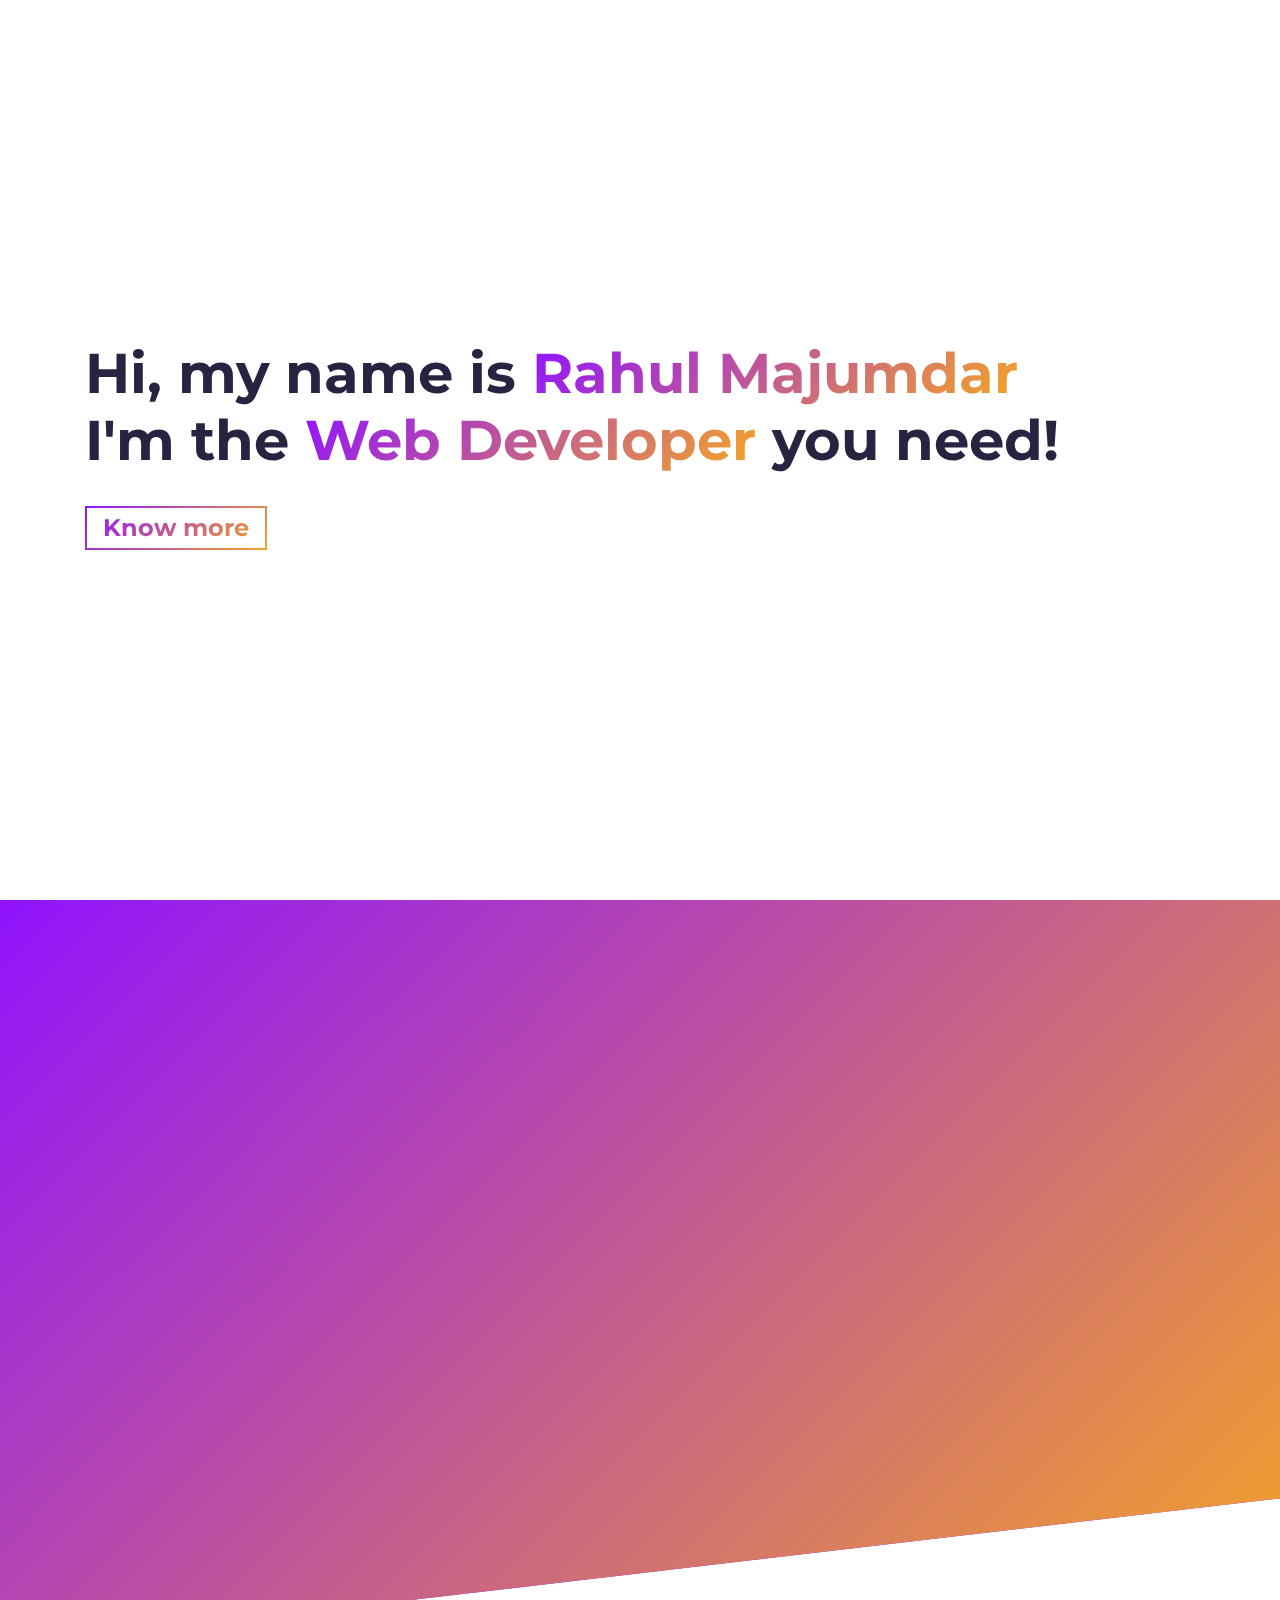
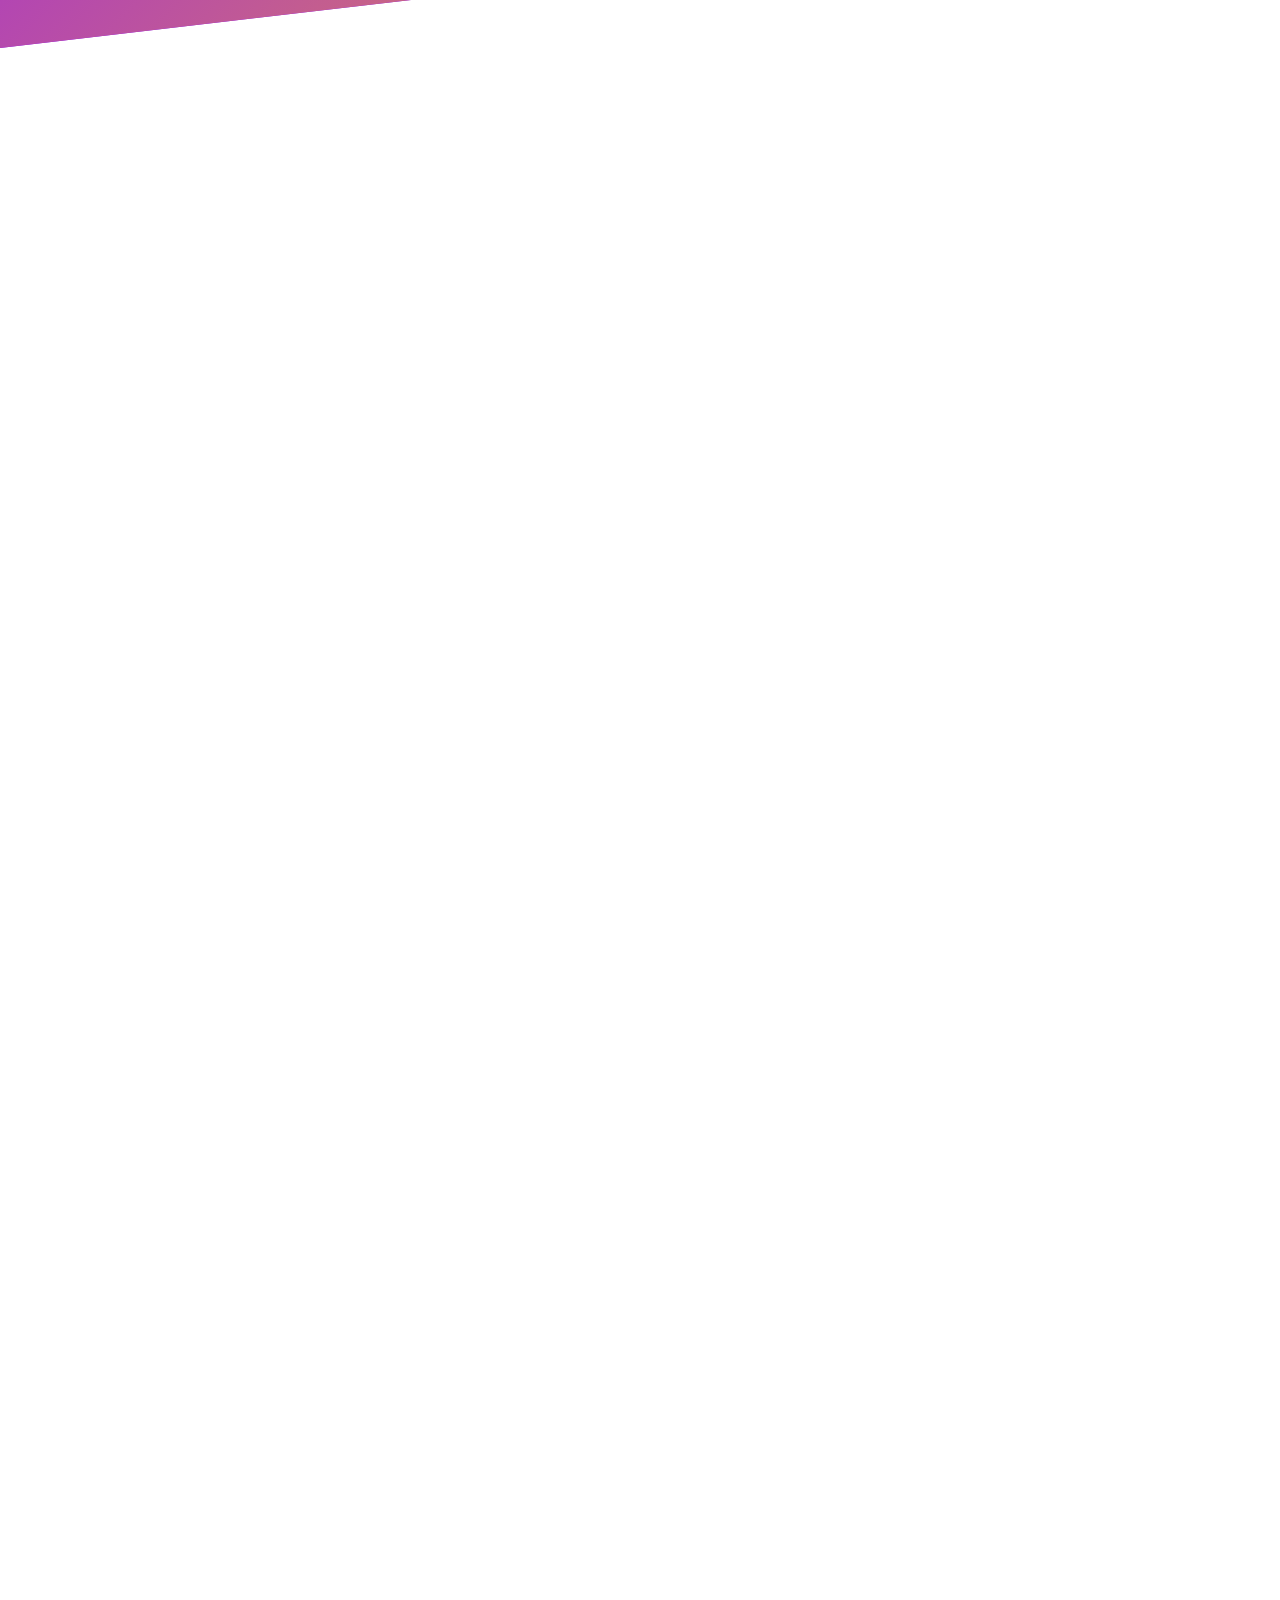
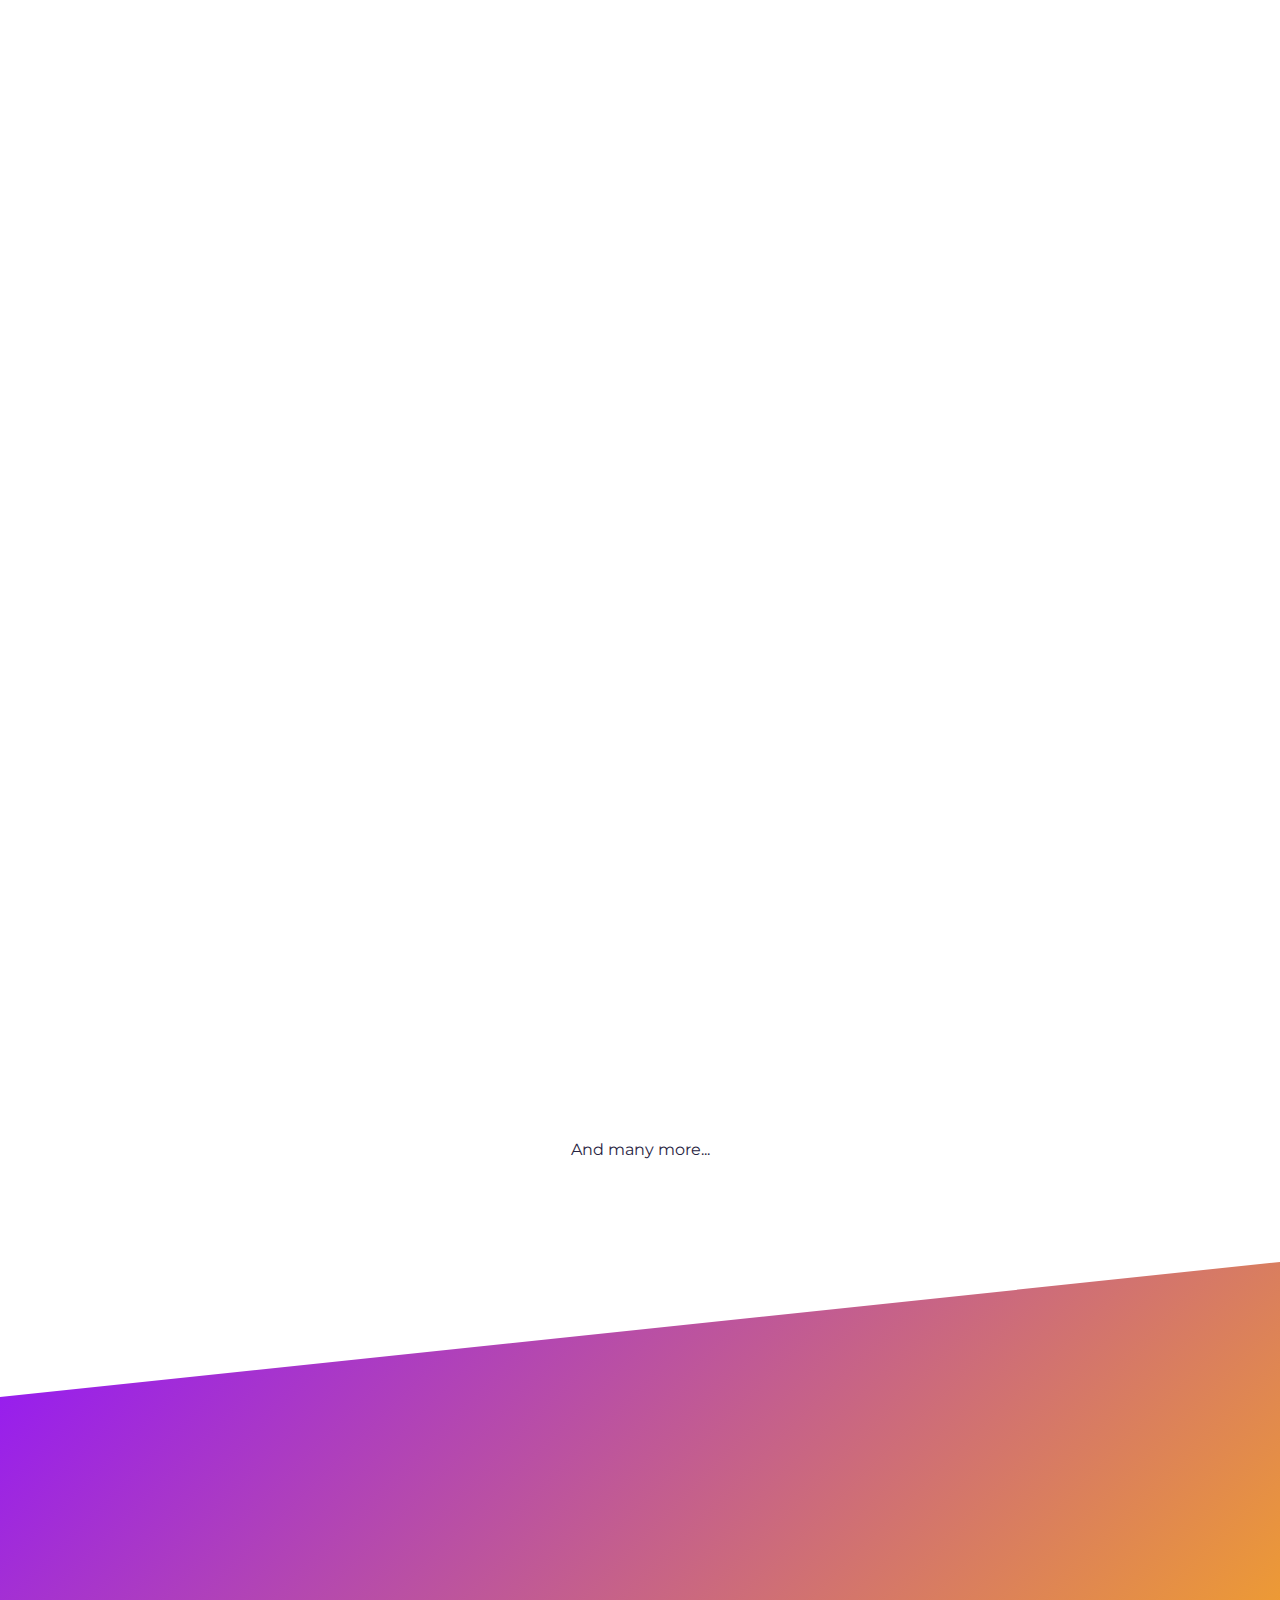
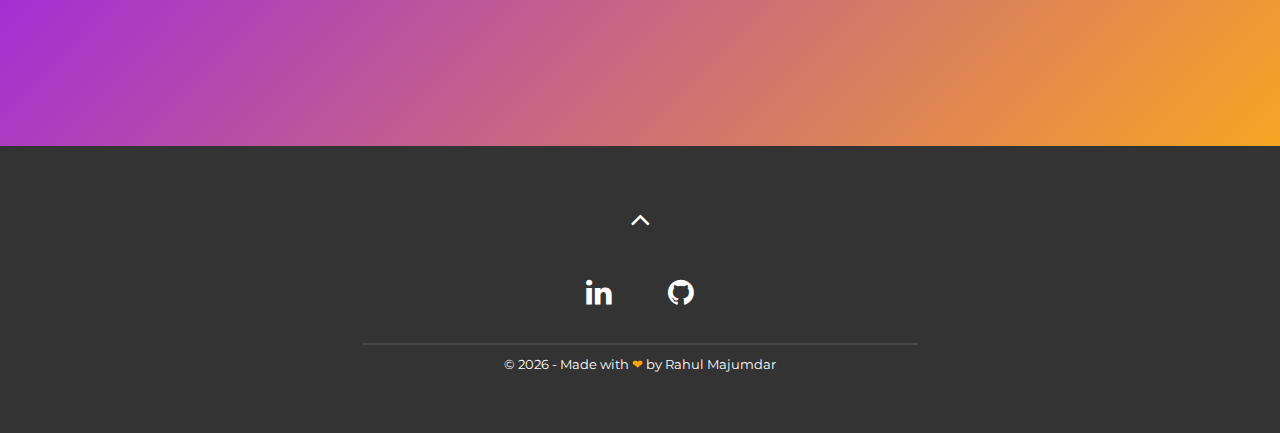
<file: index.html>
<!DOCTYPE html><html lang="en"><head><meta charSet="utf-8"/><meta http-equiv="x-ua-compatible" content="ie=edge"/><meta name="viewport" content="width=device-width, initial-scale=1, shrink-to-fit=no"/><style data-href="/styles.0647877c087278089603.css">@import url(https://fonts.googleapis.com/css?family=Montserrat:400,700&display=swap);
/*!
 * Bootstrap v4.4.1 (https://getbootstrap.com/)
 * Copyright 2011-2019 The Bootstrap Authors
 * Copyright 2011-2019 Twitter, Inc.
 * Licensed under MIT (https://github.com/twbs/bootstrap/blob/master/LICENSE)
 */:root{--blue:#007bff;--indigo:#6610f2;--purple:#6f42c1;--pink:#e83e8c;--red:#dc3545;--orange:#fd7e14;--yellow:#ffc107;--green:#28a745;--teal:#20c997;--cyan:#17a2b8;--white:#fff;--gray:#6c757d;--gray-dark:#343a40;--primary:#007bff;--secondary:#6c757d;--success:#28a745;--info:#17a2b8;--warning:#ffc107;--danger:#dc3545;--light:#f8f9fa;--dark:#343a40;--breakpoint-xs:0;--breakpoint-sm:576px;--breakpoint-md:768px;--breakpoint-lg:992px;--breakpoint-xl:1200px;--font-family-sans-serif:-apple-system,BlinkMacSystemFont,"Segoe UI",Roboto,"Helvetica Neue",Arial,"Noto Sans",sans-serif,"Apple Color Emoji","Segoe UI Emoji","Segoe UI Symbol","Noto Color Emoji";--font-family-monospace:SFMono-Regular,Menlo,Monaco,Consolas,"Liberation Mono","Courier New",monospace}*,:after,:before{box-sizing:border-box}html{font-family:sans-serif;line-height:1.15;-webkit-text-size-adjust:100%;-webkit-tap-highlight-color:transparent}article,aside,figcaption,figure,footer,header,hgroup,main,nav,section{display:block}body{margin:0;font-family:-apple-system,BlinkMacSystemFont,Segoe UI,Roboto,Helvetica Neue,Arial,Noto Sans,sans-serif,Apple Color Emoji,Segoe UI Emoji,Segoe UI Symbol,Noto Color Emoji;font-size:1rem;font-weight:400;line-height:1.5;color:#212529;text-align:left;background-color:#fff}[tabindex="-1"]:focus:not(:focus-visible){outline:0!important}hr{box-sizing:content-box;height:0;overflow:visible}h1,h2,h3,h4,h5,h6{margin-top:0;margin-bottom:.5rem}p{margin-top:0;margin-bottom:1rem}abbr[data-original-title],abbr[title]{text-decoration:underline;-webkit-text-decoration:underline dotted;text-decoration:underline dotted;cursor:help;border-bottom:0;-webkit-text-decoration-skip-ink:none;text-decoration-skip-ink:none}address{font-style:normal;line-height:inherit}address,dl,ol,ul{margin-bottom:1rem}dl,ol,ul{margin-top:0}ol ol,ol ul,ul ol,ul ul{margin-bottom:0}dt{font-weight:700}dd{margin-bottom:.5rem;margin-left:0}blockquote{margin:0 0 1rem}b,strong{font-weight:bolder}small{font-size:80%}sub,sup{position:relative;font-size:75%;line-height:0;vertical-align:baseline}sub{bottom:-.25em}sup{top:-.5em}a{color:#007bff;text-decoration:none;background-color:transparent}a:hover{color:#0056b3;text-decoration:underline}a:not([href]),a:not([href]):hover{color:inherit;text-decoration:none}code,kbd,pre,samp{font-family:SFMono-Regular,Menlo,Monaco,Consolas,Liberation Mono,Courier New,monospace;font-size:1em}pre{margin-top:0;margin-bottom:1rem;overflow:auto}figure{margin:0 0 1rem}img{border-style:none}img,svg{vertical-align:middle}svg{overflow:hidden}table{border-collapse:collapse}caption{padding-top:.75rem;padding-bottom:.75rem;color:#6c757d;text-align:left;caption-side:bottom}th{text-align:inherit}label{display:inline-block;margin-bottom:.5rem}button{border-radius:0}button:focus{outline:1px dotted;outline:5px auto -webkit-focus-ring-color}button,input,optgroup,select,textarea{margin:0;font-family:inherit;font-size:inherit;line-height:inherit}button,input{overflow:visible}button,select{text-transform:none}select{word-wrap:normal}[type=button],[type=reset],[type=submit],button{-webkit-appearance:button}[type=button]:not(:disabled),[type=reset]:not(:disabled),[type=submit]:not(:disabled),button:not(:disabled){cursor:pointer}[type=button]::-moz-focus-inner,[type=reset]::-moz-focus-inner,[type=submit]::-moz-focus-inner,button::-moz-focus-inner{padding:0;border-style:none}input[type=checkbox],input[type=radio]{box-sizing:border-box;padding:0}input[type=date],input[type=datetime-local],input[type=month],input[type=time]{-webkit-appearance:listbox}textarea{overflow:auto;resize:vertical}fieldset{min-width:0;padding:0;margin:0;border:0}legend{display:block;width:100%;max-width:100%;padding:0;margin-bottom:.5rem;font-size:1.5rem;line-height:inherit;color:inherit;white-space:normal}progress{vertical-align:baseline}[type=number]::-webkit-inner-spin-button,[type=number]::-webkit-outer-spin-button{height:auto}[type=search]{outline-offset:-2px;-webkit-appearance:none}[type=search]::-webkit-search-decoration{-webkit-appearance:none}::-webkit-file-upload-button{font:inherit;-webkit-appearance:button}output{display:inline-block}summary{display:list-item;cursor:pointer}template{display:none}[hidden]{display:none!important}.h1,.h2,.h3,.h4,.h5,.h6,h1,h2,h3,h4,h5,h6{margin-bottom:.5rem;font-weight:500;line-height:1.2}.h1,h1{font-size:2.5rem}.h2,h2{font-size:2rem}.h3,h3{font-size:1.75rem}.h4,h4{font-size:1.5rem}.h5,h5{font-size:1.25rem}.h6,h6{font-size:1rem}.lead{font-size:1.25rem;font-weight:300}.display-1{font-size:6rem}.display-1,.display-2{font-weight:300;line-height:1.2}.display-2{font-size:5.5rem}.display-3{font-size:4.5rem}.display-3,.display-4{font-weight:300;line-height:1.2}.display-4{font-size:3.5rem}hr{margin-top:1rem;margin-bottom:1rem;border:0;border-top:1px solid rgba(0,0,0,.1)}.small,small{font-size:80%;font-weight:400}.mark,mark{padding:.2em;background-color:#fcf8e3}.list-inline,.list-unstyled{padding-left:0;list-style:none}.list-inline-item{display:inline-block}.list-inline-item:not(:last-child){margin-right:.5rem}.initialism{font-size:90%;text-transform:uppercase}.blockquote{margin-bottom:1rem;font-size:1.25rem}.blockquote-footer{display:block;font-size:80%;color:#6c757d}.blockquote-footer:before{content:"\2014\A0"}.img-fluid,.img-thumbnail{max-width:100%;height:auto}.img-thumbnail{padding:.25rem;background-color:#fff;border:1px solid #dee2e6;border-radius:.25rem}.figure{display:inline-block}.figure-img{margin-bottom:.5rem;line-height:1}.figure-caption{font-size:90%;color:#6c757d}code{font-size:87.5%;color:#e83e8c;word-wrap:break-word}a>code{color:inherit}kbd{padding:.2rem .4rem;font-size:87.5%;color:#fff;background-color:#212529;border-radius:.2rem}kbd kbd{padding:0;font-size:100%;font-weight:700}pre{display:block;font-size:87.5%;color:#212529}pre code{font-size:inherit;color:inherit;word-break:normal}.pre-scrollable{max-height:340px;overflow-y:scroll}.container{width:100%;padding-right:15px;padding-left:15px;margin-right:auto;margin-left:auto}@media (min-width:576px){.container{max-width:540px}}@media (min-width:768px){.container{max-width:720px}}@media (min-width:992px){.container{max-width:960px}}@media (min-width:1200px){.container{max-width:1140px}}.container-fluid,.container-lg,.container-md,.container-sm,.container-xl{width:100%;padding-right:15px;padding-left:15px;margin-right:auto;margin-left:auto}@media (min-width:576px){.container,.container-sm{max-width:540px}}@media (min-width:768px){.container,.container-md,.container-sm{max-width:720px}}@media (min-width:992px){.container,.container-lg,.container-md,.container-sm{max-width:960px}}@media (min-width:1200px){.container,.container-lg,.container-md,.container-sm,.container-xl{max-width:1140px}}.row{display:flex;flex-wrap:wrap;margin-right:-15px;margin-left:-15px}.no-gutters{margin-right:0;margin-left:0}.no-gutters>.col,.no-gutters>[class*=col-]{padding-right:0;padding-left:0}.col,.col-1,.col-2,.col-3,.col-4,.col-5,.col-6,.col-7,.col-8,.col-9,.col-10,.col-11,.col-12,.col-auto,.col-lg,.col-lg-1,.col-lg-2,.col-lg-3,.col-lg-4,.col-lg-5,.col-lg-6,.col-lg-7,.col-lg-8,.col-lg-9,.col-lg-10,.col-lg-11,.col-lg-12,.col-lg-auto,.col-md,.col-md-1,.col-md-2,.col-md-3,.col-md-4,.col-md-5,.col-md-6,.col-md-7,.col-md-8,.col-md-9,.col-md-10,.col-md-11,.col-md-12,.col-md-auto,.col-sm,.col-sm-1,.col-sm-2,.col-sm-3,.col-sm-4,.col-sm-5,.col-sm-6,.col-sm-7,.col-sm-8,.col-sm-9,.col-sm-10,.col-sm-11,.col-sm-12,.col-sm-auto,.col-xl,.col-xl-1,.col-xl-2,.col-xl-3,.col-xl-4,.col-xl-5,.col-xl-6,.col-xl-7,.col-xl-8,.col-xl-9,.col-xl-10,.col-xl-11,.col-xl-12,.col-xl-auto{position:relative;width:100%;padding-right:15px;padding-left:15px}.col{flex-basis:0;flex-grow:1;max-width:100%}.row-cols-1>*{flex:0 0 100%;max-width:100%}.row-cols-2>*{flex:0 0 50%;max-width:50%}.row-cols-3>*{flex:0 0 33.333333%;max-width:33.333333%}.row-cols-4>*{flex:0 0 25%;max-width:25%}.row-cols-5>*{flex:0 0 20%;max-width:20%}.row-cols-6>*{flex:0 0 16.666667%;max-width:16.666667%}.col-auto{flex:0 0 auto;width:auto;max-width:100%}.col-1{flex:0 0 8.333333%;max-width:8.333333%}.col-2{flex:0 0 16.666667%;max-width:16.666667%}.col-3{flex:0 0 25%;max-width:25%}.col-4{flex:0 0 33.333333%;max-width:33.333333%}.col-5{flex:0 0 41.666667%;max-width:41.666667%}.col-6{flex:0 0 50%;max-width:50%}.col-7{flex:0 0 58.333333%;max-width:58.333333%}.col-8{flex:0 0 66.666667%;max-width:66.666667%}.col-9{flex:0 0 75%;max-width:75%}.col-10{flex:0 0 83.333333%;max-width:83.333333%}.col-11{flex:0 0 91.666667%;max-width:91.666667%}.col-12{flex:0 0 100%;max-width:100%}.order-first{order:-1}.order-last{order:13}.order-0{order:0}.order-1{order:1}.order-2{order:2}.order-3{order:3}.order-4{order:4}.order-5{order:5}.order-6{order:6}.order-7{order:7}.order-8{order:8}.order-9{order:9}.order-10{order:10}.order-11{order:11}.order-12{order:12}.offset-1{margin-left:8.333333%}.offset-2{margin-left:16.666667%}.offset-3{margin-left:25%}.offset-4{margin-left:33.333333%}.offset-5{margin-left:41.666667%}.offset-6{margin-left:50%}.offset-7{margin-left:58.333333%}.offset-8{margin-left:66.666667%}.offset-9{margin-left:75%}.offset-10{margin-left:83.333333%}.offset-11{margin-left:91.666667%}@media (min-width:576px){.col-sm{flex-basis:0;flex-grow:1;max-width:100%}.row-cols-sm-1>*{flex:0 0 100%;max-width:100%}.row-cols-sm-2>*{flex:0 0 50%;max-width:50%}.row-cols-sm-3>*{flex:0 0 33.333333%;max-width:33.333333%}.row-cols-sm-4>*{flex:0 0 25%;max-width:25%}.row-cols-sm-5>*{flex:0 0 20%;max-width:20%}.row-cols-sm-6>*{flex:0 0 16.666667%;max-width:16.666667%}.col-sm-auto{flex:0 0 auto;width:auto;max-width:100%}.col-sm-1{flex:0 0 8.333333%;max-width:8.333333%}.col-sm-2{flex:0 0 16.666667%;max-width:16.666667%}.col-sm-3{flex:0 0 25%;max-width:25%}.col-sm-4{flex:0 0 33.333333%;max-width:33.333333%}.col-sm-5{flex:0 0 41.666667%;max-width:41.666667%}.col-sm-6{flex:0 0 50%;max-width:50%}.col-sm-7{flex:0 0 58.333333%;max-width:58.333333%}.col-sm-8{flex:0 0 66.666667%;max-width:66.666667%}.col-sm-9{flex:0 0 75%;max-width:75%}.col-sm-10{flex:0 0 83.333333%;max-width:83.333333%}.col-sm-11{flex:0 0 91.666667%;max-width:91.666667%}.col-sm-12{flex:0 0 100%;max-width:100%}.order-sm-first{order:-1}.order-sm-last{order:13}.order-sm-0{order:0}.order-sm-1{order:1}.order-sm-2{order:2}.order-sm-3{order:3}.order-sm-4{order:4}.order-sm-5{order:5}.order-sm-6{order:6}.order-sm-7{order:7}.order-sm-8{order:8}.order-sm-9{order:9}.order-sm-10{order:10}.order-sm-11{order:11}.order-sm-12{order:12}.offset-sm-0{margin-left:0}.offset-sm-1{margin-left:8.333333%}.offset-sm-2{margin-left:16.666667%}.offset-sm-3{margin-left:25%}.offset-sm-4{margin-left:33.333333%}.offset-sm-5{margin-left:41.666667%}.offset-sm-6{margin-left:50%}.offset-sm-7{margin-left:58.333333%}.offset-sm-8{margin-left:66.666667%}.offset-sm-9{margin-left:75%}.offset-sm-10{margin-left:83.333333%}.offset-sm-11{margin-left:91.666667%}}@media (min-width:768px){.col-md{flex-basis:0;flex-grow:1;max-width:100%}.row-cols-md-1>*{flex:0 0 100%;max-width:100%}.row-cols-md-2>*{flex:0 0 50%;max-width:50%}.row-cols-md-3>*{flex:0 0 33.333333%;max-width:33.333333%}.row-cols-md-4>*{flex:0 0 25%;max-width:25%}.row-cols-md-5>*{flex:0 0 20%;max-width:20%}.row-cols-md-6>*{flex:0 0 16.666667%;max-width:16.666667%}.col-md-auto{flex:0 0 auto;width:auto;max-width:100%}.col-md-1{flex:0 0 8.333333%;max-width:8.333333%}.col-md-2{flex:0 0 16.666667%;max-width:16.666667%}.col-md-3{flex:0 0 25%;max-width:25%}.col-md-4{flex:0 0 33.333333%;max-width:33.333333%}.col-md-5{flex:0 0 41.666667%;max-width:41.666667%}.col-md-6{flex:0 0 50%;max-width:50%}.col-md-7{flex:0 0 58.333333%;max-width:58.333333%}.col-md-8{flex:0 0 66.666667%;max-width:66.666667%}.col-md-9{flex:0 0 75%;max-width:75%}.col-md-10{flex:0 0 83.333333%;max-width:83.333333%}.col-md-11{flex:0 0 91.666667%;max-width:91.666667%}.col-md-12{flex:0 0 100%;max-width:100%}.order-md-first{order:-1}.order-md-last{order:13}.order-md-0{order:0}.order-md-1{order:1}.order-md-2{order:2}.order-md-3{order:3}.order-md-4{order:4}.order-md-5{order:5}.order-md-6{order:6}.order-md-7{order:7}.order-md-8{order:8}.order-md-9{order:9}.order-md-10{order:10}.order-md-11{order:11}.order-md-12{order:12}.offset-md-0{margin-left:0}.offset-md-1{margin-left:8.333333%}.offset-md-2{margin-left:16.666667%}.offset-md-3{margin-left:25%}.offset-md-4{margin-left:33.333333%}.offset-md-5{margin-left:41.666667%}.offset-md-6{margin-left:50%}.offset-md-7{margin-left:58.333333%}.offset-md-8{margin-left:66.666667%}.offset-md-9{margin-left:75%}.offset-md-10{margin-left:83.333333%}.offset-md-11{margin-left:91.666667%}}@media (min-width:992px){.col-lg{flex-basis:0;flex-grow:1;max-width:100%}.row-cols-lg-1>*{flex:0 0 100%;max-width:100%}.row-cols-lg-2>*{flex:0 0 50%;max-width:50%}.row-cols-lg-3>*{flex:0 0 33.333333%;max-width:33.333333%}.row-cols-lg-4>*{flex:0 0 25%;max-width:25%}.row-cols-lg-5>*{flex:0 0 20%;max-width:20%}.row-cols-lg-6>*{flex:0 0 16.666667%;max-width:16.666667%}.col-lg-auto{flex:0 0 auto;width:auto;max-width:100%}.col-lg-1{flex:0 0 8.333333%;max-width:8.333333%}.col-lg-2{flex:0 0 16.666667%;max-width:16.666667%}.col-lg-3{flex:0 0 25%;max-width:25%}.col-lg-4{flex:0 0 33.333333%;max-width:33.333333%}.col-lg-5{flex:0 0 41.666667%;max-width:41.666667%}.col-lg-6{flex:0 0 50%;max-width:50%}.col-lg-7{flex:0 0 58.333333%;max-width:58.333333%}.col-lg-8{flex:0 0 66.666667%;max-width:66.666667%}.col-lg-9{flex:0 0 75%;max-width:75%}.col-lg-10{flex:0 0 83.333333%;max-width:83.333333%}.col-lg-11{flex:0 0 91.666667%;max-width:91.666667%}.col-lg-12{flex:0 0 100%;max-width:100%}.order-lg-first{order:-1}.order-lg-last{order:13}.order-lg-0{order:0}.order-lg-1{order:1}.order-lg-2{order:2}.order-lg-3{order:3}.order-lg-4{order:4}.order-lg-5{order:5}.order-lg-6{order:6}.order-lg-7{order:7}.order-lg-8{order:8}.order-lg-9{order:9}.order-lg-10{order:10}.order-lg-11{order:11}.order-lg-12{order:12}.offset-lg-0{margin-left:0}.offset-lg-1{margin-left:8.333333%}.offset-lg-2{margin-left:16.666667%}.offset-lg-3{margin-left:25%}.offset-lg-4{margin-left:33.333333%}.offset-lg-5{margin-left:41.666667%}.offset-lg-6{margin-left:50%}.offset-lg-7{margin-left:58.333333%}.offset-lg-8{margin-left:66.666667%}.offset-lg-9{margin-left:75%}.offset-lg-10{margin-left:83.333333%}.offset-lg-11{margin-left:91.666667%}}@media (min-width:1200px){.col-xl{flex-basis:0;flex-grow:1;max-width:100%}.row-cols-xl-1>*{flex:0 0 100%;max-width:100%}.row-cols-xl-2>*{flex:0 0 50%;max-width:50%}.row-cols-xl-3>*{flex:0 0 33.333333%;max-width:33.333333%}.row-cols-xl-4>*{flex:0 0 25%;max-width:25%}.row-cols-xl-5>*{flex:0 0 20%;max-width:20%}.row-cols-xl-6>*{flex:0 0 16.666667%;max-width:16.666667%}.col-xl-auto{flex:0 0 auto;width:auto;max-width:100%}.col-xl-1{flex:0 0 8.333333%;max-width:8.333333%}.col-xl-2{flex:0 0 16.666667%;max-width:16.666667%}.col-xl-3{flex:0 0 25%;max-width:25%}.col-xl-4{flex:0 0 33.333333%;max-width:33.333333%}.col-xl-5{flex:0 0 41.666667%;max-width:41.666667%}.col-xl-6{flex:0 0 50%;max-width:50%}.col-xl-7{flex:0 0 58.333333%;max-width:58.333333%}.col-xl-8{flex:0 0 66.666667%;max-width:66.666667%}.col-xl-9{flex:0 0 75%;max-width:75%}.col-xl-10{flex:0 0 83.333333%;max-width:83.333333%}.col-xl-11{flex:0 0 91.666667%;max-width:91.666667%}.col-xl-12{flex:0 0 100%;max-width:100%}.order-xl-first{order:-1}.order-xl-last{order:13}.order-xl-0{order:0}.order-xl-1{order:1}.order-xl-2{order:2}.order-xl-3{order:3}.order-xl-4{order:4}.order-xl-5{order:5}.order-xl-6{order:6}.order-xl-7{order:7}.order-xl-8{order:8}.order-xl-9{order:9}.order-xl-10{order:10}.order-xl-11{order:11}.order-xl-12{order:12}.offset-xl-0{margin-left:0}.offset-xl-1{margin-left:8.333333%}.offset-xl-2{margin-left:16.666667%}.offset-xl-3{margin-left:25%}.offset-xl-4{margin-left:33.333333%}.offset-xl-5{margin-left:41.666667%}.offset-xl-6{margin-left:50%}.offset-xl-7{margin-left:58.333333%}.offset-xl-8{margin-left:66.666667%}.offset-xl-9{margin-left:75%}.offset-xl-10{margin-left:83.333333%}.offset-xl-11{margin-left:91.666667%}}.table{width:100%;margin-bottom:1rem;color:#212529}.table td,.table th{padding:.75rem;vertical-align:top;border-top:1px solid #dee2e6}.table thead th{vertical-align:bottom;border-bottom:2px solid #dee2e6}.table tbody+tbody{border-top:2px solid #dee2e6}.table-sm td,.table-sm th{padding:.3rem}.table-bordered,.table-bordered td,.table-bordered th{border:1px solid #dee2e6}.table-bordered thead td,.table-bordered thead th{border-bottom-width:2px}.table-borderless tbody+tbody,.table-borderless td,.table-borderless th,.table-borderless thead th{border:0}.table-striped tbody tr:nth-of-type(odd){background-color:rgba(0,0,0,.05)}.table-hover tbody tr:hover{color:#212529;background-color:rgba(0,0,0,.075)}.table-primary,.table-primary>td,.table-primary>th{background-color:#b8daff}.table-primary tbody+tbody,.table-primary td,.table-primary th,.table-primary thead th{border-color:#7abaff}.table-hover .table-primary:hover,.table-hover .table-primary:hover>td,.table-hover .table-primary:hover>th{background-color:#9fcdff}.table-secondary,.table-secondary>td,.table-secondary>th{background-color:#d6d8db}.table-secondary tbody+tbody,.table-secondary td,.table-secondary th,.table-secondary thead th{border-color:#b3b7bb}.table-hover .table-secondary:hover,.table-hover .table-secondary:hover>td,.table-hover .table-secondary:hover>th{background-color:#c8cbcf}.table-success,.table-success>td,.table-success>th{background-color:#c3e6cb}.table-success tbody+tbody,.table-success td,.table-success th,.table-success thead th{border-color:#8fd19e}.table-hover .table-success:hover,.table-hover .table-success:hover>td,.table-hover .table-success:hover>th{background-color:#b1dfbb}.table-info,.table-info>td,.table-info>th{background-color:#bee5eb}.table-info tbody+tbody,.table-info td,.table-info th,.table-info thead th{border-color:#86cfda}.table-hover .table-info:hover,.table-hover .table-info:hover>td,.table-hover .table-info:hover>th{background-color:#abdde5}.table-warning,.table-warning>td,.table-warning>th{background-color:#ffeeba}.table-warning tbody+tbody,.table-warning td,.table-warning th,.table-warning thead th{border-color:#ffdf7e}.table-hover .table-warning:hover,.table-hover .table-warning:hover>td,.table-hover .table-warning:hover>th{background-color:#ffe8a1}.table-danger,.table-danger>td,.table-danger>th{background-color:#f5c6cb}.table-danger tbody+tbody,.table-danger td,.table-danger th,.table-danger thead th{border-color:#ed969e}.table-hover .table-danger:hover,.table-hover .table-danger:hover>td,.table-hover .table-danger:hover>th{background-color:#f1b0b7}.table-light,.table-light>td,.table-light>th{background-color:#fdfdfe}.table-light tbody+tbody,.table-light td,.table-light th,.table-light thead th{border-color:#fbfcfc}.table-hover .table-light:hover,.table-hover .table-light:hover>td,.table-hover .table-light:hover>th{background-color:#ececf6}.table-dark,.table-dark>td,.table-dark>th{background-color:#c6c8ca}.table-dark tbody+tbody,.table-dark td,.table-dark th,.table-dark thead th{border-color:#95999c}.table-hover .table-dark:hover,.table-hover .table-dark:hover>td,.table-hover .table-dark:hover>th{background-color:#b9bbbe}.table-active,.table-active>td,.table-active>th,.table-hover .table-active:hover,.table-hover .table-active:hover>td,.table-hover .table-active:hover>th{background-color:rgba(0,0,0,.075)}.table .thead-dark th{color:#fff;background-color:#343a40;border-color:#454d55}.table .thead-light th{color:#495057;background-color:#e9ecef;border-color:#dee2e6}.table-dark{color:#fff;background-color:#343a40}.table-dark td,.table-dark th,.table-dark thead th{border-color:#454d55}.table-dark.table-bordered{border:0}.table-dark.table-striped tbody tr:nth-of-type(odd){background-color:hsla(0,0%,100%,.05)}.table-dark.table-hover tbody tr:hover{color:#fff;background-color:hsla(0,0%,100%,.075)}@media (max-width:575.98px){.table-responsive-sm{display:block;width:100%;overflow-x:auto;-webkit-overflow-scrolling:touch}.table-responsive-sm>.table-bordered{border:0}}@media (max-width:767.98px){.table-responsive-md{display:block;width:100%;overflow-x:auto;-webkit-overflow-scrolling:touch}.table-responsive-md>.table-bordered{border:0}}@media (max-width:991.98px){.table-responsive-lg{display:block;width:100%;overflow-x:auto;-webkit-overflow-scrolling:touch}.table-responsive-lg>.table-bordered{border:0}}@media (max-width:1199.98px){.table-responsive-xl{display:block;width:100%;overflow-x:auto;-webkit-overflow-scrolling:touch}.table-responsive-xl>.table-bordered{border:0}}.table-responsive{display:block;width:100%;overflow-x:auto;-webkit-overflow-scrolling:touch}.table-responsive>.table-bordered{border:0}.form-control{display:block;width:100%;height:calc(1.5em + .75rem + 2px);padding:.375rem .75rem;font-size:1rem;font-weight:400;line-height:1.5;color:#495057;background-color:#fff;background-clip:padding-box;border:1px solid #ced4da;border-radius:.25rem;transition:border-color .15s ease-in-out,box-shadow .15s ease-in-out}@media (prefers-reduced-motion:reduce){.form-control{transition:none}}.form-control::-ms-expand{background-color:transparent;border:0}.form-control:-moz-focusring{color:transparent;text-shadow:0 0 0 #495057}.form-control:focus{color:#495057;background-color:#fff;border-color:#80bdff;outline:0;box-shadow:0 0 0 .2rem rgba(0,123,255,.25)}.form-control::-webkit-input-placeholder{color:#6c757d;opacity:1}.form-control:-ms-input-placeholder{color:#6c757d;opacity:1}.form-control::-ms-input-placeholder{color:#6c757d;opacity:1}.form-control::placeholder{color:#6c757d;opacity:1}.form-control:disabled,.form-control[readonly]{background-color:#e9ecef;opacity:1}select.form-control:focus::-ms-value{color:#495057;background-color:#fff}.form-control-file,.form-control-range{display:block;width:100%}.col-form-label{padding-top:calc(.375rem + 1px);padding-bottom:calc(.375rem + 1px);margin-bottom:0;font-size:inherit;line-height:1.5}.col-form-label-lg{padding-top:calc(.5rem + 1px);padding-bottom:calc(.5rem + 1px);font-size:1.25rem;line-height:1.5}.col-form-label-sm{padding-top:calc(.25rem + 1px);padding-bottom:calc(.25rem + 1px);font-size:.875rem;line-height:1.5}.form-control-plaintext{display:block;width:100%;padding:.375rem 0;margin-bottom:0;font-size:1rem;line-height:1.5;color:#212529;background-color:transparent;border:solid transparent;border-width:1px 0}.form-control-plaintext.form-control-lg,.form-control-plaintext.form-control-sm{padding-right:0;padding-left:0}.form-control-sm{height:calc(1.5em + .5rem + 2px);padding:.25rem .5rem;font-size:.875rem;line-height:1.5;border-radius:.2rem}.form-control-lg{height:calc(1.5em + 1rem + 2px);padding:.5rem 1rem;font-size:1.25rem;line-height:1.5;border-radius:.3rem}select.form-control[multiple],select.form-control[size],textarea.form-control{height:auto}.form-group{margin-bottom:1rem}.form-text{display:block;margin-top:.25rem}.form-row{display:flex;flex-wrap:wrap;margin-right:-5px;margin-left:-5px}.form-row>.col,.form-row>[class*=col-]{padding-right:5px;padding-left:5px}.form-check{position:relative;display:block;padding-left:1.25rem}.form-check-input{position:absolute;margin-top:.3rem;margin-left:-1.25rem}.form-check-input:disabled~.form-check-label,.form-check-input[disabled]~.form-check-label{color:#6c757d}.form-check-label{margin-bottom:0}.form-check-inline{display:inline-flex;align-items:center;padding-left:0;margin-right:.75rem}.form-check-inline .form-check-input{position:static;margin-top:0;margin-right:.3125rem;margin-left:0}.valid-feedback{display:none;width:100%;margin-top:.25rem;font-size:80%;color:#28a745}.valid-tooltip{position:absolute;top:100%;z-index:5;display:none;max-width:100%;padding:.25rem .5rem;margin-top:.1rem;font-size:.875rem;line-height:1.5;color:#fff;background-color:rgba(40,167,69,.9);border-radius:.25rem}.is-valid~.valid-feedback,.is-valid~.valid-tooltip,.was-validated :valid~.valid-feedback,.was-validated :valid~.valid-tooltip{display:block}.form-control.is-valid,.was-validated .form-control:valid{border-color:#28a745;padding-right:calc(1.5em + .75rem);background-image:url("data:image/svg+xml;charset=utf-8,%3Csvg xmlns='http://www.w3.org/2000/svg' width='8' height='8' viewBox='0 0 8 8'%3E%3Cpath fill='%2328a745' d='M2.3 6.73L.6 4.53c-.4-1.04.46-1.4 1.1-.8l1.1 1.4 3.4-3.8c.6-.63 1.6-.27 1.2.7l-4 4.6c-.43.5-.8.4-1.1.1z'/%3E%3C/svg%3E");background-repeat:no-repeat;background-position:right calc(.375em + .1875rem) center;background-size:calc(.75em + .375rem) calc(.75em + .375rem)}.form-control.is-valid:focus,.was-validated .form-control:valid:focus{border-color:#28a745;box-shadow:0 0 0 .2rem rgba(40,167,69,.25)}.was-validated textarea.form-control:valid,textarea.form-control.is-valid{padding-right:calc(1.5em + .75rem);background-position:top calc(.375em + .1875rem) right calc(.375em + .1875rem)}.custom-select.is-valid,.was-validated .custom-select:valid{border-color:#28a745;padding-right:calc(.75em + 2.3125rem);background:url("data:image/svg+xml;charset=utf-8,%3Csvg xmlns='http://www.w3.org/2000/svg' width='4' height='5' viewBox='0 0 4 5'%3E%3Cpath fill='%23343a40' d='M2 0L0 2h4zm0 5L0 3h4z'/%3E%3C/svg%3E") no-repeat right .75rem center/8px 10px,url("data:image/svg+xml;charset=utf-8,%3Csvg xmlns='http://www.w3.org/2000/svg' width='8' height='8' viewBox='0 0 8 8'%3E%3Cpath fill='%2328a745' d='M2.3 6.73L.6 4.53c-.4-1.04.46-1.4 1.1-.8l1.1 1.4 3.4-3.8c.6-.63 1.6-.27 1.2.7l-4 4.6c-.43.5-.8.4-1.1.1z'/%3E%3C/svg%3E") #fff no-repeat center right 1.75rem/calc(.75em + .375rem) calc(.75em + .375rem)}.custom-select.is-valid:focus,.was-validated .custom-select:valid:focus{border-color:#28a745;box-shadow:0 0 0 .2rem rgba(40,167,69,.25)}.form-check-input.is-valid~.form-check-label,.was-validated .form-check-input:valid~.form-check-label{color:#28a745}.form-check-input.is-valid~.valid-feedback,.form-check-input.is-valid~.valid-tooltip,.was-validated .form-check-input:valid~.valid-feedback,.was-validated .form-check-input:valid~.valid-tooltip{display:block}.custom-control-input.is-valid~.custom-control-label,.was-validated .custom-control-input:valid~.custom-control-label{color:#28a745}.custom-control-input.is-valid~.custom-control-label:before,.was-validated .custom-control-input:valid~.custom-control-label:before{border-color:#28a745}.custom-control-input.is-valid:checked~.custom-control-label:before,.was-validated .custom-control-input:valid:checked~.custom-control-label:before{border-color:#34ce57;background-color:#34ce57}.custom-control-input.is-valid:focus~.custom-control-label:before,.was-validated .custom-control-input:valid:focus~.custom-control-label:before{box-shadow:0 0 0 .2rem rgba(40,167,69,.25)}.custom-control-input.is-valid:focus:not(:checked)~.custom-control-label:before,.custom-file-input.is-valid~.custom-file-label,.was-validated .custom-control-input:valid:focus:not(:checked)~.custom-control-label:before,.was-validated .custom-file-input:valid~.custom-file-label{border-color:#28a745}.custom-file-input.is-valid:focus~.custom-file-label,.was-validated .custom-file-input:valid:focus~.custom-file-label{border-color:#28a745;box-shadow:0 0 0 .2rem rgba(40,167,69,.25)}.invalid-feedback{display:none;width:100%;margin-top:.25rem;font-size:80%;color:#dc3545}.invalid-tooltip{position:absolute;top:100%;z-index:5;display:none;max-width:100%;padding:.25rem .5rem;margin-top:.1rem;font-size:.875rem;line-height:1.5;color:#fff;background-color:rgba(220,53,69,.9);border-radius:.25rem}.is-invalid~.invalid-feedback,.is-invalid~.invalid-tooltip,.was-validated :invalid~.invalid-feedback,.was-validated :invalid~.invalid-tooltip{display:block}.form-control.is-invalid,.was-validated .form-control:invalid{border-color:#dc3545;padding-right:calc(1.5em + .75rem);background-image:url("data:image/svg+xml;charset=utf-8,%3Csvg xmlns='http://www.w3.org/2000/svg' width='12' height='12' fill='none' stroke='%23dc3545' viewBox='0 0 12 12'%3E%3Ccircle cx='6' cy='6' r='4.5'/%3E%3Cpath stroke-linejoin='round' d='M5.8 3.6h.4L6 6.5z'/%3E%3Ccircle cx='6' cy='8.2' r='.6' fill='%23dc3545' stroke='none'/%3E%3C/svg%3E");background-repeat:no-repeat;background-position:right calc(.375em + .1875rem) center;background-size:calc(.75em + .375rem) calc(.75em + .375rem)}.form-control.is-invalid:focus,.was-validated .form-control:invalid:focus{border-color:#dc3545;box-shadow:0 0 0 .2rem rgba(220,53,69,.25)}.was-validated textarea.form-control:invalid,textarea.form-control.is-invalid{padding-right:calc(1.5em + .75rem);background-position:top calc(.375em + .1875rem) right calc(.375em + .1875rem)}.custom-select.is-invalid,.was-validated .custom-select:invalid{border-color:#dc3545;padding-right:calc(.75em + 2.3125rem);background:url("data:image/svg+xml;charset=utf-8,%3Csvg xmlns='http://www.w3.org/2000/svg' width='4' height='5' viewBox='0 0 4 5'%3E%3Cpath fill='%23343a40' d='M2 0L0 2h4zm0 5L0 3h4z'/%3E%3C/svg%3E") no-repeat right .75rem center/8px 10px,url("data:image/svg+xml;charset=utf-8,%3Csvg xmlns='http://www.w3.org/2000/svg' width='12' height='12' fill='none' stroke='%23dc3545' viewBox='0 0 12 12'%3E%3Ccircle cx='6' cy='6' r='4.5'/%3E%3Cpath stroke-linejoin='round' d='M5.8 3.6h.4L6 6.5z'/%3E%3Ccircle cx='6' cy='8.2' r='.6' fill='%23dc3545' stroke='none'/%3E%3C/svg%3E") #fff no-repeat center right 1.75rem/calc(.75em + .375rem) calc(.75em + .375rem)}.custom-select.is-invalid:focus,.was-validated .custom-select:invalid:focus{border-color:#dc3545;box-shadow:0 0 0 .2rem rgba(220,53,69,.25)}.form-check-input.is-invalid~.form-check-label,.was-validated .form-check-input:invalid~.form-check-label{color:#dc3545}.form-check-input.is-invalid~.invalid-feedback,.form-check-input.is-invalid~.invalid-tooltip,.was-validated .form-check-input:invalid~.invalid-feedback,.was-validated .form-check-input:invalid~.invalid-tooltip{display:block}.custom-control-input.is-invalid~.custom-control-label,.was-validated .custom-control-input:invalid~.custom-control-label{color:#dc3545}.custom-control-input.is-invalid~.custom-control-label:before,.was-validated .custom-control-input:invalid~.custom-control-label:before{border-color:#dc3545}.custom-control-input.is-invalid:checked~.custom-control-label:before,.was-validated .custom-control-input:invalid:checked~.custom-control-label:before{border-color:#e4606d;background-color:#e4606d}.custom-control-input.is-invalid:focus~.custom-control-label:before,.was-validated .custom-control-input:invalid:focus~.custom-control-label:before{box-shadow:0 0 0 .2rem rgba(220,53,69,.25)}.custom-control-input.is-invalid:focus:not(:checked)~.custom-control-label:before,.custom-file-input.is-invalid~.custom-file-label,.was-validated .custom-control-input:invalid:focus:not(:checked)~.custom-control-label:before,.was-validated .custom-file-input:invalid~.custom-file-label{border-color:#dc3545}.custom-file-input.is-invalid:focus~.custom-file-label,.was-validated .custom-file-input:invalid:focus~.custom-file-label{border-color:#dc3545;box-shadow:0 0 0 .2rem rgba(220,53,69,.25)}.form-inline{display:flex;flex-flow:row wrap;align-items:center}.form-inline .form-check{width:100%}@media (min-width:576px){.form-inline label{justify-content:center}.form-inline .form-group,.form-inline label{display:flex;align-items:center;margin-bottom:0}.form-inline .form-group{flex:0 0 auto;flex-flow:row wrap}.form-inline .form-control{display:inline-block;width:auto;vertical-align:middle}.form-inline .form-control-plaintext{display:inline-block}.form-inline .custom-select,.form-inline .input-group{width:auto}.form-inline .form-check{display:flex;align-items:center;justify-content:center;width:auto;padding-left:0}.form-inline .form-check-input{position:relative;flex-shrink:0;margin-top:0;margin-right:.25rem;margin-left:0}.form-inline .custom-control{align-items:center;justify-content:center}.form-inline .custom-control-label{margin-bottom:0}}.btn{display:inline-block;font-weight:400;color:#212529;text-align:center;vertical-align:middle;cursor:pointer;-webkit-user-select:none;-ms-user-select:none;user-select:none;background-color:transparent;border:1px solid transparent;padding:.375rem .75rem;font-size:1rem;line-height:1.5;border-radius:.25rem;transition:color .15s ease-in-out,background-color .15s ease-in-out,border-color .15s ease-in-out,box-shadow .15s ease-in-out}@media (prefers-reduced-motion:reduce){.btn{transition:none}}.btn:hover{color:#212529;text-decoration:none}.btn.focus,.btn:focus{outline:0;box-shadow:0 0 0 .2rem rgba(0,123,255,.25)}.btn.disabled,.btn:disabled{opacity:.65}a.btn.disabled,fieldset:disabled a.btn{pointer-events:none}.btn-primary{color:#fff;background-color:#007bff;border-color:#007bff}.btn-primary.focus,.btn-primary:focus,.btn-primary:hover{color:#fff;background-color:#0069d9;border-color:#0062cc}.btn-primary.focus,.btn-primary:focus{box-shadow:0 0 0 .2rem rgba(38,143,255,.5)}.btn-primary.disabled,.btn-primary:disabled{color:#fff;background-color:#007bff;border-color:#007bff}.btn-primary:not(:disabled):not(.disabled).active,.btn-primary:not(:disabled):not(.disabled):active,.show>.btn-primary.dropdown-toggle{color:#fff;background-color:#0062cc;border-color:#005cbf}.btn-primary:not(:disabled):not(.disabled).active:focus,.btn-primary:not(:disabled):not(.disabled):active:focus,.show>.btn-primary.dropdown-toggle:focus{box-shadow:0 0 0 .2rem rgba(38,143,255,.5)}.btn-secondary{color:#fff;background-color:#6c757d;border-color:#6c757d}.btn-secondary.focus,.btn-secondary:focus,.btn-secondary:hover{color:#fff;background-color:#5a6268;border-color:#545b62}.btn-secondary.focus,.btn-secondary:focus{box-shadow:0 0 0 .2rem rgba(130,138,145,.5)}.btn-secondary.disabled,.btn-secondary:disabled{color:#fff;background-color:#6c757d;border-color:#6c757d}.btn-secondary:not(:disabled):not(.disabled).active,.btn-secondary:not(:disabled):not(.disabled):active,.show>.btn-secondary.dropdown-toggle{color:#fff;background-color:#545b62;border-color:#4e555b}.btn-secondary:not(:disabled):not(.disabled).active:focus,.btn-secondary:not(:disabled):not(.disabled):active:focus,.show>.btn-secondary.dropdown-toggle:focus{box-shadow:0 0 0 .2rem rgba(130,138,145,.5)}.btn-success{color:#fff;background-color:#28a745;border-color:#28a745}.btn-success.focus,.btn-success:focus,.btn-success:hover{color:#fff;background-color:#218838;border-color:#1e7e34}.btn-success.focus,.btn-success:focus{box-shadow:0 0 0 .2rem rgba(72,180,97,.5)}.btn-success.disabled,.btn-success:disabled{color:#fff;background-color:#28a745;border-color:#28a745}.btn-success:not(:disabled):not(.disabled).active,.btn-success:not(:disabled):not(.disabled):active,.show>.btn-success.dropdown-toggle{color:#fff;background-color:#1e7e34;border-color:#1c7430}.btn-success:not(:disabled):not(.disabled).active:focus,.btn-success:not(:disabled):not(.disabled):active:focus,.show>.btn-success.dropdown-toggle:focus{box-shadow:0 0 0 .2rem rgba(72,180,97,.5)}.btn-info{color:#fff;background-color:#17a2b8;border-color:#17a2b8}.btn-info.focus,.btn-info:focus,.btn-info:hover{color:#fff;background-color:#138496;border-color:#117a8b}.btn-info.focus,.btn-info:focus{box-shadow:0 0 0 .2rem rgba(58,176,195,.5)}.btn-info.disabled,.btn-info:disabled{color:#fff;background-color:#17a2b8;border-color:#17a2b8}.btn-info:not(:disabled):not(.disabled).active,.btn-info:not(:disabled):not(.disabled):active,.show>.btn-info.dropdown-toggle{color:#fff;background-color:#117a8b;border-color:#10707f}.btn-info:not(:disabled):not(.disabled).active:focus,.btn-info:not(:disabled):not(.disabled):active:focus,.show>.btn-info.dropdown-toggle:focus{box-shadow:0 0 0 .2rem rgba(58,176,195,.5)}.btn-warning{color:#212529;background-color:#ffc107;border-color:#ffc107}.btn-warning.focus,.btn-warning:focus,.btn-warning:hover{color:#212529;background-color:#e0a800;border-color:#d39e00}.btn-warning.focus,.btn-warning:focus{box-shadow:0 0 0 .2rem rgba(222,170,12,.5)}.btn-warning.disabled,.btn-warning:disabled{color:#212529;background-color:#ffc107;border-color:#ffc107}.btn-warning:not(:disabled):not(.disabled).active,.btn-warning:not(:disabled):not(.disabled):active,.show>.btn-warning.dropdown-toggle{color:#212529;background-color:#d39e00;border-color:#c69500}.btn-warning:not(:disabled):not(.disabled).active:focus,.btn-warning:not(:disabled):not(.disabled):active:focus,.show>.btn-warning.dropdown-toggle:focus{box-shadow:0 0 0 .2rem rgba(222,170,12,.5)}.btn-danger{color:#fff;background-color:#dc3545;border-color:#dc3545}.btn-danger.focus,.btn-danger:focus,.btn-danger:hover{color:#fff;background-color:#c82333;border-color:#bd2130}.btn-danger.focus,.btn-danger:focus{box-shadow:0 0 0 .2rem rgba(225,83,97,.5)}.btn-danger.disabled,.btn-danger:disabled{color:#fff;background-color:#dc3545;border-color:#dc3545}.btn-danger:not(:disabled):not(.disabled).active,.btn-danger:not(:disabled):not(.disabled):active,.show>.btn-danger.dropdown-toggle{color:#fff;background-color:#bd2130;border-color:#b21f2d}.btn-danger:not(:disabled):not(.disabled).active:focus,.btn-danger:not(:disabled):not(.disabled):active:focus,.show>.btn-danger.dropdown-toggle:focus{box-shadow:0 0 0 .2rem rgba(225,83,97,.5)}.btn-light{color:#212529;background-color:#f8f9fa;border-color:#f8f9fa}.btn-light.focus,.btn-light:focus,.btn-light:hover{color:#212529;background-color:#e2e6ea;border-color:#dae0e5}.btn-light.focus,.btn-light:focus{box-shadow:0 0 0 .2rem rgba(216,217,219,.5)}.btn-light.disabled,.btn-light:disabled{color:#212529;background-color:#f8f9fa;border-color:#f8f9fa}.btn-light:not(:disabled):not(.disabled).active,.btn-light:not(:disabled):not(.disabled):active,.show>.btn-light.dropdown-toggle{color:#212529;background-color:#dae0e5;border-color:#d3d9df}.btn-light:not(:disabled):not(.disabled).active:focus,.btn-light:not(:disabled):not(.disabled):active:focus,.show>.btn-light.dropdown-toggle:focus{box-shadow:0 0 0 .2rem rgba(216,217,219,.5)}.btn-dark{color:#fff;background-color:#343a40;border-color:#343a40}.btn-dark.focus,.btn-dark:focus,.btn-dark:hover{color:#fff;background-color:#23272b;border-color:#1d2124}.btn-dark.focus,.btn-dark:focus{box-shadow:0 0 0 .2rem rgba(82,88,93,.5)}.btn-dark.disabled,.btn-dark:disabled{color:#fff;background-color:#343a40;border-color:#343a40}.btn-dark:not(:disabled):not(.disabled).active,.btn-dark:not(:disabled):not(.disabled):active,.show>.btn-dark.dropdown-toggle{color:#fff;background-color:#1d2124;border-color:#171a1d}.btn-dark:not(:disabled):not(.disabled).active:focus,.btn-dark:not(:disabled):not(.disabled):active:focus,.show>.btn-dark.dropdown-toggle:focus{box-shadow:0 0 0 .2rem rgba(82,88,93,.5)}.btn-outline-primary{color:#007bff;border-color:#007bff}.btn-outline-primary:hover{color:#fff;background-color:#007bff;border-color:#007bff}.btn-outline-primary.focus,.btn-outline-primary:focus{box-shadow:0 0 0 .2rem rgba(0,123,255,.5)}.btn-outline-primary.disabled,.btn-outline-primary:disabled{color:#007bff;background-color:transparent}.btn-outline-primary:not(:disabled):not(.disabled).active,.btn-outline-primary:not(:disabled):not(.disabled):active,.show>.btn-outline-primary.dropdown-toggle{color:#fff;background-color:#007bff;border-color:#007bff}.btn-outline-primary:not(:disabled):not(.disabled).active:focus,.btn-outline-primary:not(:disabled):not(.disabled):active:focus,.show>.btn-outline-primary.dropdown-toggle:focus{box-shadow:0 0 0 .2rem rgba(0,123,255,.5)}.btn-outline-secondary{color:#6c757d;border-color:#6c757d}.btn-outline-secondary:hover{color:#fff;background-color:#6c757d;border-color:#6c757d}.btn-outline-secondary.focus,.btn-outline-secondary:focus{box-shadow:0 0 0 .2rem rgba(108,117,125,.5)}.btn-outline-secondary.disabled,.btn-outline-secondary:disabled{color:#6c757d;background-color:transparent}.btn-outline-secondary:not(:disabled):not(.disabled).active,.btn-outline-secondary:not(:disabled):not(.disabled):active,.show>.btn-outline-secondary.dropdown-toggle{color:#fff;background-color:#6c757d;border-color:#6c757d}.btn-outline-secondary:not(:disabled):not(.disabled).active:focus,.btn-outline-secondary:not(:disabled):not(.disabled):active:focus,.show>.btn-outline-secondary.dropdown-toggle:focus{box-shadow:0 0 0 .2rem rgba(108,117,125,.5)}.btn-outline-success{color:#28a745;border-color:#28a745}.btn-outline-success:hover{color:#fff;background-color:#28a745;border-color:#28a745}.btn-outline-success.focus,.btn-outline-success:focus{box-shadow:0 0 0 .2rem rgba(40,167,69,.5)}.btn-outline-success.disabled,.btn-outline-success:disabled{color:#28a745;background-color:transparent}.btn-outline-success:not(:disabled):not(.disabled).active,.btn-outline-success:not(:disabled):not(.disabled):active,.show>.btn-outline-success.dropdown-toggle{color:#fff;background-color:#28a745;border-color:#28a745}.btn-outline-success:not(:disabled):not(.disabled).active:focus,.btn-outline-success:not(:disabled):not(.disabled):active:focus,.show>.btn-outline-success.dropdown-toggle:focus{box-shadow:0 0 0 .2rem rgba(40,167,69,.5)}.btn-outline-info{color:#17a2b8;border-color:#17a2b8}.btn-outline-info:hover{color:#fff;background-color:#17a2b8;border-color:#17a2b8}.btn-outline-info.focus,.btn-outline-info:focus{box-shadow:0 0 0 .2rem rgba(23,162,184,.5)}.btn-outline-info.disabled,.btn-outline-info:disabled{color:#17a2b8;background-color:transparent}.btn-outline-info:not(:disabled):not(.disabled).active,.btn-outline-info:not(:disabled):not(.disabled):active,.show>.btn-outline-info.dropdown-toggle{color:#fff;background-color:#17a2b8;border-color:#17a2b8}.btn-outline-info:not(:disabled):not(.disabled).active:focus,.btn-outline-info:not(:disabled):not(.disabled):active:focus,.show>.btn-outline-info.dropdown-toggle:focus{box-shadow:0 0 0 .2rem rgba(23,162,184,.5)}.btn-outline-warning{color:#ffc107;border-color:#ffc107}.btn-outline-warning:hover{color:#212529;background-color:#ffc107;border-color:#ffc107}.btn-outline-warning.focus,.btn-outline-warning:focus{box-shadow:0 0 0 .2rem rgba(255,193,7,.5)}.btn-outline-warning.disabled,.btn-outline-warning:disabled{color:#ffc107;background-color:transparent}.btn-outline-warning:not(:disabled):not(.disabled).active,.btn-outline-warning:not(:disabled):not(.disabled):active,.show>.btn-outline-warning.dropdown-toggle{color:#212529;background-color:#ffc107;border-color:#ffc107}.btn-outline-warning:not(:disabled):not(.disabled).active:focus,.btn-outline-warning:not(:disabled):not(.disabled):active:focus,.show>.btn-outline-warning.dropdown-toggle:focus{box-shadow:0 0 0 .2rem rgba(255,193,7,.5)}.btn-outline-danger{color:#dc3545;border-color:#dc3545}.btn-outline-danger:hover{color:#fff;background-color:#dc3545;border-color:#dc3545}.btn-outline-danger.focus,.btn-outline-danger:focus{box-shadow:0 0 0 .2rem rgba(220,53,69,.5)}.btn-outline-danger.disabled,.btn-outline-danger:disabled{color:#dc3545;background-color:transparent}.btn-outline-danger:not(:disabled):not(.disabled).active,.btn-outline-danger:not(:disabled):not(.disabled):active,.show>.btn-outline-danger.dropdown-toggle{color:#fff;background-color:#dc3545;border-color:#dc3545}.btn-outline-danger:not(:disabled):not(.disabled).active:focus,.btn-outline-danger:not(:disabled):not(.disabled):active:focus,.show>.btn-outline-danger.dropdown-toggle:focus{box-shadow:0 0 0 .2rem rgba(220,53,69,.5)}.btn-outline-light{color:#f8f9fa;border-color:#f8f9fa}.btn-outline-light:hover{color:#212529;background-color:#f8f9fa;border-color:#f8f9fa}.btn-outline-light.focus,.btn-outline-light:focus{box-shadow:0 0 0 .2rem rgba(248,249,250,.5)}.btn-outline-light.disabled,.btn-outline-light:disabled{color:#f8f9fa;background-color:transparent}.btn-outline-light:not(:disabled):not(.disabled).active,.btn-outline-light:not(:disabled):not(.disabled):active,.show>.btn-outline-light.dropdown-toggle{color:#212529;background-color:#f8f9fa;border-color:#f8f9fa}.btn-outline-light:not(:disabled):not(.disabled).active:focus,.btn-outline-light:not(:disabled):not(.disabled):active:focus,.show>.btn-outline-light.dropdown-toggle:focus{box-shadow:0 0 0 .2rem rgba(248,249,250,.5)}.btn-outline-dark{color:#343a40;border-color:#343a40}.btn-outline-dark:hover{color:#fff;background-color:#343a40;border-color:#343a40}.btn-outline-dark.focus,.btn-outline-dark:focus{box-shadow:0 0 0 .2rem rgba(52,58,64,.5)}.btn-outline-dark.disabled,.btn-outline-dark:disabled{color:#343a40;background-color:transparent}.btn-outline-dark:not(:disabled):not(.disabled).active,.btn-outline-dark:not(:disabled):not(.disabled):active,.show>.btn-outline-dark.dropdown-toggle{color:#fff;background-color:#343a40;border-color:#343a40}.btn-outline-dark:not(:disabled):not(.disabled).active:focus,.btn-outline-dark:not(:disabled):not(.disabled):active:focus,.show>.btn-outline-dark.dropdown-toggle:focus{box-shadow:0 0 0 .2rem rgba(52,58,64,.5)}.btn-link{font-weight:400;color:#007bff;text-decoration:none}.btn-link:hover{color:#0056b3;text-decoration:underline}.btn-link.focus,.btn-link:focus{text-decoration:underline;box-shadow:none}.btn-link.disabled,.btn-link:disabled{color:#6c757d;pointer-events:none}.btn-group-lg>.btn,.btn-lg{padding:.5rem 1rem;font-size:1.25rem;line-height:1.5;border-radius:.3rem}.btn-group-sm>.btn,.btn-sm{padding:.25rem .5rem;font-size:.875rem;line-height:1.5;border-radius:.2rem}.btn-block{display:block;width:100%}.btn-block+.btn-block{margin-top:.5rem}input[type=button].btn-block,input[type=reset].btn-block,input[type=submit].btn-block{width:100%}.fade{transition:opacity .15s linear}@media (prefers-reduced-motion:reduce){.fade{transition:none}}.fade:not(.show){opacity:0}.collapse:not(.show){display:none}.collapsing{position:relative;height:0;overflow:hidden;transition:height .35s ease}@media (prefers-reduced-motion:reduce){.collapsing{transition:none}}.dropdown,.dropleft,.dropright,.dropup{position:relative}.dropdown-toggle{white-space:nowrap}.dropdown-toggle:after{display:inline-block;margin-left:.255em;vertical-align:.255em;content:"";border-top:.3em solid;border-right:.3em solid transparent;border-bottom:0;border-left:.3em solid transparent}.dropdown-toggle:empty:after{margin-left:0}.dropdown-menu{position:absolute;top:100%;left:0;z-index:1000;display:none;float:left;min-width:10rem;padding:.5rem 0;margin:.125rem 0 0;font-size:1rem;color:#212529;text-align:left;list-style:none;background-color:#fff;background-clip:padding-box;border:1px solid rgba(0,0,0,.15);border-radius:.25rem}.dropdown-menu-left{right:auto;left:0}.dropdown-menu-right{right:0;left:auto}@media (min-width:576px){.dropdown-menu-sm-left{right:auto;left:0}.dropdown-menu-sm-right{right:0;left:auto}}@media (min-width:768px){.dropdown-menu-md-left{right:auto;left:0}.dropdown-menu-md-right{right:0;left:auto}}@media (min-width:992px){.dropdown-menu-lg-left{right:auto;left:0}.dropdown-menu-lg-right{right:0;left:auto}}@media (min-width:1200px){.dropdown-menu-xl-left{right:auto;left:0}.dropdown-menu-xl-right{right:0;left:auto}}.dropup .dropdown-menu{top:auto;bottom:100%;margin-top:0;margin-bottom:.125rem}.dropup .dropdown-toggle:after{display:inline-block;margin-left:.255em;vertical-align:.255em;content:"";border-top:0;border-right:.3em solid transparent;border-bottom:.3em solid;border-left:.3em solid transparent}.dropup .dropdown-toggle:empty:after{margin-left:0}.dropright .dropdown-menu{top:0;right:auto;left:100%;margin-top:0;margin-left:.125rem}.dropright .dropdown-toggle:after{display:inline-block;margin-left:.255em;vertical-align:.255em;content:"";border-top:.3em solid transparent;border-right:0;border-bottom:.3em solid transparent;border-left:.3em solid}.dropright .dropdown-toggle:empty:after{margin-left:0}.dropright .dropdown-toggle:after{vertical-align:0}.dropleft .dropdown-menu{top:0;right:100%;left:auto;margin-top:0;margin-right:.125rem}.dropleft .dropdown-toggle:after{display:inline-block;margin-left:.255em;vertical-align:.255em;content:"";display:none}.dropleft .dropdown-toggle:before{display:inline-block;margin-right:.255em;vertical-align:.255em;content:"";border-top:.3em solid transparent;border-right:.3em solid;border-bottom:.3em solid transparent}.dropleft .dropdown-toggle:empty:after{margin-left:0}.dropleft .dropdown-toggle:before{vertical-align:0}.dropdown-menu[x-placement^=bottom],.dropdown-menu[x-placement^=left],.dropdown-menu[x-placement^=right],.dropdown-menu[x-placement^=top]{right:auto;bottom:auto}.dropdown-divider{height:0;margin:.5rem 0;overflow:hidden;border-top:1px solid #e9ecef}.dropdown-item{display:block;width:100%;padding:.25rem 1.5rem;clear:both;font-weight:400;color:#212529;text-align:inherit;white-space:nowrap;background-color:transparent;border:0}.dropdown-item:focus,.dropdown-item:hover{color:#16181b;text-decoration:none;background-color:#f8f9fa}.dropdown-item.active,.dropdown-item:active{color:#fff;text-decoration:none;background-color:#007bff}.dropdown-item.disabled,.dropdown-item:disabled{color:#6c757d;pointer-events:none;background-color:transparent}.dropdown-menu.show{display:block}.dropdown-header{display:block;padding:.5rem 1.5rem;margin-bottom:0;font-size:.875rem;color:#6c757d;white-space:nowrap}.dropdown-item-text{display:block;padding:.25rem 1.5rem;color:#212529}.btn-group,.btn-group-vertical{position:relative;display:inline-flex;vertical-align:middle}.btn-group-vertical>.btn,.btn-group>.btn{position:relative;flex:1 1 auto}.btn-group-vertical>.btn.active,.btn-group-vertical>.btn:active,.btn-group-vertical>.btn:focus,.btn-group-vertical>.btn:hover,.btn-group>.btn.active,.btn-group>.btn:active,.btn-group>.btn:focus,.btn-group>.btn:hover{z-index:1}.btn-toolbar{display:flex;flex-wrap:wrap;justify-content:flex-start}.btn-toolbar .input-group{width:auto}.btn-group>.btn-group:not(:first-child),.btn-group>.btn:not(:first-child){margin-left:-1px}.btn-group>.btn-group:not(:last-child)>.btn,.btn-group>.btn:not(:last-child):not(.dropdown-toggle){border-top-right-radius:0;border-bottom-right-radius:0}.btn-group>.btn-group:not(:first-child)>.btn,.btn-group>.btn:not(:first-child){border-top-left-radius:0;border-bottom-left-radius:0}.dropdown-toggle-split{padding-right:.5625rem;padding-left:.5625rem}.dropdown-toggle-split:after,.dropright .dropdown-toggle-split:after,.dropup .dropdown-toggle-split:after{margin-left:0}.dropleft .dropdown-toggle-split:before{margin-right:0}.btn-group-sm>.btn+.dropdown-toggle-split,.btn-sm+.dropdown-toggle-split{padding-right:.375rem;padding-left:.375rem}.btn-group-lg>.btn+.dropdown-toggle-split,.btn-lg+.dropdown-toggle-split{padding-right:.75rem;padding-left:.75rem}.btn-group-vertical{flex-direction:column;align-items:flex-start;justify-content:center}.btn-group-vertical>.btn,.btn-group-vertical>.btn-group{width:100%}.btn-group-vertical>.btn-group:not(:first-child),.btn-group-vertical>.btn:not(:first-child){margin-top:-1px}.btn-group-vertical>.btn-group:not(:last-child)>.btn,.btn-group-vertical>.btn:not(:last-child):not(.dropdown-toggle){border-bottom-right-radius:0;border-bottom-left-radius:0}.btn-group-vertical>.btn-group:not(:first-child)>.btn,.btn-group-vertical>.btn:not(:first-child){border-top-left-radius:0;border-top-right-radius:0}.btn-group-toggle>.btn,.btn-group-toggle>.btn-group>.btn{margin-bottom:0}.btn-group-toggle>.btn-group>.btn input[type=checkbox],.btn-group-toggle>.btn-group>.btn input[type=radio],.btn-group-toggle>.btn input[type=checkbox],.btn-group-toggle>.btn input[type=radio]{position:absolute;clip:rect(0,0,0,0);pointer-events:none}.input-group{position:relative;display:flex;flex-wrap:wrap;align-items:stretch;width:100%}.input-group>.custom-file,.input-group>.custom-select,.input-group>.form-control,.input-group>.form-control-plaintext{position:relative;flex:1 1;min-width:0;margin-bottom:0}.input-group>.custom-file+.custom-file,.input-group>.custom-file+.custom-select,.input-group>.custom-file+.form-control,.input-group>.custom-select+.custom-file,.input-group>.custom-select+.custom-select,.input-group>.custom-select+.form-control,.input-group>.form-control+.custom-file,.input-group>.form-control+.custom-select,.input-group>.form-control+.form-control,.input-group>.form-control-plaintext+.custom-file,.input-group>.form-control-plaintext+.custom-select,.input-group>.form-control-plaintext+.form-control{margin-left:-1px}.input-group>.custom-file .custom-file-input:focus~.custom-file-label,.input-group>.custom-select:focus,.input-group>.form-control:focus{z-index:3}.input-group>.custom-file .custom-file-input:focus{z-index:4}.input-group>.custom-select:not(:last-child),.input-group>.form-control:not(:last-child){border-top-right-radius:0;border-bottom-right-radius:0}.input-group>.custom-select:not(:first-child),.input-group>.form-control:not(:first-child){border-top-left-radius:0;border-bottom-left-radius:0}.input-group>.custom-file{display:flex;align-items:center}.input-group>.custom-file:not(:last-child) .custom-file-label,.input-group>.custom-file:not(:last-child) .custom-file-label:after{border-top-right-radius:0;border-bottom-right-radius:0}.input-group>.custom-file:not(:first-child) .custom-file-label{border-top-left-radius:0;border-bottom-left-radius:0}.input-group-append,.input-group-prepend{display:flex}.input-group-append .btn,.input-group-prepend .btn{position:relative;z-index:2}.input-group-append .btn:focus,.input-group-prepend .btn:focus{z-index:3}.input-group-append .btn+.btn,.input-group-append .btn+.input-group-text,.input-group-append .input-group-text+.btn,.input-group-append .input-group-text+.input-group-text,.input-group-prepend .btn+.btn,.input-group-prepend .btn+.input-group-text,.input-group-prepend .input-group-text+.btn,.input-group-prepend .input-group-text+.input-group-text{margin-left:-1px}.input-group-prepend{margin-right:-1px}.input-group-append{margin-left:-1px}.input-group-text{display:flex;align-items:center;padding:.375rem .75rem;margin-bottom:0;font-size:1rem;font-weight:400;line-height:1.5;color:#495057;text-align:center;white-space:nowrap;background-color:#e9ecef;border:1px solid #ced4da;border-radius:.25rem}.input-group-text input[type=checkbox],.input-group-text input[type=radio]{margin-top:0}.input-group-lg>.custom-select,.input-group-lg>.form-control:not(textarea){height:calc(1.5em + 1rem + 2px)}.input-group-lg>.custom-select,.input-group-lg>.form-control,.input-group-lg>.input-group-append>.btn,.input-group-lg>.input-group-append>.input-group-text,.input-group-lg>.input-group-prepend>.btn,.input-group-lg>.input-group-prepend>.input-group-text{padding:.5rem 1rem;font-size:1.25rem;line-height:1.5;border-radius:.3rem}.input-group-sm>.custom-select,.input-group-sm>.form-control:not(textarea){height:calc(1.5em + .5rem + 2px)}.input-group-sm>.custom-select,.input-group-sm>.form-control,.input-group-sm>.input-group-append>.btn,.input-group-sm>.input-group-append>.input-group-text,.input-group-sm>.input-group-prepend>.btn,.input-group-sm>.input-group-prepend>.input-group-text{padding:.25rem .5rem;font-size:.875rem;line-height:1.5;border-radius:.2rem}.input-group-lg>.custom-select,.input-group-sm>.custom-select{padding-right:1.75rem}.input-group>.input-group-append:last-child>.btn:not(:last-child):not(.dropdown-toggle),.input-group>.input-group-append:last-child>.input-group-text:not(:last-child),.input-group>.input-group-append:not(:last-child)>.btn,.input-group>.input-group-append:not(:last-child)>.input-group-text,.input-group>.input-group-prepend>.btn,.input-group>.input-group-prepend>.input-group-text{border-top-right-radius:0;border-bottom-right-radius:0}.input-group>.input-group-append>.btn,.input-group>.input-group-append>.input-group-text,.input-group>.input-group-prepend:first-child>.btn:not(:first-child),.input-group>.input-group-prepend:first-child>.input-group-text:not(:first-child),.input-group>.input-group-prepend:not(:first-child)>.btn,.input-group>.input-group-prepend:not(:first-child)>.input-group-text{border-top-left-radius:0;border-bottom-left-radius:0}.custom-control{position:relative;display:block;min-height:1.5rem;padding-left:1.5rem}.custom-control-inline{display:inline-flex;margin-right:1rem}.custom-control-input{position:absolute;left:0;z-index:-1;width:1rem;height:1.25rem;opacity:0}.custom-control-input:checked~.custom-control-label:before{color:#fff;border-color:#007bff;background-color:#007bff}.custom-control-input:focus~.custom-control-label:before{box-shadow:0 0 0 .2rem rgba(0,123,255,.25)}.custom-control-input:focus:not(:checked)~.custom-control-label:before{border-color:#80bdff}.custom-control-input:not(:disabled):active~.custom-control-label:before{color:#fff;background-color:#b3d7ff;border-color:#b3d7ff}.custom-control-input:disabled~.custom-control-label,.custom-control-input[disabled]~.custom-control-label{color:#6c757d}.custom-control-input:disabled~.custom-control-label:before,.custom-control-input[disabled]~.custom-control-label:before{background-color:#e9ecef}.custom-control-label{position:relative;margin-bottom:0;vertical-align:top}.custom-control-label:before{pointer-events:none;background-color:#fff;border:1px solid #adb5bd}.custom-control-label:after,.custom-control-label:before{position:absolute;top:.25rem;left:-1.5rem;display:block;width:1rem;height:1rem;content:""}.custom-control-label:after{background:no-repeat 50%/50% 50%}.custom-checkbox .custom-control-label:before{border-radius:.25rem}.custom-checkbox .custom-control-input:checked~.custom-control-label:after{background-image:url("data:image/svg+xml;charset=utf-8,%3Csvg xmlns='http://www.w3.org/2000/svg' width='8' height='8' viewBox='0 0 8 8'%3E%3Cpath fill='%23fff' d='M6.564.75l-3.59 3.612-1.538-1.55L0 4.26l2.974 2.99L8 2.193z'/%3E%3C/svg%3E")}.custom-checkbox .custom-control-input:indeterminate~.custom-control-label:before{border-color:#007bff;background-color:#007bff}.custom-checkbox .custom-control-input:indeterminate~.custom-control-label:after{background-image:url("data:image/svg+xml;charset=utf-8,%3Csvg xmlns='http://www.w3.org/2000/svg' width='4' height='4' viewBox='0 0 4 4'%3E%3Cpath stroke='%23fff' d='M0 2h4'/%3E%3C/svg%3E")}.custom-checkbox .custom-control-input:disabled:checked~.custom-control-label:before{background-color:rgba(0,123,255,.5)}.custom-checkbox .custom-control-input:disabled:indeterminate~.custom-control-label:before{background-color:rgba(0,123,255,.5)}.custom-radio .custom-control-label:before{border-radius:50%}.custom-radio .custom-control-input:checked~.custom-control-label:after{background-image:url("data:image/svg+xml;charset=utf-8,%3Csvg xmlns='http://www.w3.org/2000/svg' width='12' height='12' viewBox='-4 -4 8 8'%3E%3Ccircle r='3' fill='%23fff'/%3E%3C/svg%3E")}.custom-radio .custom-control-input:disabled:checked~.custom-control-label:before{background-color:rgba(0,123,255,.5)}.custom-switch{padding-left:2.25rem}.custom-switch .custom-control-label:before{left:-2.25rem;width:1.75rem;pointer-events:all;border-radius:.5rem}.custom-switch .custom-control-label:after{top:calc(.25rem + 2px);left:calc(-2.25rem + 2px);width:calc(1rem - 4px);height:calc(1rem - 4px);background-color:#adb5bd;border-radius:.5rem;transition:transform .15s ease-in-out,background-color .15s ease-in-out,border-color .15s ease-in-out,box-shadow .15s ease-in-out}@media (prefers-reduced-motion:reduce){.custom-switch .custom-control-label:after{transition:none}}.custom-switch .custom-control-input:checked~.custom-control-label:after{background-color:#fff;transform:translateX(.75rem)}.custom-switch .custom-control-input:disabled:checked~.custom-control-label:before{background-color:rgba(0,123,255,.5)}.custom-select{display:inline-block;width:100%;height:calc(1.5em + .75rem + 2px);padding:.375rem 1.75rem .375rem .75rem;font-size:1rem;font-weight:400;line-height:1.5;color:#495057;vertical-align:middle;background:#fff url("data:image/svg+xml;charset=utf-8,%3Csvg xmlns='http://www.w3.org/2000/svg' width='4' height='5' viewBox='0 0 4 5'%3E%3Cpath fill='%23343a40' d='M2 0L0 2h4zm0 5L0 3h4z'/%3E%3C/svg%3E") no-repeat right .75rem center/8px 10px;border:1px solid #ced4da;border-radius:.25rem;-webkit-appearance:none;-moz-appearance:none;appearance:none}.custom-select:focus{border-color:#80bdff;outline:0;box-shadow:0 0 0 .2rem rgba(0,123,255,.25)}.custom-select:focus::-ms-value{color:#495057;background-color:#fff}.custom-select[multiple],.custom-select[size]:not([size="1"]){height:auto;padding-right:.75rem;background-image:none}.custom-select:disabled{color:#6c757d;background-color:#e9ecef}.custom-select::-ms-expand{display:none}.custom-select:-moz-focusring{color:transparent;text-shadow:0 0 0 #495057}.custom-select-sm{height:calc(1.5em + .5rem + 2px);padding-top:.25rem;padding-bottom:.25rem;padding-left:.5rem;font-size:.875rem}.custom-select-lg{height:calc(1.5em + 1rem + 2px);padding-top:.5rem;padding-bottom:.5rem;padding-left:1rem;font-size:1.25rem}.custom-file{display:inline-block;margin-bottom:0}.custom-file,.custom-file-input{position:relative;width:100%;height:calc(1.5em + .75rem + 2px)}.custom-file-input{z-index:2;margin:0;opacity:0}.custom-file-input:focus~.custom-file-label{border-color:#80bdff;box-shadow:0 0 0 .2rem rgba(0,123,255,.25)}.custom-file-input:disabled~.custom-file-label,.custom-file-input[disabled]~.custom-file-label{background-color:#e9ecef}.custom-file-input:lang(en)~.custom-file-label:after{content:"Browse"}.custom-file-input~.custom-file-label[data-browse]:after{content:attr(data-browse)}.custom-file-label{left:0;z-index:1;height:calc(1.5em + .75rem + 2px);font-weight:400;background-color:#fff;border:1px solid #ced4da;border-radius:.25rem}.custom-file-label,.custom-file-label:after{position:absolute;top:0;right:0;padding:.375rem .75rem;line-height:1.5;color:#495057}.custom-file-label:after{bottom:0;z-index:3;display:block;height:calc(1.5em + .75rem);content:"Browse";background-color:#e9ecef;border-left:inherit;border-radius:0 .25rem .25rem 0}.custom-range{width:100%;height:1.4rem;padding:0;background-color:transparent;-webkit-appearance:none;-moz-appearance:none;appearance:none}.custom-range:focus{outline:0}.custom-range:focus::-webkit-slider-thumb{box-shadow:0 0 0 1px #fff,0 0 0 .2rem rgba(0,123,255,.25)}.custom-range:focus::-moz-range-thumb{box-shadow:0 0 0 1px #fff,0 0 0 .2rem rgba(0,123,255,.25)}.custom-range:focus::-ms-thumb{box-shadow:0 0 0 1px #fff,0 0 0 .2rem rgba(0,123,255,.25)}.custom-range::-moz-focus-outer{border:0}.custom-range::-webkit-slider-thumb{width:1rem;height:1rem;margin-top:-.25rem;background-color:#007bff;border:0;border-radius:1rem;-webkit-transition:background-color .15s ease-in-out,border-color .15s ease-in-out,box-shadow .15s ease-in-out;transition:background-color .15s ease-in-out,border-color .15s ease-in-out,box-shadow .15s ease-in-out;-webkit-appearance:none;appearance:none}@media (prefers-reduced-motion:reduce){.custom-range::-webkit-slider-thumb{-webkit-transition:none;transition:none}}.custom-range::-webkit-slider-thumb:active{background-color:#b3d7ff}.custom-range::-webkit-slider-runnable-track{width:100%;height:.5rem;color:transparent;cursor:pointer;background-color:#dee2e6;border-color:transparent;border-radius:1rem}.custom-range::-moz-range-thumb{width:1rem;height:1rem;background-color:#007bff;border:0;border-radius:1rem;-moz-transition:background-color .15s ease-in-out,border-color .15s ease-in-out,box-shadow .15s ease-in-out;transition:background-color .15s ease-in-out,border-color .15s ease-in-out,box-shadow .15s ease-in-out;-moz-appearance:none;appearance:none}@media (prefers-reduced-motion:reduce){.custom-range::-moz-range-thumb{-moz-transition:none;transition:none}}.custom-range::-moz-range-thumb:active{background-color:#b3d7ff}.custom-range::-moz-range-track{width:100%;height:.5rem;color:transparent;cursor:pointer;background-color:#dee2e6;border-color:transparent;border-radius:1rem}.custom-range::-ms-thumb{width:1rem;height:1rem;margin-top:0;margin-right:.2rem;margin-left:.2rem;background-color:#007bff;border:0;border-radius:1rem;-ms-transition:background-color .15s ease-in-out,border-color .15s ease-in-out,box-shadow .15s ease-in-out;transition:background-color .15s ease-in-out,border-color .15s ease-in-out,box-shadow .15s ease-in-out;appearance:none}@media (prefers-reduced-motion:reduce){.custom-range::-ms-thumb{-ms-transition:none;transition:none}}.custom-range::-ms-thumb:active{background-color:#b3d7ff}.custom-range::-ms-track{width:100%;height:.5rem;color:transparent;cursor:pointer;background-color:transparent;border-color:transparent;border-width:.5rem}.custom-range::-ms-fill-lower,.custom-range::-ms-fill-upper{background-color:#dee2e6;border-radius:1rem}.custom-range::-ms-fill-upper{margin-right:15px}.custom-range:disabled::-webkit-slider-thumb{background-color:#adb5bd}.custom-range:disabled::-webkit-slider-runnable-track{cursor:default}.custom-range:disabled::-moz-range-thumb{background-color:#adb5bd}.custom-range:disabled::-moz-range-track{cursor:default}.custom-range:disabled::-ms-thumb{background-color:#adb5bd}.custom-control-label:before,.custom-file-label,.custom-select{transition:background-color .15s ease-in-out,border-color .15s ease-in-out,box-shadow .15s ease-in-out}@media (prefers-reduced-motion:reduce){.custom-control-label:before,.custom-file-label,.custom-select{transition:none}}.nav{display:flex;flex-wrap:wrap;padding-left:0;margin-bottom:0;list-style:none}.nav-link{display:block;padding:.5rem 1rem}.nav-link:focus,.nav-link:hover{text-decoration:none}.nav-link.disabled{color:#6c757d;pointer-events:none;cursor:default}.nav-tabs{border-bottom:1px solid #dee2e6}.nav-tabs .nav-item{margin-bottom:-1px}.nav-tabs .nav-link{border:1px solid transparent;border-top-left-radius:.25rem;border-top-right-radius:.25rem}.nav-tabs .nav-link:focus,.nav-tabs .nav-link:hover{border-color:#e9ecef #e9ecef #dee2e6}.nav-tabs .nav-link.disabled{color:#6c757d;background-color:transparent;border-color:transparent}.nav-tabs .nav-item.show .nav-link,.nav-tabs .nav-link.active{color:#495057;background-color:#fff;border-color:#dee2e6 #dee2e6 #fff}.nav-tabs .dropdown-menu{margin-top:-1px;border-top-left-radius:0;border-top-right-radius:0}.nav-pills .nav-link{border-radius:.25rem}.nav-pills .nav-link.active,.nav-pills .show>.nav-link{color:#fff;background-color:#007bff}.nav-fill .nav-item{flex:1 1 auto;text-align:center}.nav-justified .nav-item{flex-basis:0;flex-grow:1;text-align:center}.tab-content>.tab-pane{display:none}.tab-content>.active{display:block}.navbar{position:relative;padding:.5rem 1rem}.navbar,.navbar .container,.navbar .container-fluid,.navbar .container-lg,.navbar .container-md,.navbar .container-sm,.navbar .container-xl{display:flex;flex-wrap:wrap;align-items:center;justify-content:space-between}.navbar-brand{display:inline-block;padding-top:.3125rem;padding-bottom:.3125rem;margin-right:1rem;font-size:1.25rem;line-height:inherit;white-space:nowrap}.navbar-brand:focus,.navbar-brand:hover{text-decoration:none}.navbar-nav{display:flex;flex-direction:column;padding-left:0;margin-bottom:0;list-style:none}.navbar-nav .nav-link{padding-right:0;padding-left:0}.navbar-nav .dropdown-menu{position:static;float:none}.navbar-text{display:inline-block;padding-top:.5rem;padding-bottom:.5rem}.navbar-collapse{flex-basis:100%;flex-grow:1;align-items:center}.navbar-toggler{padding:.25rem .75rem;font-size:1.25rem;line-height:1;background-color:transparent;border:1px solid transparent;border-radius:.25rem}.navbar-toggler:focus,.navbar-toggler:hover{text-decoration:none}.navbar-toggler-icon{display:inline-block;width:1.5em;height:1.5em;vertical-align:middle;content:"";background:no-repeat 50%;background-size:100% 100%}@media (max-width:575.98px){.navbar-expand-sm>.container,.navbar-expand-sm>.container-fluid,.navbar-expand-sm>.container-lg,.navbar-expand-sm>.container-md,.navbar-expand-sm>.container-sm,.navbar-expand-sm>.container-xl{padding-right:0;padding-left:0}}@media (min-width:576px){.navbar-expand-sm{flex-flow:row nowrap;justify-content:flex-start}.navbar-expand-sm .navbar-nav{flex-direction:row}.navbar-expand-sm .navbar-nav .dropdown-menu{position:absolute}.navbar-expand-sm .navbar-nav .nav-link{padding-right:.5rem;padding-left:.5rem}.navbar-expand-sm>.container,.navbar-expand-sm>.container-fluid,.navbar-expand-sm>.container-lg,.navbar-expand-sm>.container-md,.navbar-expand-sm>.container-sm,.navbar-expand-sm>.container-xl{flex-wrap:nowrap}.navbar-expand-sm .navbar-collapse{display:flex!important;flex-basis:auto}.navbar-expand-sm .navbar-toggler{display:none}}@media (max-width:767.98px){.navbar-expand-md>.container,.navbar-expand-md>.container-fluid,.navbar-expand-md>.container-lg,.navbar-expand-md>.container-md,.navbar-expand-md>.container-sm,.navbar-expand-md>.container-xl{padding-right:0;padding-left:0}}@media (min-width:768px){.navbar-expand-md{flex-flow:row nowrap;justify-content:flex-start}.navbar-expand-md .navbar-nav{flex-direction:row}.navbar-expand-md .navbar-nav .dropdown-menu{position:absolute}.navbar-expand-md .navbar-nav .nav-link{padding-right:.5rem;padding-left:.5rem}.navbar-expand-md>.container,.navbar-expand-md>.container-fluid,.navbar-expand-md>.container-lg,.navbar-expand-md>.container-md,.navbar-expand-md>.container-sm,.navbar-expand-md>.container-xl{flex-wrap:nowrap}.navbar-expand-md .navbar-collapse{display:flex!important;flex-basis:auto}.navbar-expand-md .navbar-toggler{display:none}}@media (max-width:991.98px){.navbar-expand-lg>.container,.navbar-expand-lg>.container-fluid,.navbar-expand-lg>.container-lg,.navbar-expand-lg>.container-md,.navbar-expand-lg>.container-sm,.navbar-expand-lg>.container-xl{padding-right:0;padding-left:0}}@media (min-width:992px){.navbar-expand-lg{flex-flow:row nowrap;justify-content:flex-start}.navbar-expand-lg .navbar-nav{flex-direction:row}.navbar-expand-lg .navbar-nav .dropdown-menu{position:absolute}.navbar-expand-lg .navbar-nav .nav-link{padding-right:.5rem;padding-left:.5rem}.navbar-expand-lg>.container,.navbar-expand-lg>.container-fluid,.navbar-expand-lg>.container-lg,.navbar-expand-lg>.container-md,.navbar-expand-lg>.container-sm,.navbar-expand-lg>.container-xl{flex-wrap:nowrap}.navbar-expand-lg .navbar-collapse{display:flex!important;flex-basis:auto}.navbar-expand-lg .navbar-toggler{display:none}}@media (max-width:1199.98px){.navbar-expand-xl>.container,.navbar-expand-xl>.container-fluid,.navbar-expand-xl>.container-lg,.navbar-expand-xl>.container-md,.navbar-expand-xl>.container-sm,.navbar-expand-xl>.container-xl{padding-right:0;padding-left:0}}@media (min-width:1200px){.navbar-expand-xl{flex-flow:row nowrap;justify-content:flex-start}.navbar-expand-xl .navbar-nav{flex-direction:row}.navbar-expand-xl .navbar-nav .dropdown-menu{position:absolute}.navbar-expand-xl .navbar-nav .nav-link{padding-right:.5rem;padding-left:.5rem}.navbar-expand-xl>.container,.navbar-expand-xl>.container-fluid,.navbar-expand-xl>.container-lg,.navbar-expand-xl>.container-md,.navbar-expand-xl>.container-sm,.navbar-expand-xl>.container-xl{flex-wrap:nowrap}.navbar-expand-xl .navbar-collapse{display:flex!important;flex-basis:auto}.navbar-expand-xl .navbar-toggler{display:none}}.navbar-expand{flex-flow:row nowrap;justify-content:flex-start}.navbar-expand>.container,.navbar-expand>.container-fluid,.navbar-expand>.container-lg,.navbar-expand>.container-md,.navbar-expand>.container-sm,.navbar-expand>.container-xl{padding-right:0;padding-left:0}.navbar-expand .navbar-nav{flex-direction:row}.navbar-expand .navbar-nav .dropdown-menu{position:absolute}.navbar-expand .navbar-nav .nav-link{padding-right:.5rem;padding-left:.5rem}.navbar-expand>.container,.navbar-expand>.container-fluid,.navbar-expand>.container-lg,.navbar-expand>.container-md,.navbar-expand>.container-sm,.navbar-expand>.container-xl{flex-wrap:nowrap}.navbar-expand .navbar-collapse{display:flex!important;flex-basis:auto}.navbar-expand .navbar-toggler{display:none}.navbar-light .navbar-brand,.navbar-light .navbar-brand:focus,.navbar-light .navbar-brand:hover{color:rgba(0,0,0,.9)}.navbar-light .navbar-nav .nav-link{color:rgba(0,0,0,.5)}.navbar-light .navbar-nav .nav-link:focus,.navbar-light .navbar-nav .nav-link:hover{color:rgba(0,0,0,.7)}.navbar-light .navbar-nav .nav-link.disabled{color:rgba(0,0,0,.3)}.navbar-light .navbar-nav .active>.nav-link,.navbar-light .navbar-nav .nav-link.active,.navbar-light .navbar-nav .nav-link.show,.navbar-light .navbar-nav .show>.nav-link{color:rgba(0,0,0,.9)}.navbar-light .navbar-toggler{color:rgba(0,0,0,.5);border-color:rgba(0,0,0,.1)}.navbar-light .navbar-toggler-icon{background-image:url("data:image/svg+xml;charset=utf-8,%3Csvg xmlns='http://www.w3.org/2000/svg' width='30' height='30' viewBox='0 0 30 30'%3E%3Cpath stroke='rgba(0, 0, 0, 0.5)' stroke-linecap='round' stroke-miterlimit='10' stroke-width='2' d='M4 7h22M4 15h22M4 23h22'/%3E%3C/svg%3E")}.navbar-light .navbar-text{color:rgba(0,0,0,.5)}.navbar-light .navbar-text a,.navbar-light .navbar-text a:focus,.navbar-light .navbar-text a:hover{color:rgba(0,0,0,.9)}.navbar-dark .navbar-brand,.navbar-dark .navbar-brand:focus,.navbar-dark .navbar-brand:hover{color:#fff}.navbar-dark .navbar-nav .nav-link{color:hsla(0,0%,100%,.5)}.navbar-dark .navbar-nav .nav-link:focus,.navbar-dark .navbar-nav .nav-link:hover{color:hsla(0,0%,100%,.75)}.navbar-dark .navbar-nav .nav-link.disabled{color:hsla(0,0%,100%,.25)}.navbar-dark .navbar-nav .active>.nav-link,.navbar-dark .navbar-nav .nav-link.active,.navbar-dark .navbar-nav .nav-link.show,.navbar-dark .navbar-nav .show>.nav-link{color:#fff}.navbar-dark .navbar-toggler{color:hsla(0,0%,100%,.5);border-color:hsla(0,0%,100%,.1)}.navbar-dark .navbar-toggler-icon{background-image:url("data:image/svg+xml;charset=utf-8,%3Csvg xmlns='http://www.w3.org/2000/svg' width='30' height='30' viewBox='0 0 30 30'%3E%3Cpath stroke='rgba(255, 255, 255, 0.5)' stroke-linecap='round' stroke-miterlimit='10' stroke-width='2' d='M4 7h22M4 15h22M4 23h22'/%3E%3C/svg%3E")}.navbar-dark .navbar-text{color:hsla(0,0%,100%,.5)}.navbar-dark .navbar-text a,.navbar-dark .navbar-text a:focus,.navbar-dark .navbar-text a:hover{color:#fff}.card{position:relative;display:flex;flex-direction:column;min-width:0;word-wrap:break-word;background-color:#fff;background-clip:border-box;border:1px solid rgba(0,0,0,.125);border-radius:.25rem}.card>hr{margin-right:0;margin-left:0}.card>.list-group:first-child .list-group-item:first-child{border-top-left-radius:.25rem;border-top-right-radius:.25rem}.card>.list-group:last-child .list-group-item:last-child{border-bottom-right-radius:.25rem;border-bottom-left-radius:.25rem}.card-body{flex:1 1 auto;min-height:1px;padding:1.25rem}.card-title{margin-bottom:.75rem}.card-subtitle{margin-top:-.375rem}.card-subtitle,.card-text:last-child{margin-bottom:0}.card-link:hover{text-decoration:none}.card-link+.card-link{margin-left:1.25rem}.card-header{padding:.75rem 1.25rem;margin-bottom:0;background-color:rgba(0,0,0,.03);border-bottom:1px solid rgba(0,0,0,.125)}.card-header:first-child{border-radius:calc(.25rem - 1px) calc(.25rem - 1px) 0 0}.card-header+.list-group .list-group-item:first-child{border-top:0}.card-footer{padding:.75rem 1.25rem;background-color:rgba(0,0,0,.03);border-top:1px solid rgba(0,0,0,.125)}.card-footer:last-child{border-radius:0 0 calc(.25rem - 1px) calc(.25rem - 1px)}.card-header-tabs{margin-bottom:-.75rem;border-bottom:0}.card-header-pills,.card-header-tabs{margin-right:-.625rem;margin-left:-.625rem}.card-img-overlay{position:absolute;top:0;right:0;bottom:0;left:0;padding:1.25rem}.card-img,.card-img-bottom,.card-img-top{flex-shrink:0;width:100%}.card-img,.card-img-top{border-top-left-radius:calc(.25rem - 1px);border-top-right-radius:calc(.25rem - 1px)}.card-img,.card-img-bottom{border-bottom-right-radius:calc(.25rem - 1px);border-bottom-left-radius:calc(.25rem - 1px)}.card-deck .card{margin-bottom:15px}@media (min-width:576px){.card-deck{display:flex;flex-flow:row wrap;margin-right:-15px;margin-left:-15px}.card-deck .card{flex:1 0;margin-right:15px;margin-bottom:0;margin-left:15px}}.card-group>.card{margin-bottom:15px}@media (min-width:576px){.card-group{display:flex;flex-flow:row wrap}.card-group>.card{flex:1 0;margin-bottom:0}.card-group>.card+.card{margin-left:0;border-left:0}.card-group>.card:not(:last-child){border-top-right-radius:0;border-bottom-right-radius:0}.card-group>.card:not(:last-child) .card-header,.card-group>.card:not(:last-child) .card-img-top{border-top-right-radius:0}.card-group>.card:not(:last-child) .card-footer,.card-group>.card:not(:last-child) .card-img-bottom{border-bottom-right-radius:0}.card-group>.card:not(:first-child){border-top-left-radius:0;border-bottom-left-radius:0}.card-group>.card:not(:first-child) .card-header,.card-group>.card:not(:first-child) .card-img-top{border-top-left-radius:0}.card-group>.card:not(:first-child) .card-footer,.card-group>.card:not(:first-child) .card-img-bottom{border-bottom-left-radius:0}}.card-columns .card{margin-bottom:.75rem}@media (min-width:576px){.card-columns{-webkit-column-count:3;column-count:3;-webkit-column-gap:1.25rem;column-gap:1.25rem;orphans:1;widows:1}.card-columns .card{display:inline-block;width:100%}}.accordion>.card{overflow:hidden}.accordion>.card:not(:last-of-type){border-bottom:0;border-bottom-right-radius:0;border-bottom-left-radius:0}.accordion>.card:not(:first-of-type){border-top-left-radius:0;border-top-right-radius:0}.accordion>.card>.card-header{border-radius:0;margin-bottom:-1px}.breadcrumb{display:flex;flex-wrap:wrap;padding:.75rem 1rem;margin-bottom:1rem;list-style:none;background-color:#e9ecef;border-radius:.25rem}.breadcrumb-item+.breadcrumb-item{padding-left:.5rem}.breadcrumb-item+.breadcrumb-item:before{display:inline-block;padding-right:.5rem;color:#6c757d;content:"/"}.breadcrumb-item+.breadcrumb-item:hover:before{text-decoration:underline;text-decoration:none}.breadcrumb-item.active{color:#6c757d}.pagination{display:flex;padding-left:0;list-style:none;border-radius:.25rem}.page-link{position:relative;display:block;padding:.5rem .75rem;margin-left:-1px;line-height:1.25;color:#007bff;background-color:#fff;border:1px solid #dee2e6}.page-link:hover{z-index:2;color:#0056b3;text-decoration:none;background-color:#e9ecef;border-color:#dee2e6}.page-link:focus{z-index:3;outline:0;box-shadow:0 0 0 .2rem rgba(0,123,255,.25)}.page-item:first-child .page-link{margin-left:0;border-top-left-radius:.25rem;border-bottom-left-radius:.25rem}.page-item:last-child .page-link{border-top-right-radius:.25rem;border-bottom-right-radius:.25rem}.page-item.active .page-link{z-index:3;color:#fff;background-color:#007bff;border-color:#007bff}.page-item.disabled .page-link{color:#6c757d;pointer-events:none;cursor:auto;background-color:#fff;border-color:#dee2e6}.pagination-lg .page-link{padding:.75rem 1.5rem;font-size:1.25rem;line-height:1.5}.pagination-lg .page-item:first-child .page-link{border-top-left-radius:.3rem;border-bottom-left-radius:.3rem}.pagination-lg .page-item:last-child .page-link{border-top-right-radius:.3rem;border-bottom-right-radius:.3rem}.pagination-sm .page-link{padding:.25rem .5rem;font-size:.875rem;line-height:1.5}.pagination-sm .page-item:first-child .page-link{border-top-left-radius:.2rem;border-bottom-left-radius:.2rem}.pagination-sm .page-item:last-child .page-link{border-top-right-radius:.2rem;border-bottom-right-radius:.2rem}.badge{display:inline-block;padding:.25em .4em;font-size:75%;font-weight:700;line-height:1;text-align:center;white-space:nowrap;vertical-align:baseline;border-radius:.25rem;transition:color .15s ease-in-out,background-color .15s ease-in-out,border-color .15s ease-in-out,box-shadow .15s ease-in-out}@media (prefers-reduced-motion:reduce){.badge{transition:none}}a.badge:focus,a.badge:hover{text-decoration:none}.badge:empty{display:none}.btn .badge{position:relative;top:-1px}.badge-pill{padding-right:.6em;padding-left:.6em;border-radius:10rem}.badge-primary{color:#fff;background-color:#007bff}a.badge-primary:focus,a.badge-primary:hover{color:#fff;background-color:#0062cc}a.badge-primary.focus,a.badge-primary:focus{outline:0;box-shadow:0 0 0 .2rem rgba(0,123,255,.5)}.badge-secondary{color:#fff;background-color:#6c757d}a.badge-secondary:focus,a.badge-secondary:hover{color:#fff;background-color:#545b62}a.badge-secondary.focus,a.badge-secondary:focus{outline:0;box-shadow:0 0 0 .2rem rgba(108,117,125,.5)}.badge-success{color:#fff;background-color:#28a745}a.badge-success:focus,a.badge-success:hover{color:#fff;background-color:#1e7e34}a.badge-success.focus,a.badge-success:focus{outline:0;box-shadow:0 0 0 .2rem rgba(40,167,69,.5)}.badge-info{color:#fff;background-color:#17a2b8}a.badge-info:focus,a.badge-info:hover{color:#fff;background-color:#117a8b}a.badge-info.focus,a.badge-info:focus{outline:0;box-shadow:0 0 0 .2rem rgba(23,162,184,.5)}.badge-warning{color:#212529;background-color:#ffc107}a.badge-warning:focus,a.badge-warning:hover{color:#212529;background-color:#d39e00}a.badge-warning.focus,a.badge-warning:focus{outline:0;box-shadow:0 0 0 .2rem rgba(255,193,7,.5)}.badge-danger{color:#fff;background-color:#dc3545}a.badge-danger:focus,a.badge-danger:hover{color:#fff;background-color:#bd2130}a.badge-danger.focus,a.badge-danger:focus{outline:0;box-shadow:0 0 0 .2rem rgba(220,53,69,.5)}.badge-light{color:#212529;background-color:#f8f9fa}a.badge-light:focus,a.badge-light:hover{color:#212529;background-color:#dae0e5}a.badge-light.focus,a.badge-light:focus{outline:0;box-shadow:0 0 0 .2rem rgba(248,249,250,.5)}.badge-dark{color:#fff;background-color:#343a40}a.badge-dark:focus,a.badge-dark:hover{color:#fff;background-color:#1d2124}a.badge-dark.focus,a.badge-dark:focus{outline:0;box-shadow:0 0 0 .2rem rgba(52,58,64,.5)}.jumbotron{padding:2rem 1rem;margin-bottom:2rem;background-color:#e9ecef;border-radius:.3rem}@media (min-width:576px){.jumbotron{padding:4rem 2rem}}.jumbotron-fluid{padding-right:0;padding-left:0;border-radius:0}.alert{position:relative;padding:.75rem 1.25rem;margin-bottom:1rem;border:1px solid transparent;border-radius:.25rem}.alert-heading{color:inherit}.alert-link{font-weight:700}.alert-dismissible{padding-right:4rem}.alert-dismissible .close{position:absolute;top:0;right:0;padding:.75rem 1.25rem;color:inherit}.alert-primary{color:#004085;background-color:#cce5ff;border-color:#b8daff}.alert-primary hr{border-top-color:#9fcdff}.alert-primary .alert-link{color:#002752}.alert-secondary{color:#383d41;background-color:#e2e3e5;border-color:#d6d8db}.alert-secondary hr{border-top-color:#c8cbcf}.alert-secondary .alert-link{color:#202326}.alert-success{color:#155724;background-color:#d4edda;border-color:#c3e6cb}.alert-success hr{border-top-color:#b1dfbb}.alert-success .alert-link{color:#0b2e13}.alert-info{color:#0c5460;background-color:#d1ecf1;border-color:#bee5eb}.alert-info hr{border-top-color:#abdde5}.alert-info .alert-link{color:#062c33}.alert-warning{color:#856404;background-color:#fff3cd;border-color:#ffeeba}.alert-warning hr{border-top-color:#ffe8a1}.alert-warning .alert-link{color:#533f03}.alert-danger{color:#721c24;background-color:#f8d7da;border-color:#f5c6cb}.alert-danger hr{border-top-color:#f1b0b7}.alert-danger .alert-link{color:#491217}.alert-light{color:#818182;background-color:#fefefe;border-color:#fdfdfe}.alert-light hr{border-top-color:#ececf6}.alert-light .alert-link{color:#686868}.alert-dark{color:#1b1e21;background-color:#d6d8d9;border-color:#c6c8ca}.alert-dark hr{border-top-color:#b9bbbe}.alert-dark .alert-link{color:#040505}@keyframes progress-bar-stripes{0%{background-position:1rem 0}to{background-position:0 0}}.progress{height:1rem;font-size:.75rem;background-color:#e9ecef;border-radius:.25rem}.progress,.progress-bar{display:flex;overflow:hidden}.progress-bar{flex-direction:column;justify-content:center;color:#fff;text-align:center;white-space:nowrap;background-color:#007bff;transition:width .6s ease}@media (prefers-reduced-motion:reduce){.progress-bar{transition:none}}.progress-bar-striped{background-image:linear-gradient(45deg,hsla(0,0%,100%,.15) 25%,transparent 0,transparent 50%,hsla(0,0%,100%,.15) 0,hsla(0,0%,100%,.15) 75%,transparent 0,transparent);background-size:1rem 1rem}.progress-bar-animated{animation:progress-bar-stripes 1s linear infinite}@media (prefers-reduced-motion:reduce){.progress-bar-animated{animation:none}}.media{display:flex;align-items:flex-start}.media-body{flex:1 1}.list-group{display:flex;flex-direction:column;padding-left:0;margin-bottom:0}.list-group-item-action{width:100%;color:#495057;text-align:inherit}.list-group-item-action:focus,.list-group-item-action:hover{z-index:1;color:#495057;text-decoration:none;background-color:#f8f9fa}.list-group-item-action:active{color:#212529;background-color:#e9ecef}.list-group-item{position:relative;display:block;padding:.75rem 1.25rem;background-color:#fff;border:1px solid rgba(0,0,0,.125)}.list-group-item:first-child{border-top-left-radius:.25rem;border-top-right-radius:.25rem}.list-group-item:last-child{border-bottom-right-radius:.25rem;border-bottom-left-radius:.25rem}.list-group-item.disabled,.list-group-item:disabled{color:#6c757d;pointer-events:none;background-color:#fff}.list-group-item.active{z-index:2;color:#fff;background-color:#007bff;border-color:#007bff}.list-group-item+.list-group-item{border-top-width:0}.list-group-item+.list-group-item.active{margin-top:-1px;border-top-width:1px}.list-group-horizontal{flex-direction:row}.list-group-horizontal .list-group-item:first-child{border-bottom-left-radius:.25rem;border-top-right-radius:0}.list-group-horizontal .list-group-item:last-child{border-top-right-radius:.25rem;border-bottom-left-radius:0}.list-group-horizontal .list-group-item.active{margin-top:0}.list-group-horizontal .list-group-item+.list-group-item{border-top-width:1px;border-left-width:0}.list-group-horizontal .list-group-item+.list-group-item.active{margin-left:-1px;border-left-width:1px}@media (min-width:576px){.list-group-horizontal-sm{flex-direction:row}.list-group-horizontal-sm .list-group-item:first-child{border-bottom-left-radius:.25rem;border-top-right-radius:0}.list-group-horizontal-sm .list-group-item:last-child{border-top-right-radius:.25rem;border-bottom-left-radius:0}.list-group-horizontal-sm .list-group-item.active{margin-top:0}.list-group-horizontal-sm .list-group-item+.list-group-item{border-top-width:1px;border-left-width:0}.list-group-horizontal-sm .list-group-item+.list-group-item.active{margin-left:-1px;border-left-width:1px}}@media (min-width:768px){.list-group-horizontal-md{flex-direction:row}.list-group-horizontal-md .list-group-item:first-child{border-bottom-left-radius:.25rem;border-top-right-radius:0}.list-group-horizontal-md .list-group-item:last-child{border-top-right-radius:.25rem;border-bottom-left-radius:0}.list-group-horizontal-md .list-group-item.active{margin-top:0}.list-group-horizontal-md .list-group-item+.list-group-item{border-top-width:1px;border-left-width:0}.list-group-horizontal-md .list-group-item+.list-group-item.active{margin-left:-1px;border-left-width:1px}}@media (min-width:992px){.list-group-horizontal-lg{flex-direction:row}.list-group-horizontal-lg .list-group-item:first-child{border-bottom-left-radius:.25rem;border-top-right-radius:0}.list-group-horizontal-lg .list-group-item:last-child{border-top-right-radius:.25rem;border-bottom-left-radius:0}.list-group-horizontal-lg .list-group-item.active{margin-top:0}.list-group-horizontal-lg .list-group-item+.list-group-item{border-top-width:1px;border-left-width:0}.list-group-horizontal-lg .list-group-item+.list-group-item.active{margin-left:-1px;border-left-width:1px}}@media (min-width:1200px){.list-group-horizontal-xl{flex-direction:row}.list-group-horizontal-xl .list-group-item:first-child{border-bottom-left-radius:.25rem;border-top-right-radius:0}.list-group-horizontal-xl .list-group-item:last-child{border-top-right-radius:.25rem;border-bottom-left-radius:0}.list-group-horizontal-xl .list-group-item.active{margin-top:0}.list-group-horizontal-xl .list-group-item+.list-group-item{border-top-width:1px;border-left-width:0}.list-group-horizontal-xl .list-group-item+.list-group-item.active{margin-left:-1px;border-left-width:1px}}.list-group-flush .list-group-item{border-right-width:0;border-left-width:0;border-radius:0}.list-group-flush .list-group-item:first-child{border-top-width:0}.list-group-flush:last-child .list-group-item:last-child{border-bottom-width:0}.list-group-item-primary{color:#004085;background-color:#b8daff}.list-group-item-primary.list-group-item-action:focus,.list-group-item-primary.list-group-item-action:hover{color:#004085;background-color:#9fcdff}.list-group-item-primary.list-group-item-action.active{color:#fff;background-color:#004085;border-color:#004085}.list-group-item-secondary{color:#383d41;background-color:#d6d8db}.list-group-item-secondary.list-group-item-action:focus,.list-group-item-secondary.list-group-item-action:hover{color:#383d41;background-color:#c8cbcf}.list-group-item-secondary.list-group-item-action.active{color:#fff;background-color:#383d41;border-color:#383d41}.list-group-item-success{color:#155724;background-color:#c3e6cb}.list-group-item-success.list-group-item-action:focus,.list-group-item-success.list-group-item-action:hover{color:#155724;background-color:#b1dfbb}.list-group-item-success.list-group-item-action.active{color:#fff;background-color:#155724;border-color:#155724}.list-group-item-info{color:#0c5460;background-color:#bee5eb}.list-group-item-info.list-group-item-action:focus,.list-group-item-info.list-group-item-action:hover{color:#0c5460;background-color:#abdde5}.list-group-item-info.list-group-item-action.active{color:#fff;background-color:#0c5460;border-color:#0c5460}.list-group-item-warning{color:#856404;background-color:#ffeeba}.list-group-item-warning.list-group-item-action:focus,.list-group-item-warning.list-group-item-action:hover{color:#856404;background-color:#ffe8a1}.list-group-item-warning.list-group-item-action.active{color:#fff;background-color:#856404;border-color:#856404}.list-group-item-danger{color:#721c24;background-color:#f5c6cb}.list-group-item-danger.list-group-item-action:focus,.list-group-item-danger.list-group-item-action:hover{color:#721c24;background-color:#f1b0b7}.list-group-item-danger.list-group-item-action.active{color:#fff;background-color:#721c24;border-color:#721c24}.list-group-item-light{color:#818182;background-color:#fdfdfe}.list-group-item-light.list-group-item-action:focus,.list-group-item-light.list-group-item-action:hover{color:#818182;background-color:#ececf6}.list-group-item-light.list-group-item-action.active{color:#fff;background-color:#818182;border-color:#818182}.list-group-item-dark{color:#1b1e21;background-color:#c6c8ca}.list-group-item-dark.list-group-item-action:focus,.list-group-item-dark.list-group-item-action:hover{color:#1b1e21;background-color:#b9bbbe}.list-group-item-dark.list-group-item-action.active{color:#fff;background-color:#1b1e21;border-color:#1b1e21}.close{float:right;font-size:1.5rem;font-weight:700;line-height:1;color:#000;text-shadow:0 1px 0 #fff;opacity:.5}.close:hover{color:#000;text-decoration:none}.close:not(:disabled):not(.disabled):focus,.close:not(:disabled):not(.disabled):hover{opacity:.75}button.close{padding:0;background-color:transparent;border:0;-webkit-appearance:none;-moz-appearance:none;appearance:none}a.close.disabled{pointer-events:none}.toast{max-width:350px;overflow:hidden;font-size:.875rem;background-color:hsla(0,0%,100%,.85);background-clip:padding-box;border:1px solid rgba(0,0,0,.1);box-shadow:0 .25rem .75rem rgba(0,0,0,.1);-webkit-backdrop-filter:blur(10px);backdrop-filter:blur(10px);opacity:0;border-radius:.25rem}.toast:not(:last-child){margin-bottom:.75rem}.toast.showing{opacity:1}.toast.show{display:block;opacity:1}.toast.hide{display:none}.toast-header{display:flex;align-items:center;padding:.25rem .75rem;color:#6c757d;background-color:hsla(0,0%,100%,.85);background-clip:padding-box;border-bottom:1px solid rgba(0,0,0,.05)}.toast-body{padding:.75rem}.modal-open{overflow:hidden}.modal-open .modal{overflow-x:hidden;overflow-y:auto}.modal{position:fixed;top:0;left:0;z-index:1050;display:none;width:100%;height:100%;overflow:hidden;outline:0}.modal-dialog{position:relative;width:auto;margin:.5rem;pointer-events:none}.modal.fade .modal-dialog{transition:transform .3s ease-out;transform:translateY(-50px)}@media (prefers-reduced-motion:reduce){.modal.fade .modal-dialog{transition:none}}.modal.show .modal-dialog{transform:none}.modal.modal-static .modal-dialog{transform:scale(1.02)}.modal-dialog-scrollable{display:flex;max-height:calc(100% - 1rem)}.modal-dialog-scrollable .modal-content{max-height:calc(100vh - 1rem);overflow:hidden}.modal-dialog-scrollable .modal-footer,.modal-dialog-scrollable .modal-header{flex-shrink:0}.modal-dialog-scrollable .modal-body{overflow-y:auto}.modal-dialog-centered{display:flex;align-items:center;min-height:calc(100% - 1rem)}.modal-dialog-centered:before{display:block;height:calc(100vh - 1rem);content:""}.modal-dialog-centered.modal-dialog-scrollable{flex-direction:column;justify-content:center;height:100%}.modal-dialog-centered.modal-dialog-scrollable .modal-content{max-height:none}.modal-dialog-centered.modal-dialog-scrollable:before{content:none}.modal-content{position:relative;display:flex;flex-direction:column;width:100%;pointer-events:auto;background-color:#fff;background-clip:padding-box;border:1px solid rgba(0,0,0,.2);border-radius:.3rem;outline:0}.modal-backdrop{position:fixed;top:0;left:0;z-index:1040;width:100vw;height:100vh;background-color:#000}.modal-backdrop.fade{opacity:0}.modal-backdrop.show{opacity:.5}.modal-header{display:flex;align-items:flex-start;justify-content:space-between;padding:1rem;border-bottom:1px solid #dee2e6;border-top-left-radius:calc(.3rem - 1px);border-top-right-radius:calc(.3rem - 1px)}.modal-header .close{padding:1rem;margin:-1rem -1rem -1rem auto}.modal-title{margin-bottom:0;line-height:1.5}.modal-body{position:relative;flex:1 1 auto;padding:1rem}.modal-footer{display:flex;flex-wrap:wrap;align-items:center;justify-content:flex-end;padding:.75rem;border-top:1px solid #dee2e6;border-bottom-right-radius:calc(.3rem - 1px);border-bottom-left-radius:calc(.3rem - 1px)}.modal-footer>*{margin:.25rem}.modal-scrollbar-measure{position:absolute;top:-9999px;width:50px;height:50px;overflow:scroll}@media (min-width:576px){.modal-dialog{max-width:500px;margin:1.75rem auto}.modal-dialog-scrollable{max-height:calc(100% - 3.5rem)}.modal-dialog-scrollable .modal-content{max-height:calc(100vh - 3.5rem)}.modal-dialog-centered{min-height:calc(100% - 3.5rem)}.modal-dialog-centered:before{height:calc(100vh - 3.5rem)}.modal-sm{max-width:300px}}@media (min-width:992px){.modal-lg,.modal-xl{max-width:800px}}@media (min-width:1200px){.modal-xl{max-width:1140px}}.tooltip{position:absolute;z-index:1070;display:block;margin:0;font-family:-apple-system,BlinkMacSystemFont,Segoe UI,Roboto,Helvetica Neue,Arial,Noto Sans,sans-serif,Apple Color Emoji,Segoe UI Emoji,Segoe UI Symbol,Noto Color Emoji;font-style:normal;font-weight:400;line-height:1.5;text-align:left;text-align:start;text-decoration:none;text-shadow:none;text-transform:none;letter-spacing:normal;word-break:normal;word-spacing:normal;white-space:normal;line-break:auto;font-size:.875rem;word-wrap:break-word;opacity:0}.tooltip.show{opacity:.9}.tooltip .arrow{position:absolute;display:block;width:.8rem;height:.4rem}.tooltip .arrow:before{position:absolute;content:"";border-color:transparent;border-style:solid}.bs-tooltip-auto[x-placement^=top],.bs-tooltip-top{padding:.4rem 0}.bs-tooltip-auto[x-placement^=top] .arrow,.bs-tooltip-top .arrow{bottom:0}.bs-tooltip-auto[x-placement^=top] .arrow:before,.bs-tooltip-top .arrow:before{top:0;border-width:.4rem .4rem 0;border-top-color:#000}.bs-tooltip-auto[x-placement^=right],.bs-tooltip-right{padding:0 .4rem}.bs-tooltip-auto[x-placement^=right] .arrow,.bs-tooltip-right .arrow{left:0;width:.4rem;height:.8rem}.bs-tooltip-auto[x-placement^=right] .arrow:before,.bs-tooltip-right .arrow:before{right:0;border-width:.4rem .4rem .4rem 0;border-right-color:#000}.bs-tooltip-auto[x-placement^=bottom],.bs-tooltip-bottom{padding:.4rem 0}.bs-tooltip-auto[x-placement^=bottom] .arrow,.bs-tooltip-bottom .arrow{top:0}.bs-tooltip-auto[x-placement^=bottom] .arrow:before,.bs-tooltip-bottom .arrow:before{bottom:0;border-width:0 .4rem .4rem;border-bottom-color:#000}.bs-tooltip-auto[x-placement^=left],.bs-tooltip-left{padding:0 .4rem}.bs-tooltip-auto[x-placement^=left] .arrow,.bs-tooltip-left .arrow{right:0;width:.4rem;height:.8rem}.bs-tooltip-auto[x-placement^=left] .arrow:before,.bs-tooltip-left .arrow:before{left:0;border-width:.4rem 0 .4rem .4rem;border-left-color:#000}.tooltip-inner{max-width:200px;padding:.25rem .5rem;color:#fff;text-align:center;background-color:#000;border-radius:.25rem}.popover{top:0;left:0;z-index:1060;max-width:276px;font-family:-apple-system,BlinkMacSystemFont,Segoe UI,Roboto,Helvetica Neue,Arial,Noto Sans,sans-serif,Apple Color Emoji,Segoe UI Emoji,Segoe UI Symbol,Noto Color Emoji;font-style:normal;font-weight:400;line-height:1.5;text-align:left;text-align:start;text-decoration:none;text-shadow:none;text-transform:none;letter-spacing:normal;word-break:normal;word-spacing:normal;white-space:normal;line-break:auto;font-size:.875rem;word-wrap:break-word;background-color:#fff;background-clip:padding-box;border:1px solid rgba(0,0,0,.2);border-radius:.3rem}.popover,.popover .arrow{position:absolute;display:block}.popover .arrow{width:1rem;height:.5rem;margin:0 .3rem}.popover .arrow:after,.popover .arrow:before{position:absolute;display:block;content:"";border-color:transparent;border-style:solid}.bs-popover-auto[x-placement^=top],.bs-popover-top{margin-bottom:.5rem}.bs-popover-auto[x-placement^=top]>.arrow,.bs-popover-top>.arrow{bottom:calc(-.5rem - 1px)}.bs-popover-auto[x-placement^=top]>.arrow:before,.bs-popover-top>.arrow:before{bottom:0;border-width:.5rem .5rem 0;border-top-color:rgba(0,0,0,.25)}.bs-popover-auto[x-placement^=top]>.arrow:after,.bs-popover-top>.arrow:after{bottom:1px;border-width:.5rem .5rem 0;border-top-color:#fff}.bs-popover-auto[x-placement^=right],.bs-popover-right{margin-left:.5rem}.bs-popover-auto[x-placement^=right]>.arrow,.bs-popover-right>.arrow{left:calc(-.5rem - 1px);width:.5rem;height:1rem;margin:.3rem 0}.bs-popover-auto[x-placement^=right]>.arrow:before,.bs-popover-right>.arrow:before{left:0;border-width:.5rem .5rem .5rem 0;border-right-color:rgba(0,0,0,.25)}.bs-popover-auto[x-placement^=right]>.arrow:after,.bs-popover-right>.arrow:after{left:1px;border-width:.5rem .5rem .5rem 0;border-right-color:#fff}.bs-popover-auto[x-placement^=bottom],.bs-popover-bottom{margin-top:.5rem}.bs-popover-auto[x-placement^=bottom]>.arrow,.bs-popover-bottom>.arrow{top:calc(-.5rem - 1px)}.bs-popover-auto[x-placement^=bottom]>.arrow:before,.bs-popover-bottom>.arrow:before{top:0;border-width:0 .5rem .5rem;border-bottom-color:rgba(0,0,0,.25)}.bs-popover-auto[x-placement^=bottom]>.arrow:after,.bs-popover-bottom>.arrow:after{top:1px;border-width:0 .5rem .5rem;border-bottom-color:#fff}.bs-popover-auto[x-placement^=bottom] .popover-header:before,.bs-popover-bottom .popover-header:before{position:absolute;top:0;left:50%;display:block;width:1rem;margin-left:-.5rem;content:"";border-bottom:1px solid #f7f7f7}.bs-popover-auto[x-placement^=left],.bs-popover-left{margin-right:.5rem}.bs-popover-auto[x-placement^=left]>.arrow,.bs-popover-left>.arrow{right:calc(-.5rem - 1px);width:.5rem;height:1rem;margin:.3rem 0}.bs-popover-auto[x-placement^=left]>.arrow:before,.bs-popover-left>.arrow:before{right:0;border-width:.5rem 0 .5rem .5rem;border-left-color:rgba(0,0,0,.25)}.bs-popover-auto[x-placement^=left]>.arrow:after,.bs-popover-left>.arrow:after{right:1px;border-width:.5rem 0 .5rem .5rem;border-left-color:#fff}.popover-header{padding:.5rem .75rem;margin-bottom:0;font-size:1rem;background-color:#f7f7f7;border-bottom:1px solid #ebebeb;border-top-left-radius:calc(.3rem - 1px);border-top-right-radius:calc(.3rem - 1px)}.popover-header:empty{display:none}.popover-body{padding:.5rem .75rem;color:#212529}.carousel{position:relative}.carousel.pointer-event{touch-action:pan-y}.carousel-inner{position:relative;width:100%;overflow:hidden}.carousel-inner:after{display:block;clear:both;content:""}.carousel-item{position:relative;display:none;float:left;width:100%;margin-right:-100%;-webkit-backface-visibility:hidden;backface-visibility:hidden;transition:transform .6s ease-in-out}@media (prefers-reduced-motion:reduce){.carousel-item{transition:none}}.carousel-item-next,.carousel-item-prev,.carousel-item.active{display:block}.active.carousel-item-right,.carousel-item-next:not(.carousel-item-left){transform:translateX(100%)}.active.carousel-item-left,.carousel-item-prev:not(.carousel-item-right){transform:translateX(-100%)}.carousel-fade .carousel-item{opacity:0;transition-property:opacity;transform:none}.carousel-fade .carousel-item-next.carousel-item-left,.carousel-fade .carousel-item-prev.carousel-item-right,.carousel-fade .carousel-item.active{z-index:1;opacity:1}.carousel-fade .active.carousel-item-left,.carousel-fade .active.carousel-item-right{z-index:0;opacity:0;transition:opacity 0s .6s}@media (prefers-reduced-motion:reduce){.carousel-fade .active.carousel-item-left,.carousel-fade .active.carousel-item-right{transition:none}}.carousel-control-next,.carousel-control-prev{position:absolute;top:0;bottom:0;z-index:1;display:flex;align-items:center;justify-content:center;width:15%;color:#fff;text-align:center;opacity:.5;transition:opacity .15s ease}@media (prefers-reduced-motion:reduce){.carousel-control-next,.carousel-control-prev{transition:none}}.carousel-control-next:focus,.carousel-control-next:hover,.carousel-control-prev:focus,.carousel-control-prev:hover{color:#fff;text-decoration:none;outline:0;opacity:.9}.carousel-control-prev{left:0}.carousel-control-next{right:0}.carousel-control-next-icon,.carousel-control-prev-icon{display:inline-block;width:20px;height:20px;background:no-repeat 50%/100% 100%}.carousel-control-prev-icon{background-image:url("data:image/svg+xml;charset=utf-8,%3Csvg xmlns='http://www.w3.org/2000/svg' fill='%23fff' width='8' height='8' viewBox='0 0 8 8'%3E%3Cpath d='M5.25 0l-4 4 4 4 1.5-1.5L4.25 4l2.5-2.5L5.25 0z'/%3E%3C/svg%3E")}.carousel-control-next-icon{background-image:url("data:image/svg+xml;charset=utf-8,%3Csvg xmlns='http://www.w3.org/2000/svg' fill='%23fff' width='8' height='8' viewBox='0 0 8 8'%3E%3Cpath d='M2.75 0l-1.5 1.5L3.75 4l-2.5 2.5L2.75 8l4-4-4-4z'/%3E%3C/svg%3E")}.carousel-indicators{position:absolute;right:0;bottom:0;left:0;z-index:15;display:flex;justify-content:center;padding-left:0;margin-right:15%;margin-left:15%;list-style:none}.carousel-indicators li{box-sizing:content-box;flex:0 1 auto;width:30px;height:3px;margin-right:3px;margin-left:3px;text-indent:-999px;cursor:pointer;background-color:#fff;background-clip:padding-box;border-top:10px solid transparent;border-bottom:10px solid transparent;opacity:.5;transition:opacity .6s ease}@media (prefers-reduced-motion:reduce){.carousel-indicators li{transition:none}}.carousel-indicators .active{opacity:1}.carousel-caption{position:absolute;right:15%;bottom:20px;left:15%;z-index:10;padding-top:20px;padding-bottom:20px;color:#fff;text-align:center}@keyframes spinner-border{to{transform:rotate(1turn)}}.spinner-border{display:inline-block;width:2rem;height:2rem;vertical-align:text-bottom;border:.25em solid;border-right:.25em solid transparent;border-radius:50%;animation:spinner-border .75s linear infinite}.spinner-border-sm{width:1rem;height:1rem;border-width:.2em}@keyframes spinner-grow{0%{transform:scale(0)}50%{opacity:1}}.spinner-grow{display:inline-block;width:2rem;height:2rem;vertical-align:text-bottom;background-color:currentColor;border-radius:50%;opacity:0;animation:spinner-grow .75s linear infinite}.spinner-grow-sm{width:1rem;height:1rem}.align-baseline{vertical-align:baseline!important}.align-top{vertical-align:top!important}.align-middle{vertical-align:middle!important}.align-bottom{vertical-align:bottom!important}.align-text-bottom{vertical-align:text-bottom!important}.align-text-top{vertical-align:text-top!important}.bg-primary{background-color:#007bff!important}a.bg-primary:focus,a.bg-primary:hover,button.bg-primary:focus,button.bg-primary:hover{background-color:#0062cc!important}.bg-secondary{background-color:#6c757d!important}a.bg-secondary:focus,a.bg-secondary:hover,button.bg-secondary:focus,button.bg-secondary:hover{background-color:#545b62!important}.bg-success{background-color:#28a745!important}a.bg-success:focus,a.bg-success:hover,button.bg-success:focus,button.bg-success:hover{background-color:#1e7e34!important}.bg-info{background-color:#17a2b8!important}a.bg-info:focus,a.bg-info:hover,button.bg-info:focus,button.bg-info:hover{background-color:#117a8b!important}.bg-warning{background-color:#ffc107!important}a.bg-warning:focus,a.bg-warning:hover,button.bg-warning:focus,button.bg-warning:hover{background-color:#d39e00!important}.bg-danger{background-color:#dc3545!important}a.bg-danger:focus,a.bg-danger:hover,button.bg-danger:focus,button.bg-danger:hover{background-color:#bd2130!important}.bg-light{background-color:#f8f9fa!important}a.bg-light:focus,a.bg-light:hover,button.bg-light:focus,button.bg-light:hover{background-color:#dae0e5!important}.bg-dark{background-color:#343a40!important}a.bg-dark:focus,a.bg-dark:hover,button.bg-dark:focus,button.bg-dark:hover{background-color:#1d2124!important}.bg-white{background-color:#fff!important}.bg-transparent{background-color:transparent!important}.border{border:1px solid #dee2e6!important}.border-top{border-top:1px solid #dee2e6!important}.border-right{border-right:1px solid #dee2e6!important}.border-bottom{border-bottom:1px solid #dee2e6!important}.border-left{border-left:1px solid #dee2e6!important}.border-0{border:0!important}.border-top-0{border-top:0!important}.border-right-0{border-right:0!important}.border-bottom-0{border-bottom:0!important}.border-left-0{border-left:0!important}.border-primary{border-color:#007bff!important}.border-secondary{border-color:#6c757d!important}.border-success{border-color:#28a745!important}.border-info{border-color:#17a2b8!important}.border-warning{border-color:#ffc107!important}.border-danger{border-color:#dc3545!important}.border-light{border-color:#f8f9fa!important}.border-dark{border-color:#343a40!important}.border-white{border-color:#fff!important}.rounded-sm{border-radius:.2rem!important}.rounded{border-radius:.25rem!important}.rounded-top{border-top-left-radius:.25rem!important}.rounded-right,.rounded-top{border-top-right-radius:.25rem!important}.rounded-bottom,.rounded-right{border-bottom-right-radius:.25rem!important}.rounded-bottom,.rounded-left{border-bottom-left-radius:.25rem!important}.rounded-left{border-top-left-radius:.25rem!important}.rounded-lg{border-radius:.3rem!important}.rounded-circle{border-radius:50%!important}.rounded-pill{border-radius:50rem!important}.rounded-0{border-radius:0!important}.clearfix:after{display:block;clear:both;content:""}.d-none{display:none!important}.d-inline{display:inline!important}.d-inline-block{display:inline-block!important}.d-block{display:block!important}.d-table{display:table!important}.d-table-row{display:table-row!important}.d-table-cell{display:table-cell!important}.d-flex{display:flex!important}.d-inline-flex{display:inline-flex!important}@media (min-width:576px){.d-sm-none{display:none!important}.d-sm-inline{display:inline!important}.d-sm-inline-block{display:inline-block!important}.d-sm-block{display:block!important}.d-sm-table{display:table!important}.d-sm-table-row{display:table-row!important}.d-sm-table-cell{display:table-cell!important}.d-sm-flex{display:flex!important}.d-sm-inline-flex{display:inline-flex!important}}@media (min-width:768px){.d-md-none{display:none!important}.d-md-inline{display:inline!important}.d-md-inline-block{display:inline-block!important}.d-md-block{display:block!important}.d-md-table{display:table!important}.d-md-table-row{display:table-row!important}.d-md-table-cell{display:table-cell!important}.d-md-flex{display:flex!important}.d-md-inline-flex{display:inline-flex!important}}@media (min-width:992px){.d-lg-none{display:none!important}.d-lg-inline{display:inline!important}.d-lg-inline-block{display:inline-block!important}.d-lg-block{display:block!important}.d-lg-table{display:table!important}.d-lg-table-row{display:table-row!important}.d-lg-table-cell{display:table-cell!important}.d-lg-flex{display:flex!important}.d-lg-inline-flex{display:inline-flex!important}}@media (min-width:1200px){.d-xl-none{display:none!important}.d-xl-inline{display:inline!important}.d-xl-inline-block{display:inline-block!important}.d-xl-block{display:block!important}.d-xl-table{display:table!important}.d-xl-table-row{display:table-row!important}.d-xl-table-cell{display:table-cell!important}.d-xl-flex{display:flex!important}.d-xl-inline-flex{display:inline-flex!important}}@media print{.d-print-none{display:none!important}.d-print-inline{display:inline!important}.d-print-inline-block{display:inline-block!important}.d-print-block{display:block!important}.d-print-table{display:table!important}.d-print-table-row{display:table-row!important}.d-print-table-cell{display:table-cell!important}.d-print-flex{display:flex!important}.d-print-inline-flex{display:inline-flex!important}}.embed-responsive{position:relative;display:block;width:100%;padding:0;overflow:hidden}.embed-responsive:before{display:block;content:""}.embed-responsive .embed-responsive-item,.embed-responsive embed,.embed-responsive iframe,.embed-responsive object,.embed-responsive video{position:absolute;top:0;bottom:0;left:0;width:100%;height:100%;border:0}.embed-responsive-21by9:before{padding-top:42.857143%}.embed-responsive-16by9:before{padding-top:56.25%}.embed-responsive-4by3:before{padding-top:75%}.embed-responsive-1by1:before{padding-top:100%}.flex-row{flex-direction:row!important}.flex-column{flex-direction:column!important}.flex-row-reverse{flex-direction:row-reverse!important}.flex-column-reverse{flex-direction:column-reverse!important}.flex-wrap{flex-wrap:wrap!important}.flex-nowrap{flex-wrap:nowrap!important}.flex-wrap-reverse{flex-wrap:wrap-reverse!important}.flex-fill{flex:1 1 auto!important}.flex-grow-0{flex-grow:0!important}.flex-grow-1{flex-grow:1!important}.flex-shrink-0{flex-shrink:0!important}.flex-shrink-1{flex-shrink:1!important}.justify-content-start{justify-content:flex-start!important}.justify-content-end{justify-content:flex-end!important}.justify-content-center{justify-content:center!important}.justify-content-between{justify-content:space-between!important}.justify-content-around{justify-content:space-around!important}.align-items-start{align-items:flex-start!important}.align-items-end{align-items:flex-end!important}.align-items-center{align-items:center!important}.align-items-baseline{align-items:baseline!important}.align-items-stretch{align-items:stretch!important}.align-content-start{align-content:flex-start!important}.align-content-end{align-content:flex-end!important}.align-content-center{align-content:center!important}.align-content-between{align-content:space-between!important}.align-content-around{align-content:space-around!important}.align-content-stretch{align-content:stretch!important}.align-self-auto{align-self:auto!important}.align-self-start{align-self:flex-start!important}.align-self-end{align-self:flex-end!important}.align-self-center{align-self:center!important}.align-self-baseline{align-self:baseline!important}.align-self-stretch{align-self:stretch!important}@media (min-width:576px){.flex-sm-row{flex-direction:row!important}.flex-sm-column{flex-direction:column!important}.flex-sm-row-reverse{flex-direction:row-reverse!important}.flex-sm-column-reverse{flex-direction:column-reverse!important}.flex-sm-wrap{flex-wrap:wrap!important}.flex-sm-nowrap{flex-wrap:nowrap!important}.flex-sm-wrap-reverse{flex-wrap:wrap-reverse!important}.flex-sm-fill{flex:1 1 auto!important}.flex-sm-grow-0{flex-grow:0!important}.flex-sm-grow-1{flex-grow:1!important}.flex-sm-shrink-0{flex-shrink:0!important}.flex-sm-shrink-1{flex-shrink:1!important}.justify-content-sm-start{justify-content:flex-start!important}.justify-content-sm-end{justify-content:flex-end!important}.justify-content-sm-center{justify-content:center!important}.justify-content-sm-between{justify-content:space-between!important}.justify-content-sm-around{justify-content:space-around!important}.align-items-sm-start{align-items:flex-start!important}.align-items-sm-end{align-items:flex-end!important}.align-items-sm-center{align-items:center!important}.align-items-sm-baseline{align-items:baseline!important}.align-items-sm-stretch{align-items:stretch!important}.align-content-sm-start{align-content:flex-start!important}.align-content-sm-end{align-content:flex-end!important}.align-content-sm-center{align-content:center!important}.align-content-sm-between{align-content:space-between!important}.align-content-sm-around{align-content:space-around!important}.align-content-sm-stretch{align-content:stretch!important}.align-self-sm-auto{align-self:auto!important}.align-self-sm-start{align-self:flex-start!important}.align-self-sm-end{align-self:flex-end!important}.align-self-sm-center{align-self:center!important}.align-self-sm-baseline{align-self:baseline!important}.align-self-sm-stretch{align-self:stretch!important}}@media (min-width:768px){.flex-md-row{flex-direction:row!important}.flex-md-column{flex-direction:column!important}.flex-md-row-reverse{flex-direction:row-reverse!important}.flex-md-column-reverse{flex-direction:column-reverse!important}.flex-md-wrap{flex-wrap:wrap!important}.flex-md-nowrap{flex-wrap:nowrap!important}.flex-md-wrap-reverse{flex-wrap:wrap-reverse!important}.flex-md-fill{flex:1 1 auto!important}.flex-md-grow-0{flex-grow:0!important}.flex-md-grow-1{flex-grow:1!important}.flex-md-shrink-0{flex-shrink:0!important}.flex-md-shrink-1{flex-shrink:1!important}.justify-content-md-start{justify-content:flex-start!important}.justify-content-md-end{justify-content:flex-end!important}.justify-content-md-center{justify-content:center!important}.justify-content-md-between{justify-content:space-between!important}.justify-content-md-around{justify-content:space-around!important}.align-items-md-start{align-items:flex-start!important}.align-items-md-end{align-items:flex-end!important}.align-items-md-center{align-items:center!important}.align-items-md-baseline{align-items:baseline!important}.align-items-md-stretch{align-items:stretch!important}.align-content-md-start{align-content:flex-start!important}.align-content-md-end{align-content:flex-end!important}.align-content-md-center{align-content:center!important}.align-content-md-between{align-content:space-between!important}.align-content-md-around{align-content:space-around!important}.align-content-md-stretch{align-content:stretch!important}.align-self-md-auto{align-self:auto!important}.align-self-md-start{align-self:flex-start!important}.align-self-md-end{align-self:flex-end!important}.align-self-md-center{align-self:center!important}.align-self-md-baseline{align-self:baseline!important}.align-self-md-stretch{align-self:stretch!important}}@media (min-width:992px){.flex-lg-row{flex-direction:row!important}.flex-lg-column{flex-direction:column!important}.flex-lg-row-reverse{flex-direction:row-reverse!important}.flex-lg-column-reverse{flex-direction:column-reverse!important}.flex-lg-wrap{flex-wrap:wrap!important}.flex-lg-nowrap{flex-wrap:nowrap!important}.flex-lg-wrap-reverse{flex-wrap:wrap-reverse!important}.flex-lg-fill{flex:1 1 auto!important}.flex-lg-grow-0{flex-grow:0!important}.flex-lg-grow-1{flex-grow:1!important}.flex-lg-shrink-0{flex-shrink:0!important}.flex-lg-shrink-1{flex-shrink:1!important}.justify-content-lg-start{justify-content:flex-start!important}.justify-content-lg-end{justify-content:flex-end!important}.justify-content-lg-center{justify-content:center!important}.justify-content-lg-between{justify-content:space-between!important}.justify-content-lg-around{justify-content:space-around!important}.align-items-lg-start{align-items:flex-start!important}.align-items-lg-end{align-items:flex-end!important}.align-items-lg-center{align-items:center!important}.align-items-lg-baseline{align-items:baseline!important}.align-items-lg-stretch{align-items:stretch!important}.align-content-lg-start{align-content:flex-start!important}.align-content-lg-end{align-content:flex-end!important}.align-content-lg-center{align-content:center!important}.align-content-lg-between{align-content:space-between!important}.align-content-lg-around{align-content:space-around!important}.align-content-lg-stretch{align-content:stretch!important}.align-self-lg-auto{align-self:auto!important}.align-self-lg-start{align-self:flex-start!important}.align-self-lg-end{align-self:flex-end!important}.align-self-lg-center{align-self:center!important}.align-self-lg-baseline{align-self:baseline!important}.align-self-lg-stretch{align-self:stretch!important}}@media (min-width:1200px){.flex-xl-row{flex-direction:row!important}.flex-xl-column{flex-direction:column!important}.flex-xl-row-reverse{flex-direction:row-reverse!important}.flex-xl-column-reverse{flex-direction:column-reverse!important}.flex-xl-wrap{flex-wrap:wrap!important}.flex-xl-nowrap{flex-wrap:nowrap!important}.flex-xl-wrap-reverse{flex-wrap:wrap-reverse!important}.flex-xl-fill{flex:1 1 auto!important}.flex-xl-grow-0{flex-grow:0!important}.flex-xl-grow-1{flex-grow:1!important}.flex-xl-shrink-0{flex-shrink:0!important}.flex-xl-shrink-1{flex-shrink:1!important}.justify-content-xl-start{justify-content:flex-start!important}.justify-content-xl-end{justify-content:flex-end!important}.justify-content-xl-center{justify-content:center!important}.justify-content-xl-between{justify-content:space-between!important}.justify-content-xl-around{justify-content:space-around!important}.align-items-xl-start{align-items:flex-start!important}.align-items-xl-end{align-items:flex-end!important}.align-items-xl-center{align-items:center!important}.align-items-xl-baseline{align-items:baseline!important}.align-items-xl-stretch{align-items:stretch!important}.align-content-xl-start{align-content:flex-start!important}.align-content-xl-end{align-content:flex-end!important}.align-content-xl-center{align-content:center!important}.align-content-xl-between{align-content:space-between!important}.align-content-xl-around{align-content:space-around!important}.align-content-xl-stretch{align-content:stretch!important}.align-self-xl-auto{align-self:auto!important}.align-self-xl-start{align-self:flex-start!important}.align-self-xl-end{align-self:flex-end!important}.align-self-xl-center{align-self:center!important}.align-self-xl-baseline{align-self:baseline!important}.align-self-xl-stretch{align-self:stretch!important}}.float-left{float:left!important}.float-right{float:right!important}.float-none{float:none!important}@media (min-width:576px){.float-sm-left{float:left!important}.float-sm-right{float:right!important}.float-sm-none{float:none!important}}@media (min-width:768px){.float-md-left{float:left!important}.float-md-right{float:right!important}.float-md-none{float:none!important}}@media (min-width:992px){.float-lg-left{float:left!important}.float-lg-right{float:right!important}.float-lg-none{float:none!important}}@media (min-width:1200px){.float-xl-left{float:left!important}.float-xl-right{float:right!important}.float-xl-none{float:none!important}}.overflow-auto{overflow:auto!important}.overflow-hidden{overflow:hidden!important}.position-static{position:static!important}.position-relative{position:relative!important}.position-absolute{position:absolute!important}.position-fixed{position:fixed!important}.position-sticky{position:-webkit-sticky!important;position:sticky!important}.fixed-top{top:0}.fixed-bottom,.fixed-top{position:fixed;right:0;left:0;z-index:1030}.fixed-bottom{bottom:0}@supports ((position:-webkit-sticky) or (position:sticky)){.sticky-top{position:-webkit-sticky;position:sticky;top:0;z-index:1020}}.sr-only{white-space:nowrap}.sr-only-focusable:active,.sr-only-focusable:focus{white-space:normal}.shadow-sm{box-shadow:0 .125rem .25rem rgba(0,0,0,.075)!important}.shadow{box-shadow:0 .5rem 1rem rgba(0,0,0,.15)!important}.shadow-lg{box-shadow:0 1rem 3rem rgba(0,0,0,.175)!important}.shadow-none{box-shadow:none!important}.w-25{width:25%!important}.w-50{width:50%!important}.w-75{width:75%!important}.w-100{width:100%!important}.w-auto{width:auto!important}.h-25{height:25%!important}.h-50{height:50%!important}.h-75{height:75%!important}.h-100{height:100%!important}.h-auto{height:auto!important}.mw-100{max-width:100%!important}.mh-100{max-height:100%!important}.min-vw-100{min-width:100vw!important}.min-vh-100{min-height:100vh!important}.vw-100{width:100vw!important}.vh-100{height:100vh!important}.stretched-link:after{position:absolute;top:0;right:0;bottom:0;left:0;z-index:1;pointer-events:auto;content:"";background-color:transparent}.m-0{margin:0!important}.mt-0,.my-0{margin-top:0!important}.mr-0,.mx-0{margin-right:0!important}.mb-0,.my-0{margin-bottom:0!important}.ml-0,.mx-0{margin-left:0!important}.m-1{margin:.25rem!important}.mt-1,.my-1{margin-top:.25rem!important}.mr-1,.mx-1{margin-right:.25rem!important}.mb-1,.my-1{margin-bottom:.25rem!important}.ml-1,.mx-1{margin-left:.25rem!important}.m-2{margin:.5rem!important}.mt-2,.my-2{margin-top:.5rem!important}.mr-2,.mx-2{margin-right:.5rem!important}.mb-2,.my-2{margin-bottom:.5rem!important}.ml-2,.mx-2{margin-left:.5rem!important}.m-3{margin:1rem!important}.mt-3,.my-3{margin-top:1rem!important}.mr-3,.mx-3{margin-right:1rem!important}.mb-3,.my-3{margin-bottom:1rem!important}.ml-3,.mx-3{margin-left:1rem!important}.m-4{margin:1.5rem!important}.mt-4,.my-4{margin-top:1.5rem!important}.mr-4,.mx-4{margin-right:1.5rem!important}.mb-4,.my-4{margin-bottom:1.5rem!important}.ml-4,.mx-4{margin-left:1.5rem!important}.m-5{margin:3rem!important}.mt-5,.my-5{margin-top:3rem!important}.mr-5,.mx-5{margin-right:3rem!important}.mb-5,.my-5{margin-bottom:3rem!important}.ml-5,.mx-5{margin-left:3rem!important}.p-0{padding:0!important}.pt-0,.py-0{padding-top:0!important}.pr-0,.px-0{padding-right:0!important}.pb-0,.py-0{padding-bottom:0!important}.pl-0,.px-0{padding-left:0!important}.p-1{padding:.25rem!important}.pt-1,.py-1{padding-top:.25rem!important}.pr-1,.px-1{padding-right:.25rem!important}.pb-1,.py-1{padding-bottom:.25rem!important}.pl-1,.px-1{padding-left:.25rem!important}.p-2{padding:.5rem!important}.pt-2,.py-2{padding-top:.5rem!important}.pr-2,.px-2{padding-right:.5rem!important}.pb-2,.py-2{padding-bottom:.5rem!important}.pl-2,.px-2{padding-left:.5rem!important}.p-3{padding:1rem!important}.pt-3,.py-3{padding-top:1rem!important}.pr-3,.px-3{padding-right:1rem!important}.pb-3,.py-3{padding-bottom:1rem!important}.pl-3,.px-3{padding-left:1rem!important}.p-4{padding:1.5rem!important}.pt-4,.py-4{padding-top:1.5rem!important}.pr-4,.px-4{padding-right:1.5rem!important}.pb-4,.py-4{padding-bottom:1.5rem!important}.pl-4,.px-4{padding-left:1.5rem!important}.p-5{padding:3rem!important}.pt-5,.py-5{padding-top:3rem!important}.pr-5,.px-5{padding-right:3rem!important}.pb-5,.py-5{padding-bottom:3rem!important}.pl-5,.px-5{padding-left:3rem!important}.m-n1{margin:-.25rem!important}.mt-n1,.my-n1{margin-top:-.25rem!important}.mr-n1,.mx-n1{margin-right:-.25rem!important}.mb-n1,.my-n1{margin-bottom:-.25rem!important}.ml-n1,.mx-n1{margin-left:-.25rem!important}.m-n2{margin:-.5rem!important}.mt-n2,.my-n2{margin-top:-.5rem!important}.mr-n2,.mx-n2{margin-right:-.5rem!important}.mb-n2,.my-n2{margin-bottom:-.5rem!important}.ml-n2,.mx-n2{margin-left:-.5rem!important}.m-n3{margin:-1rem!important}.mt-n3,.my-n3{margin-top:-1rem!important}.mr-n3,.mx-n3{margin-right:-1rem!important}.mb-n3,.my-n3{margin-bottom:-1rem!important}.ml-n3,.mx-n3{margin-left:-1rem!important}.m-n4{margin:-1.5rem!important}.mt-n4,.my-n4{margin-top:-1.5rem!important}.mr-n4,.mx-n4{margin-right:-1.5rem!important}.mb-n4,.my-n4{margin-bottom:-1.5rem!important}.ml-n4,.mx-n4{margin-left:-1.5rem!important}.m-n5{margin:-3rem!important}.mt-n5,.my-n5{margin-top:-3rem!important}.mr-n5,.mx-n5{margin-right:-3rem!important}.mb-n5,.my-n5{margin-bottom:-3rem!important}.ml-n5,.mx-n5{margin-left:-3rem!important}.m-auto{margin:auto!important}.mt-auto,.my-auto{margin-top:auto!important}.mr-auto,.mx-auto{margin-right:auto!important}.mb-auto,.my-auto{margin-bottom:auto!important}.ml-auto,.mx-auto{margin-left:auto!important}@media (min-width:576px){.m-sm-0{margin:0!important}.mt-sm-0,.my-sm-0{margin-top:0!important}.mr-sm-0,.mx-sm-0{margin-right:0!important}.mb-sm-0,.my-sm-0{margin-bottom:0!important}.ml-sm-0,.mx-sm-0{margin-left:0!important}.m-sm-1{margin:.25rem!important}.mt-sm-1,.my-sm-1{margin-top:.25rem!important}.mr-sm-1,.mx-sm-1{margin-right:.25rem!important}.mb-sm-1,.my-sm-1{margin-bottom:.25rem!important}.ml-sm-1,.mx-sm-1{margin-left:.25rem!important}.m-sm-2{margin:.5rem!important}.mt-sm-2,.my-sm-2{margin-top:.5rem!important}.mr-sm-2,.mx-sm-2{margin-right:.5rem!important}.mb-sm-2,.my-sm-2{margin-bottom:.5rem!important}.ml-sm-2,.mx-sm-2{margin-left:.5rem!important}.m-sm-3{margin:1rem!important}.mt-sm-3,.my-sm-3{margin-top:1rem!important}.mr-sm-3,.mx-sm-3{margin-right:1rem!important}.mb-sm-3,.my-sm-3{margin-bottom:1rem!important}.ml-sm-3,.mx-sm-3{margin-left:1rem!important}.m-sm-4{margin:1.5rem!important}.mt-sm-4,.my-sm-4{margin-top:1.5rem!important}.mr-sm-4,.mx-sm-4{margin-right:1.5rem!important}.mb-sm-4,.my-sm-4{margin-bottom:1.5rem!important}.ml-sm-4,.mx-sm-4{margin-left:1.5rem!important}.m-sm-5{margin:3rem!important}.mt-sm-5,.my-sm-5{margin-top:3rem!important}.mr-sm-5,.mx-sm-5{margin-right:3rem!important}.mb-sm-5,.my-sm-5{margin-bottom:3rem!important}.ml-sm-5,.mx-sm-5{margin-left:3rem!important}.p-sm-0{padding:0!important}.pt-sm-0,.py-sm-0{padding-top:0!important}.pr-sm-0,.px-sm-0{padding-right:0!important}.pb-sm-0,.py-sm-0{padding-bottom:0!important}.pl-sm-0,.px-sm-0{padding-left:0!important}.p-sm-1{padding:.25rem!important}.pt-sm-1,.py-sm-1{padding-top:.25rem!important}.pr-sm-1,.px-sm-1{padding-right:.25rem!important}.pb-sm-1,.py-sm-1{padding-bottom:.25rem!important}.pl-sm-1,.px-sm-1{padding-left:.25rem!important}.p-sm-2{padding:.5rem!important}.pt-sm-2,.py-sm-2{padding-top:.5rem!important}.pr-sm-2,.px-sm-2{padding-right:.5rem!important}.pb-sm-2,.py-sm-2{padding-bottom:.5rem!important}.pl-sm-2,.px-sm-2{padding-left:.5rem!important}.p-sm-3{padding:1rem!important}.pt-sm-3,.py-sm-3{padding-top:1rem!important}.pr-sm-3,.px-sm-3{padding-right:1rem!important}.pb-sm-3,.py-sm-3{padding-bottom:1rem!important}.pl-sm-3,.px-sm-3{padding-left:1rem!important}.p-sm-4{padding:1.5rem!important}.pt-sm-4,.py-sm-4{padding-top:1.5rem!important}.pr-sm-4,.px-sm-4{padding-right:1.5rem!important}.pb-sm-4,.py-sm-4{padding-bottom:1.5rem!important}.pl-sm-4,.px-sm-4{padding-left:1.5rem!important}.p-sm-5{padding:3rem!important}.pt-sm-5,.py-sm-5{padding-top:3rem!important}.pr-sm-5,.px-sm-5{padding-right:3rem!important}.pb-sm-5,.py-sm-5{padding-bottom:3rem!important}.pl-sm-5,.px-sm-5{padding-left:3rem!important}.m-sm-n1{margin:-.25rem!important}.mt-sm-n1,.my-sm-n1{margin-top:-.25rem!important}.mr-sm-n1,.mx-sm-n1{margin-right:-.25rem!important}.mb-sm-n1,.my-sm-n1{margin-bottom:-.25rem!important}.ml-sm-n1,.mx-sm-n1{margin-left:-.25rem!important}.m-sm-n2{margin:-.5rem!important}.mt-sm-n2,.my-sm-n2{margin-top:-.5rem!important}.mr-sm-n2,.mx-sm-n2{margin-right:-.5rem!important}.mb-sm-n2,.my-sm-n2{margin-bottom:-.5rem!important}.ml-sm-n2,.mx-sm-n2{margin-left:-.5rem!important}.m-sm-n3{margin:-1rem!important}.mt-sm-n3,.my-sm-n3{margin-top:-1rem!important}.mr-sm-n3,.mx-sm-n3{margin-right:-1rem!important}.mb-sm-n3,.my-sm-n3{margin-bottom:-1rem!important}.ml-sm-n3,.mx-sm-n3{margin-left:-1rem!important}.m-sm-n4{margin:-1.5rem!important}.mt-sm-n4,.my-sm-n4{margin-top:-1.5rem!important}.mr-sm-n4,.mx-sm-n4{margin-right:-1.5rem!important}.mb-sm-n4,.my-sm-n4{margin-bottom:-1.5rem!important}.ml-sm-n4,.mx-sm-n4{margin-left:-1.5rem!important}.m-sm-n5{margin:-3rem!important}.mt-sm-n5,.my-sm-n5{margin-top:-3rem!important}.mr-sm-n5,.mx-sm-n5{margin-right:-3rem!important}.mb-sm-n5,.my-sm-n5{margin-bottom:-3rem!important}.ml-sm-n5,.mx-sm-n5{margin-left:-3rem!important}.m-sm-auto{margin:auto!important}.mt-sm-auto,.my-sm-auto{margin-top:auto!important}.mr-sm-auto,.mx-sm-auto{margin-right:auto!important}.mb-sm-auto,.my-sm-auto{margin-bottom:auto!important}.ml-sm-auto,.mx-sm-auto{margin-left:auto!important}}@media (min-width:768px){.m-md-0{margin:0!important}.mt-md-0,.my-md-0{margin-top:0!important}.mr-md-0,.mx-md-0{margin-right:0!important}.mb-md-0,.my-md-0{margin-bottom:0!important}.ml-md-0,.mx-md-0{margin-left:0!important}.m-md-1{margin:.25rem!important}.mt-md-1,.my-md-1{margin-top:.25rem!important}.mr-md-1,.mx-md-1{margin-right:.25rem!important}.mb-md-1,.my-md-1{margin-bottom:.25rem!important}.ml-md-1,.mx-md-1{margin-left:.25rem!important}.m-md-2{margin:.5rem!important}.mt-md-2,.my-md-2{margin-top:.5rem!important}.mr-md-2,.mx-md-2{margin-right:.5rem!important}.mb-md-2,.my-md-2{margin-bottom:.5rem!important}.ml-md-2,.mx-md-2{margin-left:.5rem!important}.m-md-3{margin:1rem!important}.mt-md-3,.my-md-3{margin-top:1rem!important}.mr-md-3,.mx-md-3{margin-right:1rem!important}.mb-md-3,.my-md-3{margin-bottom:1rem!important}.ml-md-3,.mx-md-3{margin-left:1rem!important}.m-md-4{margin:1.5rem!important}.mt-md-4,.my-md-4{margin-top:1.5rem!important}.mr-md-4,.mx-md-4{margin-right:1.5rem!important}.mb-md-4,.my-md-4{margin-bottom:1.5rem!important}.ml-md-4,.mx-md-4{margin-left:1.5rem!important}.m-md-5{margin:3rem!important}.mt-md-5,.my-md-5{margin-top:3rem!important}.mr-md-5,.mx-md-5{margin-right:3rem!important}.mb-md-5,.my-md-5{margin-bottom:3rem!important}.ml-md-5,.mx-md-5{margin-left:3rem!important}.p-md-0{padding:0!important}.pt-md-0,.py-md-0{padding-top:0!important}.pr-md-0,.px-md-0{padding-right:0!important}.pb-md-0,.py-md-0{padding-bottom:0!important}.pl-md-0,.px-md-0{padding-left:0!important}.p-md-1{padding:.25rem!important}.pt-md-1,.py-md-1{padding-top:.25rem!important}.pr-md-1,.px-md-1{padding-right:.25rem!important}.pb-md-1,.py-md-1{padding-bottom:.25rem!important}.pl-md-1,.px-md-1{padding-left:.25rem!important}.p-md-2{padding:.5rem!important}.pt-md-2,.py-md-2{padding-top:.5rem!important}.pr-md-2,.px-md-2{padding-right:.5rem!important}.pb-md-2,.py-md-2{padding-bottom:.5rem!important}.pl-md-2,.px-md-2{padding-left:.5rem!important}.p-md-3{padding:1rem!important}.pt-md-3,.py-md-3{padding-top:1rem!important}.pr-md-3,.px-md-3{padding-right:1rem!important}.pb-md-3,.py-md-3{padding-bottom:1rem!important}.pl-md-3,.px-md-3{padding-left:1rem!important}.p-md-4{padding:1.5rem!important}.pt-md-4,.py-md-4{padding-top:1.5rem!important}.pr-md-4,.px-md-4{padding-right:1.5rem!important}.pb-md-4,.py-md-4{padding-bottom:1.5rem!important}.pl-md-4,.px-md-4{padding-left:1.5rem!important}.p-md-5{padding:3rem!important}.pt-md-5,.py-md-5{padding-top:3rem!important}.pr-md-5,.px-md-5{padding-right:3rem!important}.pb-md-5,.py-md-5{padding-bottom:3rem!important}.pl-md-5,.px-md-5{padding-left:3rem!important}.m-md-n1{margin:-.25rem!important}.mt-md-n1,.my-md-n1{margin-top:-.25rem!important}.mr-md-n1,.mx-md-n1{margin-right:-.25rem!important}.mb-md-n1,.my-md-n1{margin-bottom:-.25rem!important}.ml-md-n1,.mx-md-n1{margin-left:-.25rem!important}.m-md-n2{margin:-.5rem!important}.mt-md-n2,.my-md-n2{margin-top:-.5rem!important}.mr-md-n2,.mx-md-n2{margin-right:-.5rem!important}.mb-md-n2,.my-md-n2{margin-bottom:-.5rem!important}.ml-md-n2,.mx-md-n2{margin-left:-.5rem!important}.m-md-n3{margin:-1rem!important}.mt-md-n3,.my-md-n3{margin-top:-1rem!important}.mr-md-n3,.mx-md-n3{margin-right:-1rem!important}.mb-md-n3,.my-md-n3{margin-bottom:-1rem!important}.ml-md-n3,.mx-md-n3{margin-left:-1rem!important}.m-md-n4{margin:-1.5rem!important}.mt-md-n4,.my-md-n4{margin-top:-1.5rem!important}.mr-md-n4,.mx-md-n4{margin-right:-1.5rem!important}.mb-md-n4,.my-md-n4{margin-bottom:-1.5rem!important}.ml-md-n4,.mx-md-n4{margin-left:-1.5rem!important}.m-md-n5{margin:-3rem!important}.mt-md-n5,.my-md-n5{margin-top:-3rem!important}.mr-md-n5,.mx-md-n5{margin-right:-3rem!important}.mb-md-n5,.my-md-n5{margin-bottom:-3rem!important}.ml-md-n5,.mx-md-n5{margin-left:-3rem!important}.m-md-auto{margin:auto!important}.mt-md-auto,.my-md-auto{margin-top:auto!important}.mr-md-auto,.mx-md-auto{margin-right:auto!important}.mb-md-auto,.my-md-auto{margin-bottom:auto!important}.ml-md-auto,.mx-md-auto{margin-left:auto!important}}@media (min-width:992px){.m-lg-0{margin:0!important}.mt-lg-0,.my-lg-0{margin-top:0!important}.mr-lg-0,.mx-lg-0{margin-right:0!important}.mb-lg-0,.my-lg-0{margin-bottom:0!important}.ml-lg-0,.mx-lg-0{margin-left:0!important}.m-lg-1{margin:.25rem!important}.mt-lg-1,.my-lg-1{margin-top:.25rem!important}.mr-lg-1,.mx-lg-1{margin-right:.25rem!important}.mb-lg-1,.my-lg-1{margin-bottom:.25rem!important}.ml-lg-1,.mx-lg-1{margin-left:.25rem!important}.m-lg-2{margin:.5rem!important}.mt-lg-2,.my-lg-2{margin-top:.5rem!important}.mr-lg-2,.mx-lg-2{margin-right:.5rem!important}.mb-lg-2,.my-lg-2{margin-bottom:.5rem!important}.ml-lg-2,.mx-lg-2{margin-left:.5rem!important}.m-lg-3{margin:1rem!important}.mt-lg-3,.my-lg-3{margin-top:1rem!important}.mr-lg-3,.mx-lg-3{margin-right:1rem!important}.mb-lg-3,.my-lg-3{margin-bottom:1rem!important}.ml-lg-3,.mx-lg-3{margin-left:1rem!important}.m-lg-4{margin:1.5rem!important}.mt-lg-4,.my-lg-4{margin-top:1.5rem!important}.mr-lg-4,.mx-lg-4{margin-right:1.5rem!important}.mb-lg-4,.my-lg-4{margin-bottom:1.5rem!important}.ml-lg-4,.mx-lg-4{margin-left:1.5rem!important}.m-lg-5{margin:3rem!important}.mt-lg-5,.my-lg-5{margin-top:3rem!important}.mr-lg-5,.mx-lg-5{margin-right:3rem!important}.mb-lg-5,.my-lg-5{margin-bottom:3rem!important}.ml-lg-5,.mx-lg-5{margin-left:3rem!important}.p-lg-0{padding:0!important}.pt-lg-0,.py-lg-0{padding-top:0!important}.pr-lg-0,.px-lg-0{padding-right:0!important}.pb-lg-0,.py-lg-0{padding-bottom:0!important}.pl-lg-0,.px-lg-0{padding-left:0!important}.p-lg-1{padding:.25rem!important}.pt-lg-1,.py-lg-1{padding-top:.25rem!important}.pr-lg-1,.px-lg-1{padding-right:.25rem!important}.pb-lg-1,.py-lg-1{padding-bottom:.25rem!important}.pl-lg-1,.px-lg-1{padding-left:.25rem!important}.p-lg-2{padding:.5rem!important}.pt-lg-2,.py-lg-2{padding-top:.5rem!important}.pr-lg-2,.px-lg-2{padding-right:.5rem!important}.pb-lg-2,.py-lg-2{padding-bottom:.5rem!important}.pl-lg-2,.px-lg-2{padding-left:.5rem!important}.p-lg-3{padding:1rem!important}.pt-lg-3,.py-lg-3{padding-top:1rem!important}.pr-lg-3,.px-lg-3{padding-right:1rem!important}.pb-lg-3,.py-lg-3{padding-bottom:1rem!important}.pl-lg-3,.px-lg-3{padding-left:1rem!important}.p-lg-4{padding:1.5rem!important}.pt-lg-4,.py-lg-4{padding-top:1.5rem!important}.pr-lg-4,.px-lg-4{padding-right:1.5rem!important}.pb-lg-4,.py-lg-4{padding-bottom:1.5rem!important}.pl-lg-4,.px-lg-4{padding-left:1.5rem!important}.p-lg-5{padding:3rem!important}.pt-lg-5,.py-lg-5{padding-top:3rem!important}.pr-lg-5,.px-lg-5{padding-right:3rem!important}.pb-lg-5,.py-lg-5{padding-bottom:3rem!important}.pl-lg-5,.px-lg-5{padding-left:3rem!important}.m-lg-n1{margin:-.25rem!important}.mt-lg-n1,.my-lg-n1{margin-top:-.25rem!important}.mr-lg-n1,.mx-lg-n1{margin-right:-.25rem!important}.mb-lg-n1,.my-lg-n1{margin-bottom:-.25rem!important}.ml-lg-n1,.mx-lg-n1{margin-left:-.25rem!important}.m-lg-n2{margin:-.5rem!important}.mt-lg-n2,.my-lg-n2{margin-top:-.5rem!important}.mr-lg-n2,.mx-lg-n2{margin-right:-.5rem!important}.mb-lg-n2,.my-lg-n2{margin-bottom:-.5rem!important}.ml-lg-n2,.mx-lg-n2{margin-left:-.5rem!important}.m-lg-n3{margin:-1rem!important}.mt-lg-n3,.my-lg-n3{margin-top:-1rem!important}.mr-lg-n3,.mx-lg-n3{margin-right:-1rem!important}.mb-lg-n3,.my-lg-n3{margin-bottom:-1rem!important}.ml-lg-n3,.mx-lg-n3{margin-left:-1rem!important}.m-lg-n4{margin:-1.5rem!important}.mt-lg-n4,.my-lg-n4{margin-top:-1.5rem!important}.mr-lg-n4,.mx-lg-n4{margin-right:-1.5rem!important}.mb-lg-n4,.my-lg-n4{margin-bottom:-1.5rem!important}.ml-lg-n4,.mx-lg-n4{margin-left:-1.5rem!important}.m-lg-n5{margin:-3rem!important}.mt-lg-n5,.my-lg-n5{margin-top:-3rem!important}.mr-lg-n5,.mx-lg-n5{margin-right:-3rem!important}.mb-lg-n5,.my-lg-n5{margin-bottom:-3rem!important}.ml-lg-n5,.mx-lg-n5{margin-left:-3rem!important}.m-lg-auto{margin:auto!important}.mt-lg-auto,.my-lg-auto{margin-top:auto!important}.mr-lg-auto,.mx-lg-auto{margin-right:auto!important}.mb-lg-auto,.my-lg-auto{margin-bottom:auto!important}.ml-lg-auto,.mx-lg-auto{margin-left:auto!important}}@media (min-width:1200px){.m-xl-0{margin:0!important}.mt-xl-0,.my-xl-0{margin-top:0!important}.mr-xl-0,.mx-xl-0{margin-right:0!important}.mb-xl-0,.my-xl-0{margin-bottom:0!important}.ml-xl-0,.mx-xl-0{margin-left:0!important}.m-xl-1{margin:.25rem!important}.mt-xl-1,.my-xl-1{margin-top:.25rem!important}.mr-xl-1,.mx-xl-1{margin-right:.25rem!important}.mb-xl-1,.my-xl-1{margin-bottom:.25rem!important}.ml-xl-1,.mx-xl-1{margin-left:.25rem!important}.m-xl-2{margin:.5rem!important}.mt-xl-2,.my-xl-2{margin-top:.5rem!important}.mr-xl-2,.mx-xl-2{margin-right:.5rem!important}.mb-xl-2,.my-xl-2{margin-bottom:.5rem!important}.ml-xl-2,.mx-xl-2{margin-left:.5rem!important}.m-xl-3{margin:1rem!important}.mt-xl-3,.my-xl-3{margin-top:1rem!important}.mr-xl-3,.mx-xl-3{margin-right:1rem!important}.mb-xl-3,.my-xl-3{margin-bottom:1rem!important}.ml-xl-3,.mx-xl-3{margin-left:1rem!important}.m-xl-4{margin:1.5rem!important}.mt-xl-4,.my-xl-4{margin-top:1.5rem!important}.mr-xl-4,.mx-xl-4{margin-right:1.5rem!important}.mb-xl-4,.my-xl-4{margin-bottom:1.5rem!important}.ml-xl-4,.mx-xl-4{margin-left:1.5rem!important}.m-xl-5{margin:3rem!important}.mt-xl-5,.my-xl-5{margin-top:3rem!important}.mr-xl-5,.mx-xl-5{margin-right:3rem!important}.mb-xl-5,.my-xl-5{margin-bottom:3rem!important}.ml-xl-5,.mx-xl-5{margin-left:3rem!important}.p-xl-0{padding:0!important}.pt-xl-0,.py-xl-0{padding-top:0!important}.pr-xl-0,.px-xl-0{padding-right:0!important}.pb-xl-0,.py-xl-0{padding-bottom:0!important}.pl-xl-0,.px-xl-0{padding-left:0!important}.p-xl-1{padding:.25rem!important}.pt-xl-1,.py-xl-1{padding-top:.25rem!important}.pr-xl-1,.px-xl-1{padding-right:.25rem!important}.pb-xl-1,.py-xl-1{padding-bottom:.25rem!important}.pl-xl-1,.px-xl-1{padding-left:.25rem!important}.p-xl-2{padding:.5rem!important}.pt-xl-2,.py-xl-2{padding-top:.5rem!important}.pr-xl-2,.px-xl-2{padding-right:.5rem!important}.pb-xl-2,.py-xl-2{padding-bottom:.5rem!important}.pl-xl-2,.px-xl-2{padding-left:.5rem!important}.p-xl-3{padding:1rem!important}.pt-xl-3,.py-xl-3{padding-top:1rem!important}.pr-xl-3,.px-xl-3{padding-right:1rem!important}.pb-xl-3,.py-xl-3{padding-bottom:1rem!important}.pl-xl-3,.px-xl-3{padding-left:1rem!important}.p-xl-4{padding:1.5rem!important}.pt-xl-4,.py-xl-4{padding-top:1.5rem!important}.pr-xl-4,.px-xl-4{padding-right:1.5rem!important}.pb-xl-4,.py-xl-4{padding-bottom:1.5rem!important}.pl-xl-4,.px-xl-4{padding-left:1.5rem!important}.p-xl-5{padding:3rem!important}.pt-xl-5,.py-xl-5{padding-top:3rem!important}.pr-xl-5,.px-xl-5{padding-right:3rem!important}.pb-xl-5,.py-xl-5{padding-bottom:3rem!important}.pl-xl-5,.px-xl-5{padding-left:3rem!important}.m-xl-n1{margin:-.25rem!important}.mt-xl-n1,.my-xl-n1{margin-top:-.25rem!important}.mr-xl-n1,.mx-xl-n1{margin-right:-.25rem!important}.mb-xl-n1,.my-xl-n1{margin-bottom:-.25rem!important}.ml-xl-n1,.mx-xl-n1{margin-left:-.25rem!important}.m-xl-n2{margin:-.5rem!important}.mt-xl-n2,.my-xl-n2{margin-top:-.5rem!important}.mr-xl-n2,.mx-xl-n2{margin-right:-.5rem!important}.mb-xl-n2,.my-xl-n2{margin-bottom:-.5rem!important}.ml-xl-n2,.mx-xl-n2{margin-left:-.5rem!important}.m-xl-n3{margin:-1rem!important}.mt-xl-n3,.my-xl-n3{margin-top:-1rem!important}.mr-xl-n3,.mx-xl-n3{margin-right:-1rem!important}.mb-xl-n3,.my-xl-n3{margin-bottom:-1rem!important}.ml-xl-n3,.mx-xl-n3{margin-left:-1rem!important}.m-xl-n4{margin:-1.5rem!important}.mt-xl-n4,.my-xl-n4{margin-top:-1.5rem!important}.mr-xl-n4,.mx-xl-n4{margin-right:-1.5rem!important}.mb-xl-n4,.my-xl-n4{margin-bottom:-1.5rem!important}.ml-xl-n4,.mx-xl-n4{margin-left:-1.5rem!important}.m-xl-n5{margin:-3rem!important}.mt-xl-n5,.my-xl-n5{margin-top:-3rem!important}.mr-xl-n5,.mx-xl-n5{margin-right:-3rem!important}.mb-xl-n5,.my-xl-n5{margin-bottom:-3rem!important}.ml-xl-n5,.mx-xl-n5{margin-left:-3rem!important}.m-xl-auto{margin:auto!important}.mt-xl-auto,.my-xl-auto{margin-top:auto!important}.mr-xl-auto,.mx-xl-auto{margin-right:auto!important}.mb-xl-auto,.my-xl-auto{margin-bottom:auto!important}.ml-xl-auto,.mx-xl-auto{margin-left:auto!important}}.text-monospace{font-family:SFMono-Regular,Menlo,Monaco,Consolas,Liberation Mono,Courier New,monospace!important}.text-justify{text-align:justify!important}.text-wrap{white-space:normal!important}.text-nowrap{white-space:nowrap!important}.text-truncate{overflow:hidden;text-overflow:ellipsis;white-space:nowrap}.text-left{text-align:left!important}.text-right{text-align:right!important}.text-center{text-align:center!important}@media (min-width:576px){.text-sm-left{text-align:left!important}.text-sm-right{text-align:right!important}.text-sm-center{text-align:center!important}}@media (min-width:768px){.text-md-left{text-align:left!important}.text-md-right{text-align:right!important}.text-md-center{text-align:center!important}}@media (min-width:992px){.text-lg-left{text-align:left!important}.text-lg-right{text-align:right!important}.text-lg-center{text-align:center!important}}@media (min-width:1200px){.text-xl-left{text-align:left!important}.text-xl-right{text-align:right!important}.text-xl-center{text-align:center!important}}.text-lowercase{text-transform:lowercase!important}.text-uppercase{text-transform:uppercase!important}.text-capitalize{text-transform:capitalize!important}.font-weight-light{font-weight:300!important}.font-weight-lighter{font-weight:lighter!important}.font-weight-normal{font-weight:400!important}.font-weight-bold{font-weight:700!important}.font-weight-bolder{font-weight:bolder!important}.font-italic{font-style:italic!important}.text-white{color:#fff!important}.text-primary{color:#007bff!important}a.text-primary:focus,a.text-primary:hover{color:#0056b3!important}.text-secondary{color:#6c757d!important}a.text-secondary:focus,a.text-secondary:hover{color:#494f54!important}.text-success{color:#28a745!important}a.text-success:focus,a.text-success:hover{color:#19692c!important}.text-info{color:#17a2b8!important}a.text-info:focus,a.text-info:hover{color:#0f6674!important}.text-warning{color:#ffc107!important}a.text-warning:focus,a.text-warning:hover{color:#ba8b00!important}.text-danger{color:#dc3545!important}a.text-danger:focus,a.text-danger:hover{color:#a71d2a!important}.text-light{color:#f8f9fa!important}a.text-light:focus,a.text-light:hover{color:#cbd3da!important}.text-dark{color:#343a40!important}a.text-dark:focus,a.text-dark:hover{color:#121416!important}.text-body{color:#212529!important}.text-muted{color:#6c757d!important}.text-black-50{color:rgba(0,0,0,.5)!important}.text-white-50{color:hsla(0,0%,100%,.5)!important}.text-hide{font:0/0 a;color:transparent;text-shadow:none;background-color:transparent;border:0}.text-decoration-none{text-decoration:none!important}.text-break{word-break:break-word!important;overflow-wrap:break-word!important}.text-reset{color:inherit!important}.visible{visibility:visible!important}.invisible{visibility:hidden!important}@media print{*,:after,:before{text-shadow:none!important;box-shadow:none!important}a:not(.btn){text-decoration:underline}abbr[title]:after{content:" (" attr(title) ")"}pre{white-space:pre-wrap!important}blockquote,pre{border:1px solid #adb5bd;page-break-inside:avoid}thead{display:table-header-group}img,tr{page-break-inside:avoid}h2,h3,p{orphans:3;widows:3}h2,h3{page-break-after:avoid}@page{size:a3}.container,body{min-width:992px!important}.navbar{display:none}.badge{border:1px solid #000}.table{border-collapse:collapse!important}.table td,.table th{background-color:#fff!important}.table-bordered td,.table-bordered th{border:1px solid #dee2e6!important}.table-dark{color:inherit}.table-dark tbody+tbody,.table-dark td,.table-dark th,.table-dark thead th{border-color:#dee2e6}.table .thead-dark th{color:inherit;border-color:#dee2e6}}
/*!
 *  Font Awesome 4.7.0 by @davegandy - http://fontawesome.io - @fontawesome
 *  License - http://fontawesome.io/license (Font: SIL OFL 1.1, CSS: MIT License)
 */@font-face{font-family:FontAwesome;src:url(/static/fontawesome-webfont-af7ae505a9eed503f8b8e6982036873e.woff2) format("woff2");font-weight:400;font-style:normal;font-display:swap}.fa{display:inline-block;font:normal normal normal 14px/1 FontAwesome;font-size:inherit;text-rendering:auto;-webkit-font-smoothing:antialiased;-moz-osx-font-smoothing:grayscale}.fa-lg{font-size:1.33333333em;line-height:.75em;vertical-align:-15%}.fa-2x{font-size:2em}.fa-3x{font-size:3em}.fa-4x{font-size:4em}.fa-5x{font-size:5em}.fa-fw{width:1.28571429em;text-align:center}.fa-ul{padding-left:0;margin-left:2.14285714em;list-style-type:none}.fa-ul>li{position:relative}.fa-li{position:absolute;left:-2.14285714em;width:2.14285714em;top:.14285714em;text-align:center}.fa-li.fa-lg{left:-1.85714286em}.fa-border{padding:.2em .25em .15em;border:.08em solid #eee;border-radius:.1em}.fa-pull-left{float:left}.fa-pull-right{float:right}.fa.fa-pull-left{margin-right:.3em}.fa.fa-pull-right{margin-left:.3em}.pull-right{float:right}.pull-left{float:left}.fa.pull-left{margin-right:.3em}.fa.pull-right{margin-left:.3em}.fa-spin{animation:fa-spin 2s linear infinite}.fa-pulse{animation:fa-spin 1s steps(8) infinite}@keyframes fa-spin{0%{transform:rotate(0deg)}to{transform:rotate(359deg)}}.fa-rotate-90{-ms-filter:"progid:DXImageTransform.Microsoft.BasicImage(rotation=1)";transform:rotate(90deg)}.fa-rotate-180{-ms-filter:"progid:DXImageTransform.Microsoft.BasicImage(rotation=2)";transform:rotate(180deg)}.fa-rotate-270{-ms-filter:"progid:DXImageTransform.Microsoft.BasicImage(rotation=3)";transform:rotate(270deg)}.fa-flip-horizontal{-ms-filter:"progid:DXImageTransform.Microsoft.BasicImage(rotation=0, mirror=1)";transform:scaleX(-1)}.fa-flip-vertical{-ms-filter:"progid:DXImageTransform.Microsoft.BasicImage(rotation=2, mirror=1)";transform:scaleY(-1)}:root .fa-flip-horizontal,:root .fa-flip-vertical,:root .fa-rotate-90,:root .fa-rotate-180,:root .fa-rotate-270{-webkit-filter:none;filter:none}.fa-stack{position:relative;display:inline-block;width:2em;height:2em;line-height:2em;vertical-align:middle}.fa-stack-1x,.fa-stack-2x{position:absolute;left:0;width:100%;text-align:center}.fa-stack-1x{line-height:inherit}.fa-stack-2x{font-size:2em}.fa-inverse{color:#fff}.fa-glass:before{content:"\F000"}.fa-music:before{content:"\F001"}.fa-search:before{content:"\F002"}.fa-envelope-o:before{content:"\F003"}.fa-heart:before{content:"\F004"}.fa-star:before{content:"\F005"}.fa-star-o:before{content:"\F006"}.fa-user:before{content:"\F007"}.fa-film:before{content:"\F008"}.fa-th-large:before{content:"\F009"}.fa-th:before{content:"\F00A"}.fa-th-list:before{content:"\F00B"}.fa-check:before{content:"\F00C"}.fa-close:before,.fa-remove:before,.fa-times:before{content:"\F00D"}.fa-search-plus:before{content:"\F00E"}.fa-search-minus:before{content:"\F010"}.fa-power-off:before{content:"\F011"}.fa-signal:before{content:"\F012"}.fa-cog:before,.fa-gear:before{content:"\F013"}.fa-trash-o:before{content:"\F014"}.fa-home:before{content:"\F015"}.fa-file-o:before{content:"\F016"}.fa-clock-o:before{content:"\F017"}.fa-road:before{content:"\F018"}.fa-download:before{content:"\F019"}.fa-arrow-circle-o-down:before{content:"\F01A"}.fa-arrow-circle-o-up:before{content:"\F01B"}.fa-inbox:before{content:"\F01C"}.fa-play-circle-o:before{content:"\F01D"}.fa-repeat:before,.fa-rotate-right:before{content:"\F01E"}.fa-refresh:before{content:"\F021"}.fa-list-alt:before{content:"\F022"}.fa-lock:before{content:"\F023"}.fa-flag:before{content:"\F024"}.fa-headphones:before{content:"\F025"}.fa-volume-off:before{content:"\F026"}.fa-volume-down:before{content:"\F027"}.fa-volume-up:before{content:"\F028"}.fa-qrcode:before{content:"\F029"}.fa-barcode:before{content:"\F02A"}.fa-tag:before{content:"\F02B"}.fa-tags:before{content:"\F02C"}.fa-book:before{content:"\F02D"}.fa-bookmark:before{content:"\F02E"}.fa-print:before{content:"\F02F"}.fa-camera:before{content:"\F030"}.fa-font:before{content:"\F031"}.fa-bold:before{content:"\F032"}.fa-italic:before{content:"\F033"}.fa-text-height:before{content:"\F034"}.fa-text-width:before{content:"\F035"}.fa-align-left:before{content:"\F036"}.fa-align-center:before{content:"\F037"}.fa-align-right:before{content:"\F038"}.fa-align-justify:before{content:"\F039"}.fa-list:before{content:"\F03A"}.fa-dedent:before,.fa-outdent:before{content:"\F03B"}.fa-indent:before{content:"\F03C"}.fa-video-camera:before{content:"\F03D"}.fa-image:before,.fa-photo:before,.fa-picture-o:before{content:"\F03E"}.fa-pencil:before{content:"\F040"}.fa-map-marker:before{content:"\F041"}.fa-adjust:before{content:"\F042"}.fa-tint:before{content:"\F043"}.fa-edit:before,.fa-pencil-square-o:before{content:"\F044"}.fa-share-square-o:before{content:"\F045"}.fa-check-square-o:before{content:"\F046"}.fa-arrows:before{content:"\F047"}.fa-step-backward:before{content:"\F048"}.fa-fast-backward:before{content:"\F049"}.fa-backward:before{content:"\F04A"}.fa-play:before{content:"\F04B"}.fa-pause:before{content:"\F04C"}.fa-stop:before{content:"\F04D"}.fa-forward:before{content:"\F04E"}.fa-fast-forward:before{content:"\F050"}.fa-step-forward:before{content:"\F051"}.fa-eject:before{content:"\F052"}.fa-chevron-left:before{content:"\F053"}.fa-chevron-right:before{content:"\F054"}.fa-plus-circle:before{content:"\F055"}.fa-minus-circle:before{content:"\F056"}.fa-times-circle:before{content:"\F057"}.fa-check-circle:before{content:"\F058"}.fa-question-circle:before{content:"\F059"}.fa-info-circle:before{content:"\F05A"}.fa-crosshairs:before{content:"\F05B"}.fa-times-circle-o:before{content:"\F05C"}.fa-check-circle-o:before{content:"\F05D"}.fa-ban:before{content:"\F05E"}.fa-arrow-left:before{content:"\F060"}.fa-arrow-right:before{content:"\F061"}.fa-arrow-up:before{content:"\F062"}.fa-arrow-down:before{content:"\F063"}.fa-mail-forward:before,.fa-share:before{content:"\F064"}.fa-expand:before{content:"\F065"}.fa-compress:before{content:"\F066"}.fa-plus:before{content:"\F067"}.fa-minus:before{content:"\F068"}.fa-asterisk:before{content:"\F069"}.fa-exclamation-circle:before{content:"\F06A"}.fa-gift:before{content:"\F06B"}.fa-leaf:before{content:"\F06C"}.fa-fire:before{content:"\F06D"}.fa-eye:before{content:"\F06E"}.fa-eye-slash:before{content:"\F070"}.fa-exclamation-triangle:before,.fa-warning:before{content:"\F071"}.fa-plane:before{content:"\F072"}.fa-calendar:before{content:"\F073"}.fa-random:before{content:"\F074"}.fa-comment:before{content:"\F075"}.fa-magnet:before{content:"\F076"}.fa-chevron-up:before{content:"\F077"}.fa-chevron-down:before{content:"\F078"}.fa-retweet:before{content:"\F079"}.fa-shopping-cart:before{content:"\F07A"}.fa-folder:before{content:"\F07B"}.fa-folder-open:before{content:"\F07C"}.fa-arrows-v:before{content:"\F07D"}.fa-arrows-h:before{content:"\F07E"}.fa-bar-chart-o:before,.fa-bar-chart:before{content:"\F080"}.fa-twitter-square:before{content:"\F081"}.fa-facebook-square:before{content:"\F082"}.fa-camera-retro:before{content:"\F083"}.fa-key:before{content:"\F084"}.fa-cogs:before,.fa-gears:before{content:"\F085"}.fa-comments:before{content:"\F086"}.fa-thumbs-o-up:before{content:"\F087"}.fa-thumbs-o-down:before{content:"\F088"}.fa-star-half:before{content:"\F089"}.fa-heart-o:before{content:"\F08A"}.fa-sign-out:before{content:"\F08B"}.fa-linkedin-square:before{content:"\F08C"}.fa-thumb-tack:before{content:"\F08D"}.fa-external-link:before{content:"\F08E"}.fa-sign-in:before{content:"\F090"}.fa-trophy:before{content:"\F091"}.fa-github-square:before{content:"\F092"}.fa-upload:before{content:"\F093"}.fa-lemon-o:before{content:"\F094"}.fa-phone:before{content:"\F095"}.fa-square-o:before{content:"\F096"}.fa-bookmark-o:before{content:"\F097"}.fa-phone-square:before{content:"\F098"}.fa-twitter:before{content:"\F099"}.fa-facebook-f:before,.fa-facebook:before{content:"\F09A"}.fa-github:before{content:"\F09B"}.fa-unlock:before{content:"\F09C"}.fa-credit-card:before{content:"\F09D"}.fa-feed:before,.fa-rss:before{content:"\F09E"}.fa-hdd-o:before{content:"\F0A0"}.fa-bullhorn:before{content:"\F0A1"}.fa-bell:before{content:"\F0F3"}.fa-certificate:before{content:"\F0A3"}.fa-hand-o-right:before{content:"\F0A4"}.fa-hand-o-left:before{content:"\F0A5"}.fa-hand-o-up:before{content:"\F0A6"}.fa-hand-o-down:before{content:"\F0A7"}.fa-arrow-circle-left:before{content:"\F0A8"}.fa-arrow-circle-right:before{content:"\F0A9"}.fa-arrow-circle-up:before{content:"\F0AA"}.fa-arrow-circle-down:before{content:"\F0AB"}.fa-globe:before{content:"\F0AC"}.fa-wrench:before{content:"\F0AD"}.fa-tasks:before{content:"\F0AE"}.fa-filter:before{content:"\F0B0"}.fa-briefcase:before{content:"\F0B1"}.fa-arrows-alt:before{content:"\F0B2"}.fa-group:before,.fa-users:before{content:"\F0C0"}.fa-chain:before,.fa-link:before{content:"\F0C1"}.fa-cloud:before{content:"\F0C2"}.fa-flask:before{content:"\F0C3"}.fa-cut:before,.fa-scissors:before{content:"\F0C4"}.fa-copy:before,.fa-files-o:before{content:"\F0C5"}.fa-paperclip:before{content:"\F0C6"}.fa-floppy-o:before,.fa-save:before{content:"\F0C7"}.fa-square:before{content:"\F0C8"}.fa-bars:before,.fa-navicon:before,.fa-reorder:before{content:"\F0C9"}.fa-list-ul:before{content:"\F0CA"}.fa-list-ol:before{content:"\F0CB"}.fa-strikethrough:before{content:"\F0CC"}.fa-underline:before{content:"\F0CD"}.fa-table:before{content:"\F0CE"}.fa-magic:before{content:"\F0D0"}.fa-truck:before{content:"\F0D1"}.fa-pinterest:before{content:"\F0D2"}.fa-pinterest-square:before{content:"\F0D3"}.fa-google-plus-square:before{content:"\F0D4"}.fa-google-plus:before{content:"\F0D5"}.fa-money:before{content:"\F0D6"}.fa-caret-down:before{content:"\F0D7"}.fa-caret-up:before{content:"\F0D8"}.fa-caret-left:before{content:"\F0D9"}.fa-caret-right:before{content:"\F0DA"}.fa-columns:before{content:"\F0DB"}.fa-sort:before,.fa-unsorted:before{content:"\F0DC"}.fa-sort-desc:before,.fa-sort-down:before{content:"\F0DD"}.fa-sort-asc:before,.fa-sort-up:before{content:"\F0DE"}.fa-envelope:before{content:"\F0E0"}.fa-linkedin:before{content:"\F0E1"}.fa-rotate-left:before,.fa-undo:before{content:"\F0E2"}.fa-gavel:before,.fa-legal:before{content:"\F0E3"}.fa-dashboard:before,.fa-tachometer:before{content:"\F0E4"}.fa-comment-o:before{content:"\F0E5"}.fa-comments-o:before{content:"\F0E6"}.fa-bolt:before,.fa-flash:before{content:"\F0E7"}.fa-sitemap:before{content:"\F0E8"}.fa-umbrella:before{content:"\F0E9"}.fa-clipboard:before,.fa-paste:before{content:"\F0EA"}.fa-lightbulb-o:before{content:"\F0EB"}.fa-exchange:before{content:"\F0EC"}.fa-cloud-download:before{content:"\F0ED"}.fa-cloud-upload:before{content:"\F0EE"}.fa-user-md:before{content:"\F0F0"}.fa-stethoscope:before{content:"\F0F1"}.fa-suitcase:before{content:"\F0F2"}.fa-bell-o:before{content:"\F0A2"}.fa-coffee:before{content:"\F0F4"}.fa-cutlery:before{content:"\F0F5"}.fa-file-text-o:before{content:"\F0F6"}.fa-building-o:before{content:"\F0F7"}.fa-hospital-o:before{content:"\F0F8"}.fa-ambulance:before{content:"\F0F9"}.fa-medkit:before{content:"\F0FA"}.fa-fighter-jet:before{content:"\F0FB"}.fa-beer:before{content:"\F0FC"}.fa-h-square:before{content:"\F0FD"}.fa-plus-square:before{content:"\F0FE"}.fa-angle-double-left:before{content:"\F100"}.fa-angle-double-right:before{content:"\F101"}.fa-angle-double-up:before{content:"\F102"}.fa-angle-double-down:before{content:"\F103"}.fa-angle-left:before{content:"\F104"}.fa-angle-right:before{content:"\F105"}.fa-angle-up:before{content:"\F106"}.fa-angle-down:before{content:"\F107"}.fa-desktop:before{content:"\F108"}.fa-laptop:before{content:"\F109"}.fa-tablet:before{content:"\F10A"}.fa-mobile-phone:before,.fa-mobile:before{content:"\F10B"}.fa-circle-o:before{content:"\F10C"}.fa-quote-left:before{content:"\F10D"}.fa-quote-right:before{content:"\F10E"}.fa-spinner:before{content:"\F110"}.fa-circle:before{content:"\F111"}.fa-mail-reply:before,.fa-reply:before{content:"\F112"}.fa-github-alt:before{content:"\F113"}.fa-folder-o:before{content:"\F114"}.fa-folder-open-o:before{content:"\F115"}.fa-smile-o:before{content:"\F118"}.fa-frown-o:before{content:"\F119"}.fa-meh-o:before{content:"\F11A"}.fa-gamepad:before{content:"\F11B"}.fa-keyboard-o:before{content:"\F11C"}.fa-flag-o:before{content:"\F11D"}.fa-flag-checkered:before{content:"\F11E"}.fa-terminal:before{content:"\F120"}.fa-code:before{content:"\F121"}.fa-mail-reply-all:before,.fa-reply-all:before{content:"\F122"}.fa-star-half-empty:before,.fa-star-half-full:before,.fa-star-half-o:before{content:"\F123"}.fa-location-arrow:before{content:"\F124"}.fa-crop:before{content:"\F125"}.fa-code-fork:before{content:"\F126"}.fa-chain-broken:before,.fa-unlink:before{content:"\F127"}.fa-question:before{content:"\F128"}.fa-info:before{content:"\F129"}.fa-exclamation:before{content:"\F12A"}.fa-superscript:before{content:"\F12B"}.fa-subscript:before{content:"\F12C"}.fa-eraser:before{content:"\F12D"}.fa-puzzle-piece:before{content:"\F12E"}.fa-microphone:before{content:"\F130"}.fa-microphone-slash:before{content:"\F131"}.fa-shield:before{content:"\F132"}.fa-calendar-o:before{content:"\F133"}.fa-fire-extinguisher:before{content:"\F134"}.fa-rocket:before{content:"\F135"}.fa-maxcdn:before{content:"\F136"}.fa-chevron-circle-left:before{content:"\F137"}.fa-chevron-circle-right:before{content:"\F138"}.fa-chevron-circle-up:before{content:"\F139"}.fa-chevron-circle-down:before{content:"\F13A"}.fa-html5:before{content:"\F13B"}.fa-css3:before{content:"\F13C"}.fa-anchor:before{content:"\F13D"}.fa-unlock-alt:before{content:"\F13E"}.fa-bullseye:before{content:"\F140"}.fa-ellipsis-h:before{content:"\F141"}.fa-ellipsis-v:before{content:"\F142"}.fa-rss-square:before{content:"\F143"}.fa-play-circle:before{content:"\F144"}.fa-ticket:before{content:"\F145"}.fa-minus-square:before{content:"\F146"}.fa-minus-square-o:before{content:"\F147"}.fa-level-up:before{content:"\F148"}.fa-level-down:before{content:"\F149"}.fa-check-square:before{content:"\F14A"}.fa-pencil-square:before{content:"\F14B"}.fa-external-link-square:before{content:"\F14C"}.fa-share-square:before{content:"\F14D"}.fa-compass:before{content:"\F14E"}.fa-caret-square-o-down:before,.fa-toggle-down:before{content:"\F150"}.fa-caret-square-o-up:before,.fa-toggle-up:before{content:"\F151"}.fa-caret-square-o-right:before,.fa-toggle-right:before{content:"\F152"}.fa-eur:before,.fa-euro:before{content:"\F153"}.fa-gbp:before{content:"\F154"}.fa-dollar:before,.fa-usd:before{content:"\F155"}.fa-inr:before,.fa-rupee:before{content:"\F156"}.fa-cny:before,.fa-jpy:before,.fa-rmb:before,.fa-yen:before{content:"\F157"}.fa-rouble:before,.fa-rub:before,.fa-ruble:before{content:"\F158"}.fa-krw:before,.fa-won:before{content:"\F159"}.fa-bitcoin:before,.fa-btc:before{content:"\F15A"}.fa-file:before{content:"\F15B"}.fa-file-text:before{content:"\F15C"}.fa-sort-alpha-asc:before{content:"\F15D"}.fa-sort-alpha-desc:before{content:"\F15E"}.fa-sort-amount-asc:before{content:"\F160"}.fa-sort-amount-desc:before{content:"\F161"}.fa-sort-numeric-asc:before{content:"\F162"}.fa-sort-numeric-desc:before{content:"\F163"}.fa-thumbs-up:before{content:"\F164"}.fa-thumbs-down:before{content:"\F165"}.fa-youtube-square:before{content:"\F166"}.fa-youtube:before{content:"\F167"}.fa-xing:before{content:"\F168"}.fa-xing-square:before{content:"\F169"}.fa-youtube-play:before{content:"\F16A"}.fa-dropbox:before{content:"\F16B"}.fa-stack-overflow:before{content:"\F16C"}.fa-instagram:before{content:"\F16D"}.fa-flickr:before{content:"\F16E"}.fa-adn:before{content:"\F170"}.fa-bitbucket:before{content:"\F171"}.fa-bitbucket-square:before{content:"\F172"}.fa-tumblr:before{content:"\F173"}.fa-tumblr-square:before{content:"\F174"}.fa-long-arrow-down:before{content:"\F175"}.fa-long-arrow-up:before{content:"\F176"}.fa-long-arrow-left:before{content:"\F177"}.fa-long-arrow-right:before{content:"\F178"}.fa-apple:before{content:"\F179"}.fa-windows:before{content:"\F17A"}.fa-android:before{content:"\F17B"}.fa-linux:before{content:"\F17C"}.fa-dribbble:before{content:"\F17D"}.fa-skype:before{content:"\F17E"}.fa-foursquare:before{content:"\F180"}.fa-trello:before{content:"\F181"}.fa-female:before{content:"\F182"}.fa-male:before{content:"\F183"}.fa-gittip:before,.fa-gratipay:before{content:"\F184"}.fa-sun-o:before{content:"\F185"}.fa-moon-o:before{content:"\F186"}.fa-archive:before{content:"\F187"}.fa-bug:before{content:"\F188"}.fa-vk:before{content:"\F189"}.fa-weibo:before{content:"\F18A"}.fa-renren:before{content:"\F18B"}.fa-pagelines:before{content:"\F18C"}.fa-stack-exchange:before{content:"\F18D"}.fa-arrow-circle-o-right:before{content:"\F18E"}.fa-arrow-circle-o-left:before{content:"\F190"}.fa-caret-square-o-left:before,.fa-toggle-left:before{content:"\F191"}.fa-dot-circle-o:before{content:"\F192"}.fa-wheelchair:before{content:"\F193"}.fa-vimeo-square:before{content:"\F194"}.fa-try:before,.fa-turkish-lira:before{content:"\F195"}.fa-plus-square-o:before{content:"\F196"}.fa-space-shuttle:before{content:"\F197"}.fa-slack:before{content:"\F198"}.fa-envelope-square:before{content:"\F199"}.fa-wordpress:before{content:"\F19A"}.fa-openid:before{content:"\F19B"}.fa-bank:before,.fa-institution:before,.fa-university:before{content:"\F19C"}.fa-graduation-cap:before,.fa-mortar-board:before{content:"\F19D"}.fa-yahoo:before{content:"\F19E"}.fa-google:before{content:"\F1A0"}.fa-reddit:before{content:"\F1A1"}.fa-reddit-square:before{content:"\F1A2"}.fa-stumbleupon-circle:before{content:"\F1A3"}.fa-stumbleupon:before{content:"\F1A4"}.fa-delicious:before{content:"\F1A5"}.fa-digg:before{content:"\F1A6"}.fa-pied-piper-pp:before{content:"\F1A7"}.fa-pied-piper-alt:before{content:"\F1A8"}.fa-drupal:before{content:"\F1A9"}.fa-joomla:before{content:"\F1AA"}.fa-language:before{content:"\F1AB"}.fa-fax:before{content:"\F1AC"}.fa-building:before{content:"\F1AD"}.fa-child:before{content:"\F1AE"}.fa-paw:before{content:"\F1B0"}.fa-spoon:before{content:"\F1B1"}.fa-cube:before{content:"\F1B2"}.fa-cubes:before{content:"\F1B3"}.fa-behance:before{content:"\F1B4"}.fa-behance-square:before{content:"\F1B5"}.fa-steam:before{content:"\F1B6"}.fa-steam-square:before{content:"\F1B7"}.fa-recycle:before{content:"\F1B8"}.fa-automobile:before,.fa-car:before{content:"\F1B9"}.fa-cab:before,.fa-taxi:before{content:"\F1BA"}.fa-tree:before{content:"\F1BB"}.fa-spotify:before{content:"\F1BC"}.fa-deviantart:before{content:"\F1BD"}.fa-soundcloud:before{content:"\F1BE"}.fa-database:before{content:"\F1C0"}.fa-file-pdf-o:before{content:"\F1C1"}.fa-file-word-o:before{content:"\F1C2"}.fa-file-excel-o:before{content:"\F1C3"}.fa-file-powerpoint-o:before{content:"\F1C4"}.fa-file-image-o:before,.fa-file-photo-o:before,.fa-file-picture-o:before{content:"\F1C5"}.fa-file-archive-o:before,.fa-file-zip-o:before{content:"\F1C6"}.fa-file-audio-o:before,.fa-file-sound-o:before{content:"\F1C7"}.fa-file-movie-o:before,.fa-file-video-o:before{content:"\F1C8"}.fa-file-code-o:before{content:"\F1C9"}.fa-vine:before{content:"\F1CA"}.fa-codepen:before{content:"\F1CB"}.fa-jsfiddle:before{content:"\F1CC"}.fa-life-bouy:before,.fa-life-buoy:before,.fa-life-ring:before,.fa-life-saver:before,.fa-support:before{content:"\F1CD"}.fa-circle-o-notch:before{content:"\F1CE"}.fa-ra:before,.fa-rebel:before,.fa-resistance:before{content:"\F1D0"}.fa-empire:before,.fa-ge:before{content:"\F1D1"}.fa-git-square:before{content:"\F1D2"}.fa-git:before{content:"\F1D3"}.fa-hacker-news:before,.fa-y-combinator-square:before,.fa-yc-square:before{content:"\F1D4"}.fa-tencent-weibo:before{content:"\F1D5"}.fa-qq:before{content:"\F1D6"}.fa-wechat:before,.fa-weixin:before{content:"\F1D7"}.fa-paper-plane:before,.fa-send:before{content:"\F1D8"}.fa-paper-plane-o:before,.fa-send-o:before{content:"\F1D9"}.fa-history:before{content:"\F1DA"}.fa-circle-thin:before{content:"\F1DB"}.fa-header:before{content:"\F1DC"}.fa-paragraph:before{content:"\F1DD"}.fa-sliders:before{content:"\F1DE"}.fa-share-alt:before{content:"\F1E0"}.fa-share-alt-square:before{content:"\F1E1"}.fa-bomb:before{content:"\F1E2"}.fa-futbol-o:before,.fa-soccer-ball-o:before{content:"\F1E3"}.fa-tty:before{content:"\F1E4"}.fa-binoculars:before{content:"\F1E5"}.fa-plug:before{content:"\F1E6"}.fa-slideshare:before{content:"\F1E7"}.fa-twitch:before{content:"\F1E8"}.fa-yelp:before{content:"\F1E9"}.fa-newspaper-o:before{content:"\F1EA"}.fa-wifi:before{content:"\F1EB"}.fa-calculator:before{content:"\F1EC"}.fa-paypal:before{content:"\F1ED"}.fa-google-wallet:before{content:"\F1EE"}.fa-cc-visa:before{content:"\F1F0"}.fa-cc-mastercard:before{content:"\F1F1"}.fa-cc-discover:before{content:"\F1F2"}.fa-cc-amex:before{content:"\F1F3"}.fa-cc-paypal:before{content:"\F1F4"}.fa-cc-stripe:before{content:"\F1F5"}.fa-bell-slash:before{content:"\F1F6"}.fa-bell-slash-o:before{content:"\F1F7"}.fa-trash:before{content:"\F1F8"}.fa-copyright:before{content:"\F1F9"}.fa-at:before{content:"\F1FA"}.fa-eyedropper:before{content:"\F1FB"}.fa-paint-brush:before{content:"\F1FC"}.fa-birthday-cake:before{content:"\F1FD"}.fa-area-chart:before{content:"\F1FE"}.fa-pie-chart:before{content:"\F200"}.fa-line-chart:before{content:"\F201"}.fa-lastfm:before{content:"\F202"}.fa-lastfm-square:before{content:"\F203"}.fa-toggle-off:before{content:"\F204"}.fa-toggle-on:before{content:"\F205"}.fa-bicycle:before{content:"\F206"}.fa-bus:before{content:"\F207"}.fa-ioxhost:before{content:"\F208"}.fa-angellist:before{content:"\F209"}.fa-cc:before{content:"\F20A"}.fa-ils:before,.fa-shekel:before,.fa-sheqel:before{content:"\F20B"}.fa-meanpath:before{content:"\F20C"}.fa-buysellads:before{content:"\F20D"}.fa-connectdevelop:before{content:"\F20E"}.fa-dashcube:before{content:"\F210"}.fa-forumbee:before{content:"\F211"}.fa-leanpub:before{content:"\F212"}.fa-sellsy:before{content:"\F213"}.fa-shirtsinbulk:before{content:"\F214"}.fa-simplybuilt:before{content:"\F215"}.fa-skyatlas:before{content:"\F216"}.fa-cart-plus:before{content:"\F217"}.fa-cart-arrow-down:before{content:"\F218"}.fa-diamond:before{content:"\F219"}.fa-ship:before{content:"\F21A"}.fa-user-secret:before{content:"\F21B"}.fa-motorcycle:before{content:"\F21C"}.fa-street-view:before{content:"\F21D"}.fa-heartbeat:before{content:"\F21E"}.fa-venus:before{content:"\F221"}.fa-mars:before{content:"\F222"}.fa-mercury:before{content:"\F223"}.fa-intersex:before,.fa-transgender:before{content:"\F224"}.fa-transgender-alt:before{content:"\F225"}.fa-venus-double:before{content:"\F226"}.fa-mars-double:before{content:"\F227"}.fa-venus-mars:before{content:"\F228"}.fa-mars-stroke:before{content:"\F229"}.fa-mars-stroke-v:before{content:"\F22A"}.fa-mars-stroke-h:before{content:"\F22B"}.fa-neuter:before{content:"\F22C"}.fa-genderless:before{content:"\F22D"}.fa-facebook-official:before{content:"\F230"}.fa-pinterest-p:before{content:"\F231"}.fa-whatsapp:before{content:"\F232"}.fa-server:before{content:"\F233"}.fa-user-plus:before{content:"\F234"}.fa-user-times:before{content:"\F235"}.fa-bed:before,.fa-hotel:before{content:"\F236"}.fa-viacoin:before{content:"\F237"}.fa-train:before{content:"\F238"}.fa-subway:before{content:"\F239"}.fa-medium:before{content:"\F23A"}.fa-y-combinator:before,.fa-yc:before{content:"\F23B"}.fa-optin-monster:before{content:"\F23C"}.fa-opencart:before{content:"\F23D"}.fa-expeditedssl:before{content:"\F23E"}.fa-battery-4:before,.fa-battery-full:before,.fa-battery:before{content:"\F240"}.fa-battery-3:before,.fa-battery-three-quarters:before{content:"\F241"}.fa-battery-2:before,.fa-battery-half:before{content:"\F242"}.fa-battery-1:before,.fa-battery-quarter:before{content:"\F243"}.fa-battery-0:before,.fa-battery-empty:before{content:"\F244"}.fa-mouse-pointer:before{content:"\F245"}.fa-i-cursor:before{content:"\F246"}.fa-object-group:before{content:"\F247"}.fa-object-ungroup:before{content:"\F248"}.fa-sticky-note:before{content:"\F249"}.fa-sticky-note-o:before{content:"\F24A"}.fa-cc-jcb:before{content:"\F24B"}.fa-cc-diners-club:before{content:"\F24C"}.fa-clone:before{content:"\F24D"}.fa-balance-scale:before{content:"\F24E"}.fa-hourglass-o:before{content:"\F250"}.fa-hourglass-1:before,.fa-hourglass-start:before{content:"\F251"}.fa-hourglass-2:before,.fa-hourglass-half:before{content:"\F252"}.fa-hourglass-3:before,.fa-hourglass-end:before{content:"\F253"}.fa-hourglass:before{content:"\F254"}.fa-hand-grab-o:before,.fa-hand-rock-o:before{content:"\F255"}.fa-hand-paper-o:before,.fa-hand-stop-o:before{content:"\F256"}.fa-hand-scissors-o:before{content:"\F257"}.fa-hand-lizard-o:before{content:"\F258"}.fa-hand-spock-o:before{content:"\F259"}.fa-hand-pointer-o:before{content:"\F25A"}.fa-hand-peace-o:before{content:"\F25B"}.fa-trademark:before{content:"\F25C"}.fa-registered:before{content:"\F25D"}.fa-creative-commons:before{content:"\F25E"}.fa-gg:before{content:"\F260"}.fa-gg-circle:before{content:"\F261"}.fa-tripadvisor:before{content:"\F262"}.fa-odnoklassniki:before{content:"\F263"}.fa-odnoklassniki-square:before{content:"\F264"}.fa-get-pocket:before{content:"\F265"}.fa-wikipedia-w:before{content:"\F266"}.fa-safari:before{content:"\F267"}.fa-chrome:before{content:"\F268"}.fa-firefox:before{content:"\F269"}.fa-opera:before{content:"\F26A"}.fa-internet-explorer:before{content:"\F26B"}.fa-television:before,.fa-tv:before{content:"\F26C"}.fa-contao:before{content:"\F26D"}.fa-500px:before{content:"\F26E"}.fa-amazon:before{content:"\F270"}.fa-calendar-plus-o:before{content:"\F271"}.fa-calendar-minus-o:before{content:"\F272"}.fa-calendar-times-o:before{content:"\F273"}.fa-calendar-check-o:before{content:"\F274"}.fa-industry:before{content:"\F275"}.fa-map-pin:before{content:"\F276"}.fa-map-signs:before{content:"\F277"}.fa-map-o:before{content:"\F278"}.fa-map:before{content:"\F279"}.fa-commenting:before{content:"\F27A"}.fa-commenting-o:before{content:"\F27B"}.fa-houzz:before{content:"\F27C"}.fa-vimeo:before{content:"\F27D"}.fa-black-tie:before{content:"\F27E"}.fa-fonticons:before{content:"\F280"}.fa-reddit-alien:before{content:"\F281"}.fa-edge:before{content:"\F282"}.fa-credit-card-alt:before{content:"\F283"}.fa-codiepie:before{content:"\F284"}.fa-modx:before{content:"\F285"}.fa-fort-awesome:before{content:"\F286"}.fa-usb:before{content:"\F287"}.fa-product-hunt:before{content:"\F288"}.fa-mixcloud:before{content:"\F289"}.fa-scribd:before{content:"\F28A"}.fa-pause-circle:before{content:"\F28B"}.fa-pause-circle-o:before{content:"\F28C"}.fa-stop-circle:before{content:"\F28D"}.fa-stop-circle-o:before{content:"\F28E"}.fa-shopping-bag:before{content:"\F290"}.fa-shopping-basket:before{content:"\F291"}.fa-hashtag:before{content:"\F292"}.fa-bluetooth:before{content:"\F293"}.fa-bluetooth-b:before{content:"\F294"}.fa-percent:before{content:"\F295"}.fa-gitlab:before{content:"\F296"}.fa-wpbeginner:before{content:"\F297"}.fa-wpforms:before{content:"\F298"}.fa-envira:before{content:"\F299"}.fa-universal-access:before{content:"\F29A"}.fa-wheelchair-alt:before{content:"\F29B"}.fa-question-circle-o:before{content:"\F29C"}.fa-blind:before{content:"\F29D"}.fa-audio-description:before{content:"\F29E"}.fa-volume-control-phone:before{content:"\F2A0"}.fa-braille:before{content:"\F2A1"}.fa-assistive-listening-systems:before{content:"\F2A2"}.fa-american-sign-language-interpreting:before,.fa-asl-interpreting:before{content:"\F2A3"}.fa-deaf:before,.fa-deafness:before,.fa-hard-of-hearing:before{content:"\F2A4"}.fa-glide:before{content:"\F2A5"}.fa-glide-g:before{content:"\F2A6"}.fa-sign-language:before,.fa-signing:before{content:"\F2A7"}.fa-low-vision:before{content:"\F2A8"}.fa-viadeo:before{content:"\F2A9"}.fa-viadeo-square:before{content:"\F2AA"}.fa-snapchat:before{content:"\F2AB"}.fa-snapchat-ghost:before{content:"\F2AC"}.fa-snapchat-square:before{content:"\F2AD"}.fa-pied-piper:before{content:"\F2AE"}.fa-first-order:before{content:"\F2B0"}.fa-yoast:before{content:"\F2B1"}.fa-themeisle:before{content:"\F2B2"}.fa-google-plus-circle:before,.fa-google-plus-official:before{content:"\F2B3"}.fa-fa:before,.fa-font-awesome:before{content:"\F2B4"}.fa-handshake-o:before{content:"\F2B5"}.fa-envelope-open:before{content:"\F2B6"}.fa-envelope-open-o:before{content:"\F2B7"}.fa-linode:before{content:"\F2B8"}.fa-address-book:before{content:"\F2B9"}.fa-address-book-o:before{content:"\F2BA"}.fa-address-card:before,.fa-vcard:before{content:"\F2BB"}.fa-address-card-o:before,.fa-vcard-o:before{content:"\F2BC"}.fa-user-circle:before{content:"\F2BD"}.fa-user-circle-o:before{content:"\F2BE"}.fa-user-o:before{content:"\F2C0"}.fa-id-badge:before{content:"\F2C1"}.fa-drivers-license:before,.fa-id-card:before{content:"\F2C2"}.fa-drivers-license-o:before,.fa-id-card-o:before{content:"\F2C3"}.fa-quora:before{content:"\F2C4"}.fa-free-code-camp:before{content:"\F2C5"}.fa-telegram:before{content:"\F2C6"}.fa-thermometer-4:before,.fa-thermometer-full:before,.fa-thermometer:before{content:"\F2C7"}.fa-thermometer-3:before,.fa-thermometer-three-quarters:before{content:"\F2C8"}.fa-thermometer-2:before,.fa-thermometer-half:before{content:"\F2C9"}.fa-thermometer-1:before,.fa-thermometer-quarter:before{content:"\F2CA"}.fa-thermometer-0:before,.fa-thermometer-empty:before{content:"\F2CB"}.fa-shower:before{content:"\F2CC"}.fa-bath:before,.fa-bathtub:before,.fa-s15:before{content:"\F2CD"}.fa-podcast:before{content:"\F2CE"}.fa-window-maximize:before{content:"\F2D0"}.fa-window-minimize:before{content:"\F2D1"}.fa-window-restore:before{content:"\F2D2"}.fa-times-rectangle:before,.fa-window-close:before{content:"\F2D3"}.fa-times-rectangle-o:before,.fa-window-close-o:before{content:"\F2D4"}.fa-bandcamp:before{content:"\F2D5"}.fa-grav:before{content:"\F2D6"}.fa-etsy:before{content:"\F2D7"}.fa-imdb:before{content:"\F2D8"}.fa-ravelry:before{content:"\F2D9"}.fa-eercast:before{content:"\F2DA"}.fa-microchip:before{content:"\F2DB"}.fa-snowflake-o:before{content:"\F2DC"}.fa-superpowers:before{content:"\F2DD"}.fa-wpexplorer:before{content:"\F2DE"}.fa-meetup:before{content:"\F2E0"}.sr-only{position:absolute;width:1px;height:1px;padding:0;margin:-1px;overflow:hidden;clip:rect(0,0,0,0);border:0}.sr-only-focusable:active,.sr-only-focusable:focus{position:static;width:auto;height:auto;margin:0;overflow:visible;clip:auto}.mb-8{margin-bottom:8rem!important}.load-hidden{visibility:hidden}html{font-size:62.5%;scroll-behavior:smooth}body{font-family:Montserrat,sans-serif;text-align:center}h1{font-weight:700}a,p{font-family:Montserrat,sans-serif;font-size:1.6rem}a,a:active,a:hover,a:link,a:visited{text-decoration:none}a:hover{transition:all .3s ease-in-out}.section-title{margin:0 0 4.5rem;font-size:4rem;font-weight:700;text-transform:uppercase}@media (max-width:37.5em){.section-title{font-size:2.8rem}}.dark-blue-text{color:#272341!important}.text-color-main{background-image:linear-gradient(135deg,#9013fe,#f5a623);-webkit-background-clip:text;-webkit-text-fill-color:transparent}@media (max-width:37.5em){.text-color-main{background-image:none;-webkit-text-fill-color:#f5a623}}.text-color-main:hover{transform:translateX(2px)}.cta-btn{display:inline-block;position:relative;padding:.8rem 1.6rem;font-weight:700;line-height:1;z-index:1;transition:all .6s cubic-bezier(.19,1,.22,1)}.cta-btn:after{content:"";display:block;position:absolute;width:0;height:100%;left:0;bottom:0;z-index:-1;transition:all .3s cubic-bezier(.19,1,.22,1)}.cta-btn--hero{background-image:linear-gradient(135deg,#9013fe,#f5a623);-webkit-background-clip:text;-webkit-text-fill-color:transparent;border:2px solid transparent;-o-border-image:linear-gradient(135deg,#9013fe,#f5a623);border-image:linear-gradient(135deg,#9013fe,#f5a623);border-image-slice:1}@media (max-width:37.5em){.cta-btn--hero{background-image:none;border:2px solid #f5a623;-webkit-text-fill-color:#f5a623}}.cta-btn--hero:after{background-image:linear-gradient(135deg,#9013fe,#f5a623)}@media (max-width:37.5em){.cta-btn--hero:after{background-image:none}}.cta-btn--hero:hover{-webkit-text-fill-color:#fff;text-decoration:none}@media (max-width:37.5em){.cta-btn--hero:hover{-webkit-text-fill-color:#f5a623}}.cta-btn--hero:hover:after{width:100%}.cta-btn--resume{color:#fff;border:2px solid #fff}.cta-btn--resume:after{background:#fff}.cta-btn--resume:hover{color:#f5a623;text-decoration:none}.cta-btn--resume:hover:after{width:100%}.up i{color:#272727}.footer{background-color:#333;color:#fff;padding:4.8rem 0}@media (max-width:37.5em){.footer{border:0}}.footer__text,.footer__text a{color:#fff;font-size:1.3rem}.footer__text a{transition:all .4s;display:inline-block;background-color:#333}.footer__text a:active,.footer__text a:hover{color:#9013fe;box-shadow:0 1.5rem 4rem rgba(0,0,0,.15)}.footer__text .heart{color:orange}.footer hr{margin-top:1rem;margin-bottom:1rem;border:0;width:50%;border-top:2px solid hsla(0,0%,100%,.1)}.social-links{flex-direction:row}.social-links,.social-links a{display:flex;justify-content:center}.social-links a{flex-direction:column;color:#fff;font-size:3rem;width:5rem;height:5rem;margin:1.6rem;transition:all .2s ease-in}.social-links a:hover{transform:translateY(-2px)}.back-to-top i{color:#fff;margin:1rem 0 1.6rem;transition:all .2s ease-in}.back-to-top i:hover{transform:translateY(-2px)}section{padding:5rem 0}@media (max-width:37.5em){section{border:none;padding-left:1rem;padding-right:1rem}}#about{background-color:#9013fe;background-image:linear-gradient(135deg,#9013fe,#f5a623);color:#fff;height:100%;border-top:0;-webkit-clip-path:polygon(0 0,100% 0,100% 80%,0 100%);clip-path:polygon(0 0,100% 0,100% 80%,0 100%);padding-bottom:10%}@media (max-width:75em){#about{height:100%;-webkit-clip-path:none;clip-path:none}}@media (max-width:37.5em){#about .about-wrapper{padding-bottom:5rem}}#about .about-wrapper__image{display:flex;height:100%;align-items:center;justify-content:center}@media (max-width:56.25em){#about .about-wrapper__image{padding-bottom:6.4rem}}@media (max-width:75em){#about .about-wrapper__image{height:100%}}#about .about-wrapper__info{display:flex;height:100%;justify-content:center;flex-direction:column}@media (max-width:37.5em){#about .about-wrapper__info{align-items:center}}#about .about-wrapper__info-text{text-align:left}@media (max-width:56.25em){#about .about-wrapper__info-text{font-size:1.5rem;text-align:center}}@media (max-width:37.5em){#about .about-wrapper__info-text{font-size:1.6rem;text-align:center}}#about .about-wrapper__info-text--important{background:#f5a41e;display:inline-block;font-style:italic;padding:0 .3rem;margin:.3rem 0;line-height:1.6}@media (max-width:37.5em){#about .about-wrapper__info-text--important{display:inline;margin:0;padding:0;background:transparent;font-style:normal}}#contact{background-image:linear-gradient(135deg,#9013fe,#f5a623);-webkit-clip-path:polygon(0 15vh,100% 0,100% 100%,0 100%);clip-path:polygon(0 15vh,100% 0,100% 100%,0 100%);padding:15rem 0 10rem;margin-top:-10rem;margin-bottom:-1px;color:#fff}@media (max-width:75em){#contact{padding:10rem 0;clip-path:none;margin-top:0;-webkit-clip-path:none}}#contact .contact-wrapper{margin-top:3.2rem;padding:0 2rem;-webkit-backface-visibility:hidden;backface-visibility:hidden}#contact .contact-wrapper__text{margin-bottom:2.5rem}#contact .contact-wrapper__text,#contact .contact-wrapper a{font-size:2.4rem}@media (max-width:37.5em){#contact .contact-wrapper__text,#contact .contact-wrapper a{font-size:2rem}}#hero{min-height:100vh;height:100vh;display:flex;align-items:center;border-bottom:0;background:#fff;font-weight:400;color:#272341;padding:0 5.6rem;margin-bottom:0;top:0;left:0;bottom:0;right:0;z-index:-1}@media (max-width:37.5em){#hero{padding:0 1.6rem}}#hero .hero-title{font-size:5.6rem;font-weight:700;margin-bottom:3.2rem;text-align:left}@media (max-width:75em){#hero .hero-title{font-size:4rem}}@media (max-width:56.25em){#hero .hero-title{font-size:3.6rem;text-align:center}}@media (max-width:37.5em){#hero .hero-title{font-size:3.5rem;line-height:1.5}}@media (max-width:20em){#hero .hero-title{font-size:2.8rem}}#hero .hero-cta{display:flex}@media (max-width:56.25em){#hero .hero-cta{justify-content:center}}#hero .hero-cta a{font-size:2.4rem}@media (max-width:37.5em){#hero .hero-cta a{font-size:2rem}}#projects{background-color:#fff;color:#272341;margin-top:-10rem;padding-top:15rem}@media (max-width:75em){#projects{margin-top:0;padding-top:5rem}}#projects .project-wrapper{margin-bottom:15rem}@media (max-width:37.5em){#projects .project-wrapper{margin-bottom:0}}#projects .project-wrapper .row{margin-bottom:8rem}@media (max-width:37.5em){#projects .project-wrapper .row{margin-bottom:4rem}}#projects .project-wrapper__text{text-align:left}@media (max-width:37.5em){#projects .project-wrapper__text{margin-bottom:2.5rem!important}}@media (max-width:75em){#projects .project-wrapper__text{margin-bottom:4.8rem}}#projects .project-wrapper__text-title{font-weight:700;margin-bottom:1.8rem;font-size:2.5rem}@media (max-width:37.5em){#projects .project-wrapper__text-title{font-size:2rem}}#projects .project-wrapper__text p>a{color:#f5a623}#projects .project-wrapper__image{width:90%;margin:0 auto}@media (max-width:75em){#projects .project-wrapper__image{width:100%;margin:0}}#projects .project-wrapper__image .thumbnail{border:none;box-shadow:0 3px 6px rgba(0,0,0,.16),0 3px 6px rgba(0,0,0,.23);transition:all .2s ease-out;box-shadow:0 6px 10px rgba(0,0,0,.08),0 0 6px rgba(0,0,0,.05);transition:transform .5s cubic-bezier(.155,1.105,.295,1.12),box-shadow .5s}@media (max-width:37.5em){#projects .project-wrapper__image .thumbnail{border:1px solid #d2d2d2;box-shadow:none;margin-bottom:3.2rem}}</style><meta name="generator" content="Gatsby 2.20.13"/><title data-react-helmet="true">Rahul Majumdar - Web Developer</title><meta data-react-helmet="true" charSet="utf-8"/><meta data-react-helmet="true" name="description" content="Rahul Majumdar - Web Developer - Portfolio - Resume - Profile Website"/><link rel="icon" href="/icons/icon-48x48.png?v=292368ae5a5f6634dbd68d4fa2f0781d"/><link rel="manifest" href="/manifest.webmanifest"/><meta name="theme-color" content="#02aab0"/><link rel="apple-touch-icon" sizes="48x48" href="/icons/icon-48x48.png?v=292368ae5a5f6634dbd68d4fa2f0781d"/><link rel="apple-touch-icon" sizes="72x72" href="/icons/icon-72x72.png?v=292368ae5a5f6634dbd68d4fa2f0781d"/><link rel="apple-touch-icon" sizes="96x96" href="/icons/icon-96x96.png?v=292368ae5a5f6634dbd68d4fa2f0781d"/><link rel="apple-touch-icon" sizes="144x144" href="/icons/icon-144x144.png?v=292368ae5a5f6634dbd68d4fa2f0781d"/><link rel="apple-touch-icon" sizes="192x192" href="/icons/icon-192x192.png?v=292368ae5a5f6634dbd68d4fa2f0781d"/><link rel="apple-touch-icon" sizes="256x256" href="/icons/icon-256x256.png?v=292368ae5a5f6634dbd68d4fa2f0781d"/><link rel="apple-touch-icon" sizes="384x384" href="/icons/icon-384x384.png?v=292368ae5a5f6634dbd68d4fa2f0781d"/><link rel="apple-touch-icon" sizes="512x512" href="/icons/icon-512x512.png?v=292368ae5a5f6634dbd68d4fa2f0781d"/><link as="script" rel="preload" href="/webpack-runtime-d22918ab2e077bf93d58.js"/><link as="script" rel="preload" href="/framework-7e127b281060aec365c4.js"/><link as="script" rel="preload" href="/app-9aad472ec06b5a3de3be.js"/><link as="script" rel="preload" href="/styles-1eecba769d78e7130a47.js"/><link as="script" rel="preload" href="/component---src-pages-index-js-5e981af1ab3714ebf024.js"/><link as="fetch" rel="preload" href="/page-data\index\page-data.json" crossorigin="anonymous"/><link as="fetch" rel="preload" href="/page-data\app-data.json" crossorigin="anonymous"/></head><body><div id="___gatsby"><div style="outline:none" tabindex="-1" id="gatsby-focus-wrapper"><section id="hero" class="jumbotron"><div class="container"><h1 class="react-reveal hero-title">Hi, my name is<!-- --> <span class="text-color-main">Rahul Majumdar</span><br/>I&#x27;m the <span class="text-color-main">Web Developer</span> you need!</h1><p class="react-reveal hero-cta"><a class="cta-btn cta-btn--hero" href="#about">Know more</a></p></div></section><section id="about"><div class="container"><h2 class="react-reveal section-title">About Me</h2><div class="about-wrapper row"><div class="col-md-6 col-sm-12"><div class="react-reveal about-wrapper__image"></div></div><div class="col-md-6 col-sm-12"><div class="react-reveal about-wrapper__info"><p class="about-wrapper__info-text">With 10 years of Web Development experience and many completed live projects, I have seen and solved a lot of real-world application problems. I am an expert in JavaScript and my current weapon of choice are React JS and Node JS.</p><p class="about-wrapper__info-text">Being an <a target="_blank" href="https://www.certmetrics.com/amazon/public/badge.aspx?i=2&amp;t=c&amp;d=2019-11-19&amp;ci=AWS01010427">AWS Certified Developer</a>, I create fault tolerant and globally deployed systems that are capable of handling all sort of traffic. I design code integration pipelines and deployment strategies. </p><p class="about-wrapper__info-text">Working as a Technology Lead for Cognizant, my role includes consulting big and small clients on multiple projects, hands-on coding, managing development teams and code review so that we deliver best-in-class products.</p><p class="about-wrapper__info-text">I have worked with many clients inlcuding Discovery Education, Pearson and Purdue Pharma L.P., Zeus Learning, LoudCloud Systems and RxDataScience Inc.</p></div></div></div></div></section><section id="projects"><div class="container"><div class="project-wrapper"><h2 class="react-reveal section-title">Projects</h2><p>And many more...</p></div></div></section><section id="contact"><div class="container"><h2 class="react-reveal section-title">Contact</h2><div class="react-reveal contact-wrapper"><p class="contact-wrapper__text">Would you like to work with me? Awesome!</p><a target="_blank" rel="noopener noreferrer" class="cta-btn cta-btn--resume" href="https://www.linkedin.com/in/rahul-majumdar/">Let&#x27;s Talk</a></div></div></section><footer class="footer navbar-static-bottom"><div class="container"><a href="#top" aria-label="Back To Top" class="back-to-top"><i class="fa fa-angle-up fa-2x" aria-hidden="true"></i></a><div class="social-links"></div><hr/><p class="footer__text">© <!-- -->2020<!-- --> - Made with <span class="heart">❤</span> by<!-- --> <a href="https://www.linkedin.com/in/rahul-majumdar/" target="_blank" rel="noopener noreferrer">Rahul Majumdar</a></p></div></footer></div><div id="gatsby-announcer" style="position:absolute;top:0;width:1px;height:1px;padding:0;overflow:hidden;clip:rect(0, 0, 0, 0);white-space:nowrap;border:0" aria-live="assertive" aria-atomic="true"></div></div><script id="gatsby-script-loader">/*<![CDATA[*/window.pagePath="/";/*]]>*/</script><script id="gatsby-chunk-mapping">/*<![CDATA[*/window.___chunkMapping={"app":["/app-9aad472ec06b5a3de3be.js"],"component---cache-caches-gatsby-plugin-offline-app-shell-js":["/component---cache-caches-gatsby-plugin-offline-app-shell-js-8f20f2c7b8ac61d8df98.js"],"component---src-pages-index-js":["/component---src-pages-index-js-5e981af1ab3714ebf024.js"]};/*]]>*/</script><script src="/component---src-pages-index-js-5e981af1ab3714ebf024.js" async=""></script><script src="/styles-1eecba769d78e7130a47.js" async=""></script><script src="/app-9aad472ec06b5a3de3be.js" async=""></script><script src="/framework-7e127b281060aec365c4.js" async=""></script><script src="/webpack-runtime-d22918ab2e077bf93d58.js" async=""></script></body></html>
</file>
